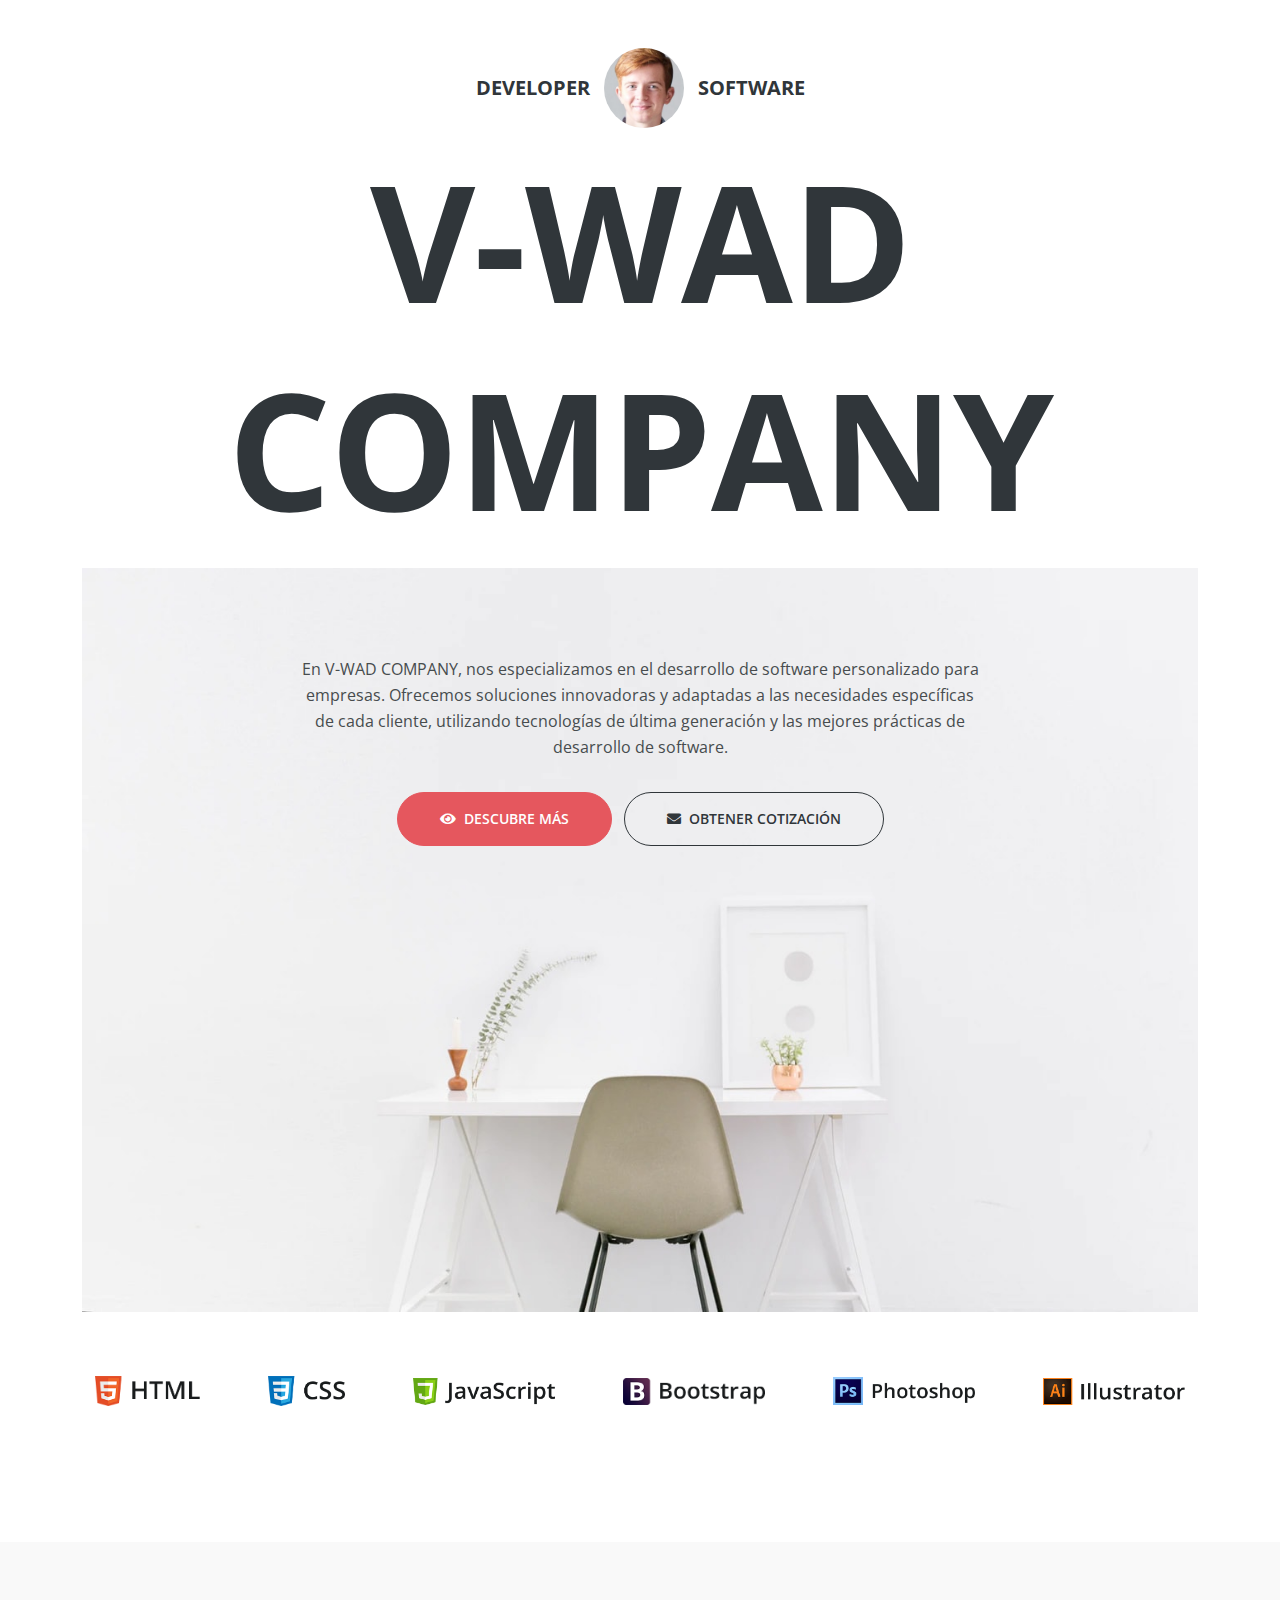
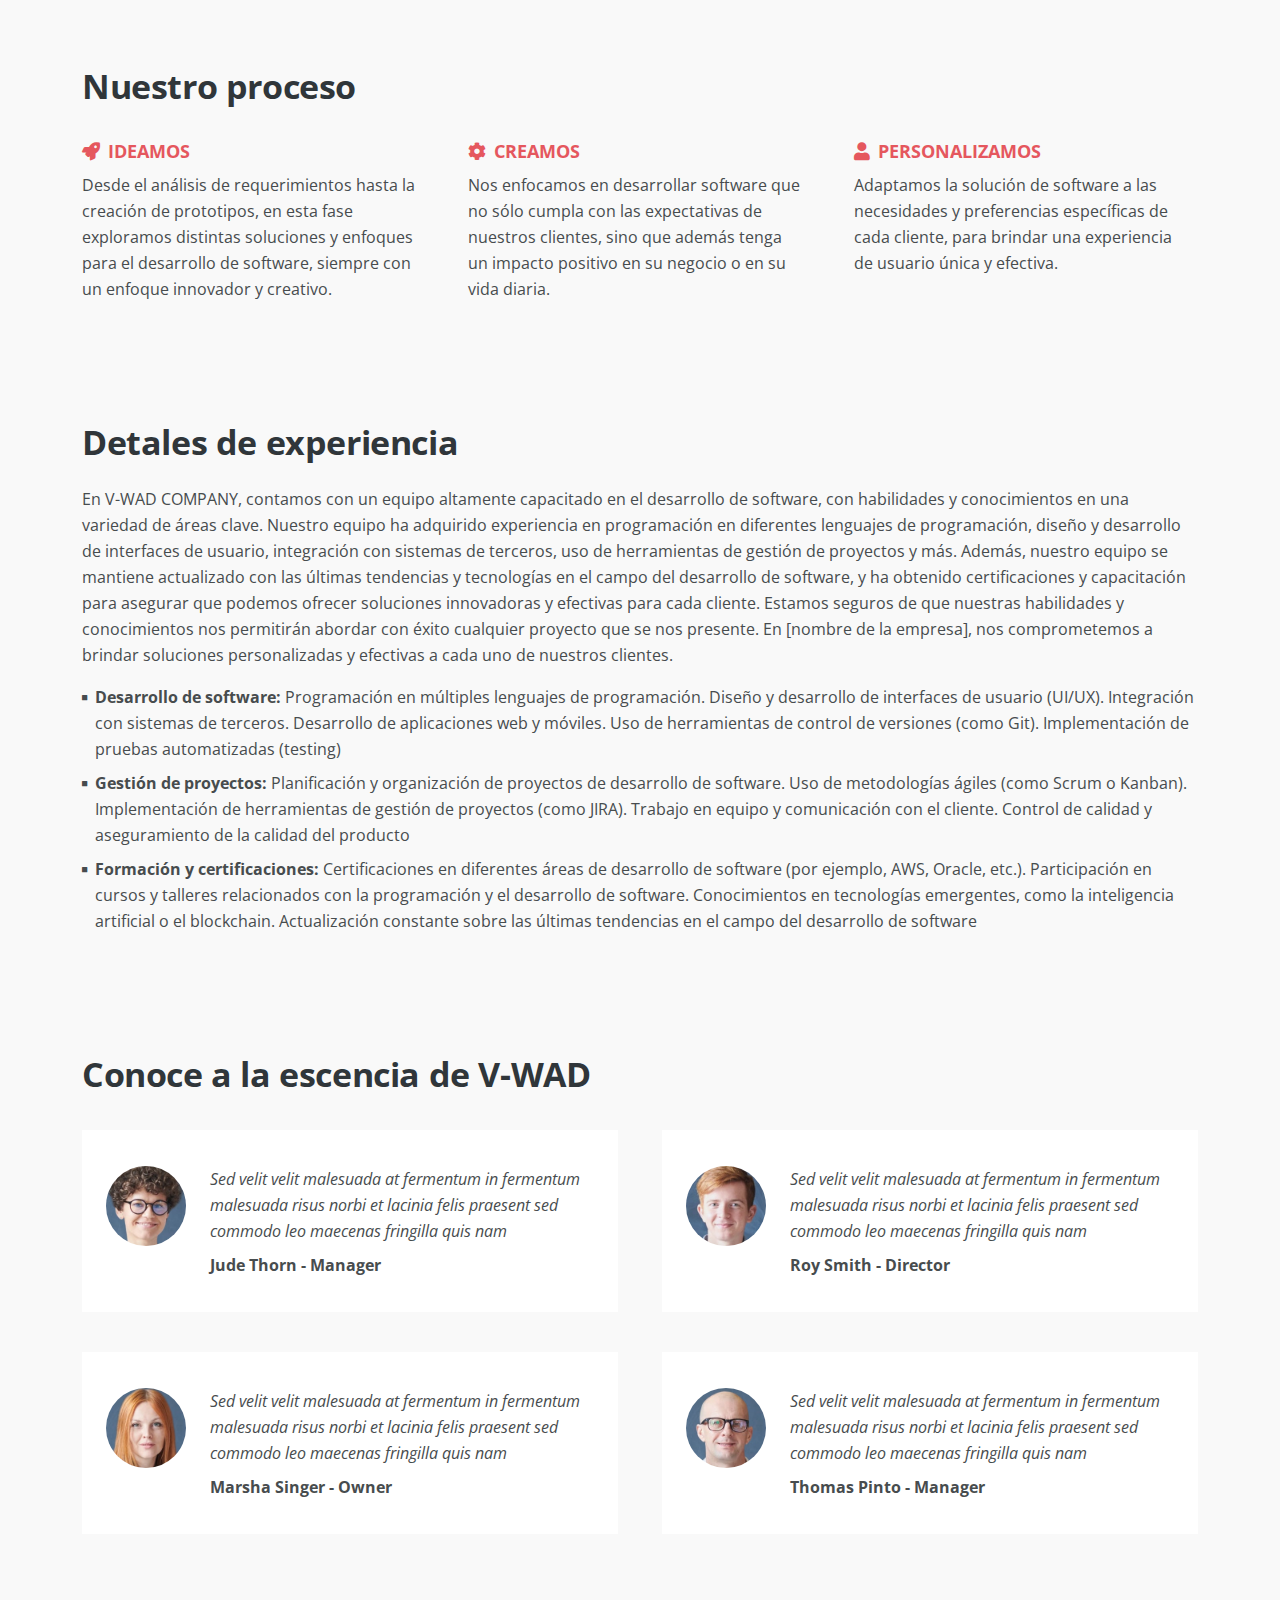
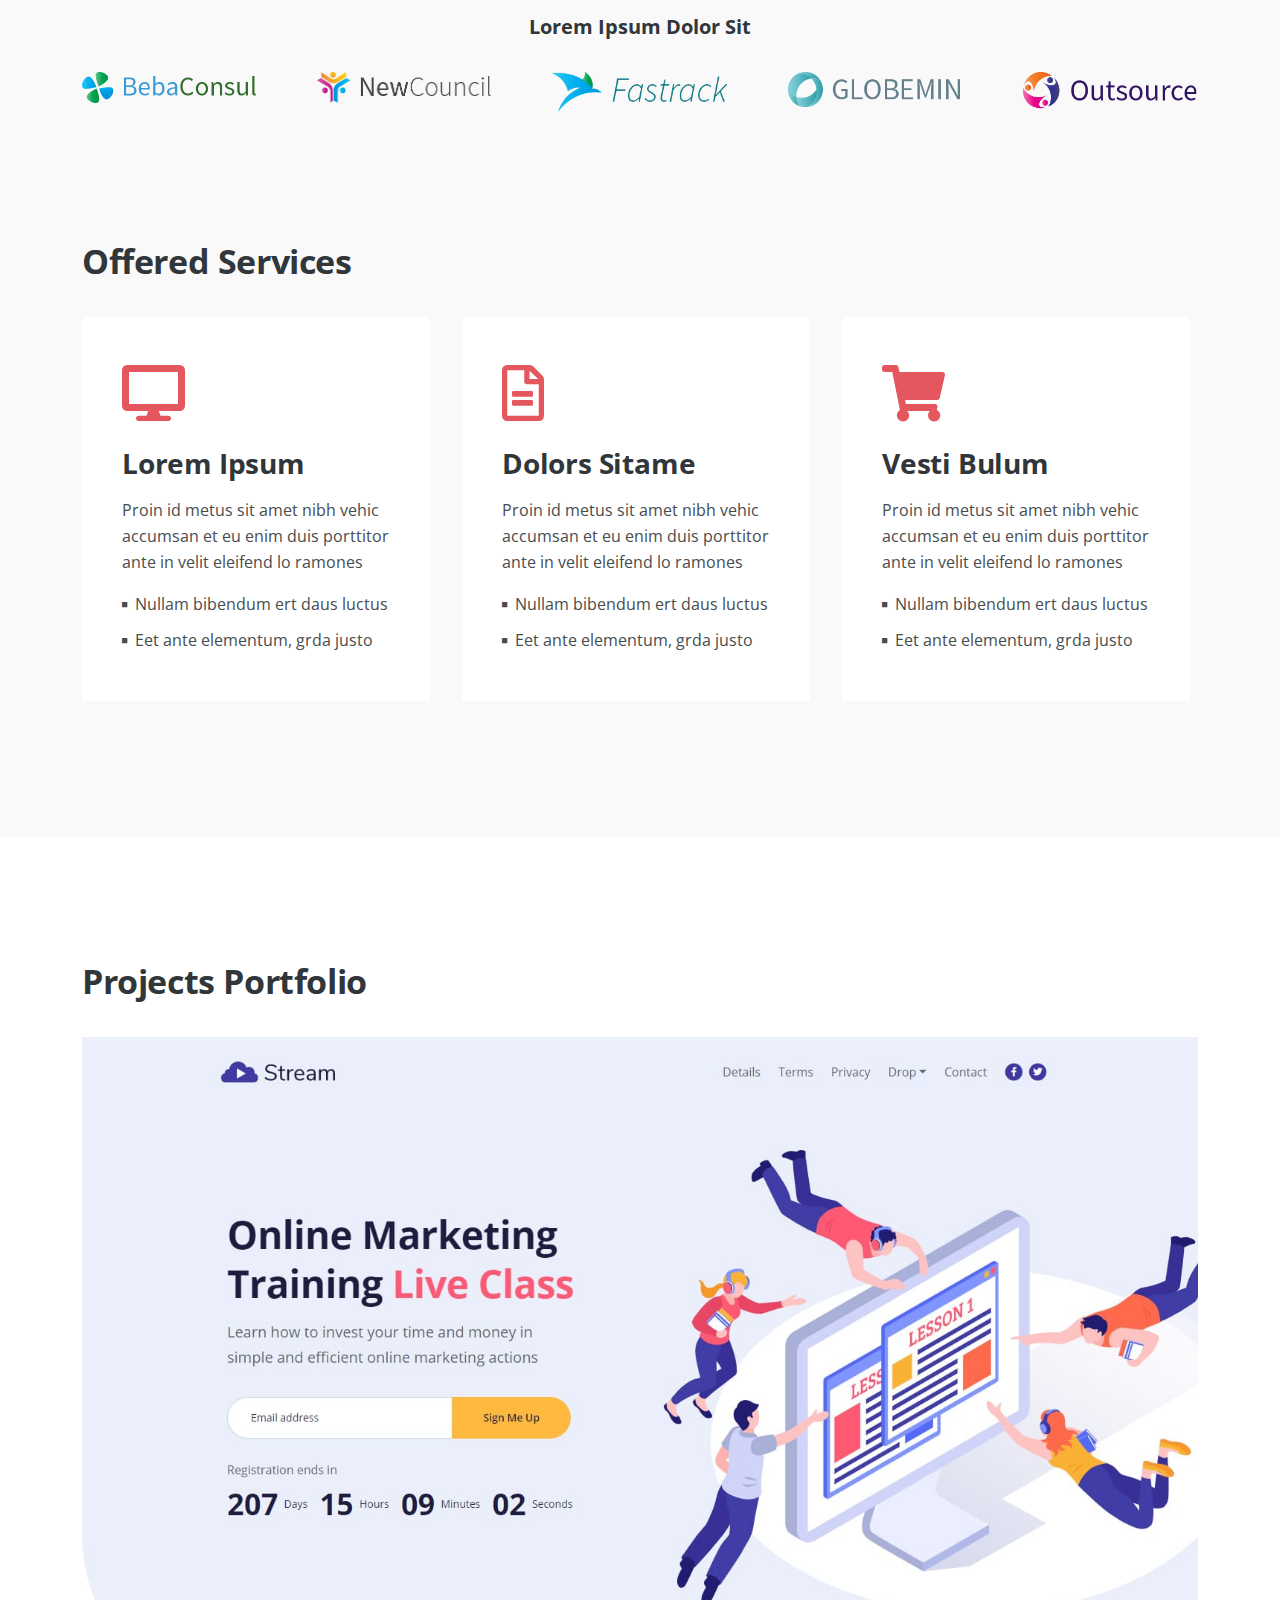
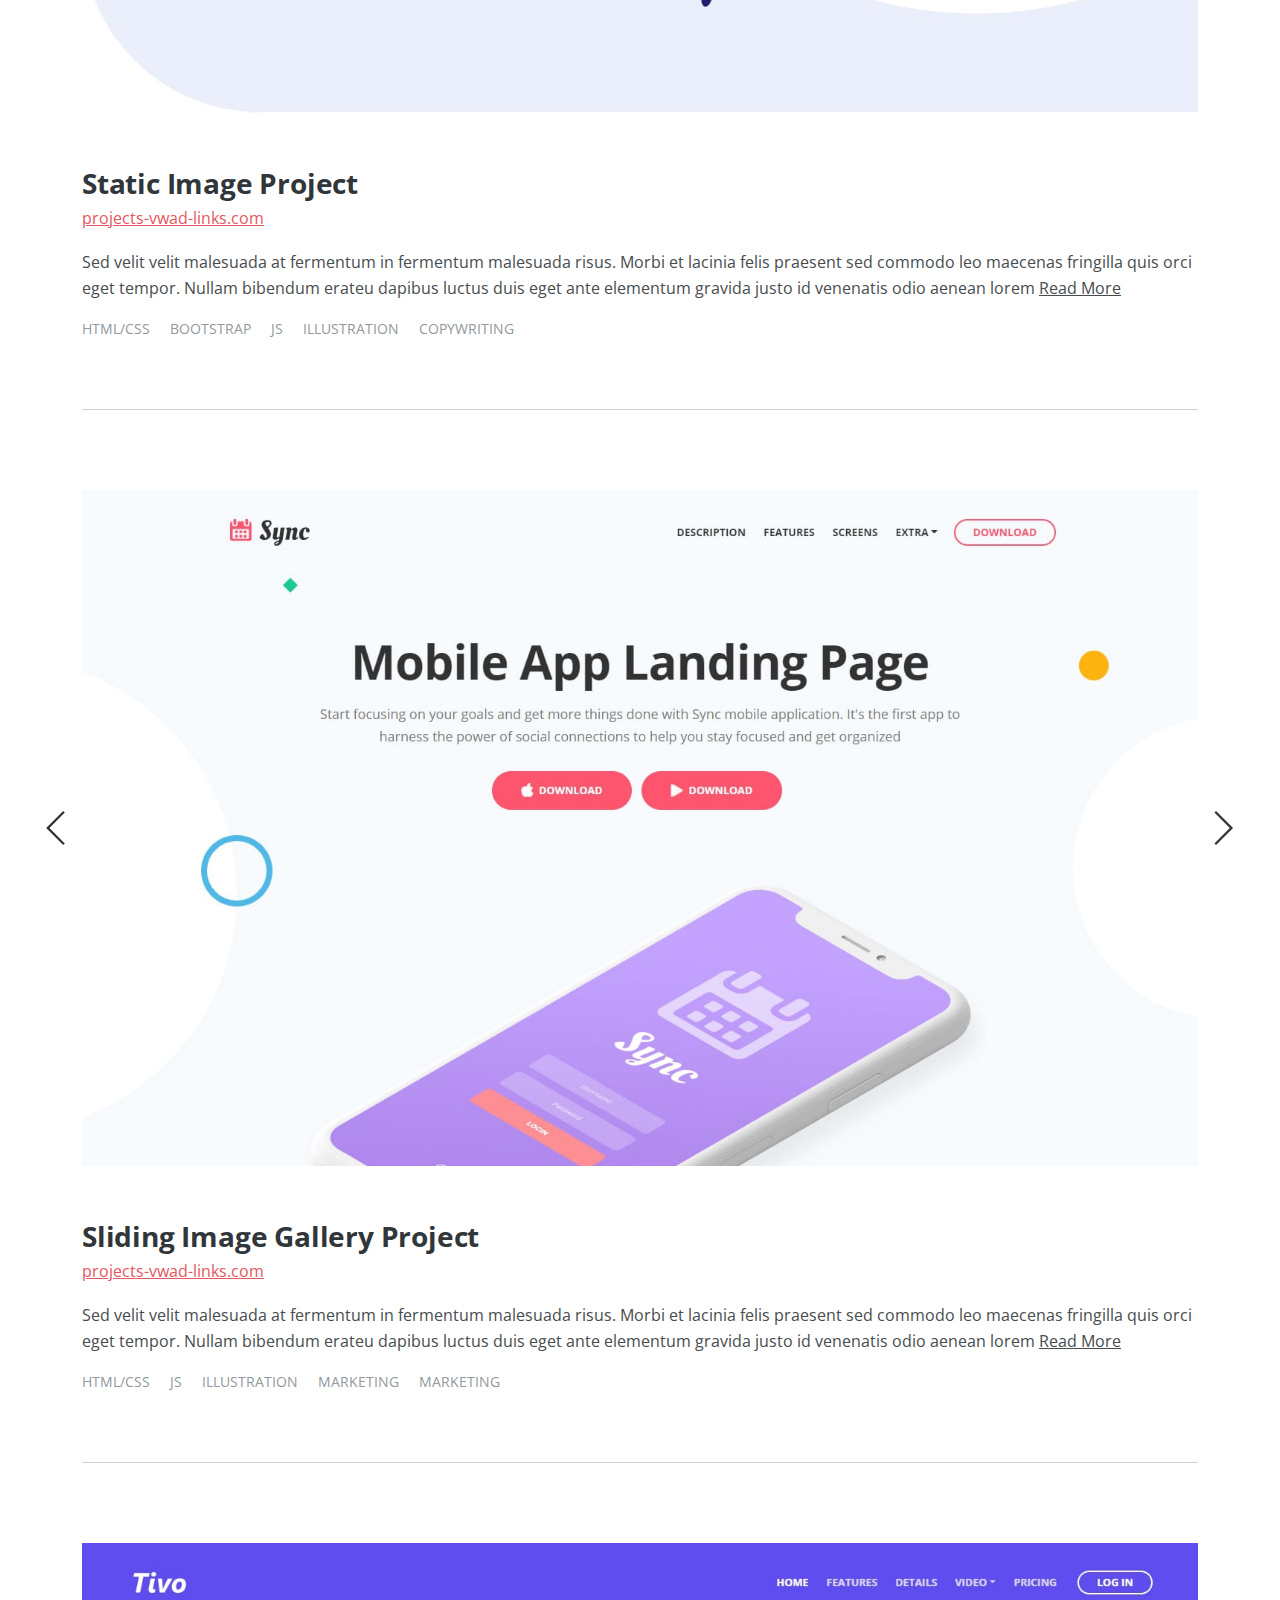
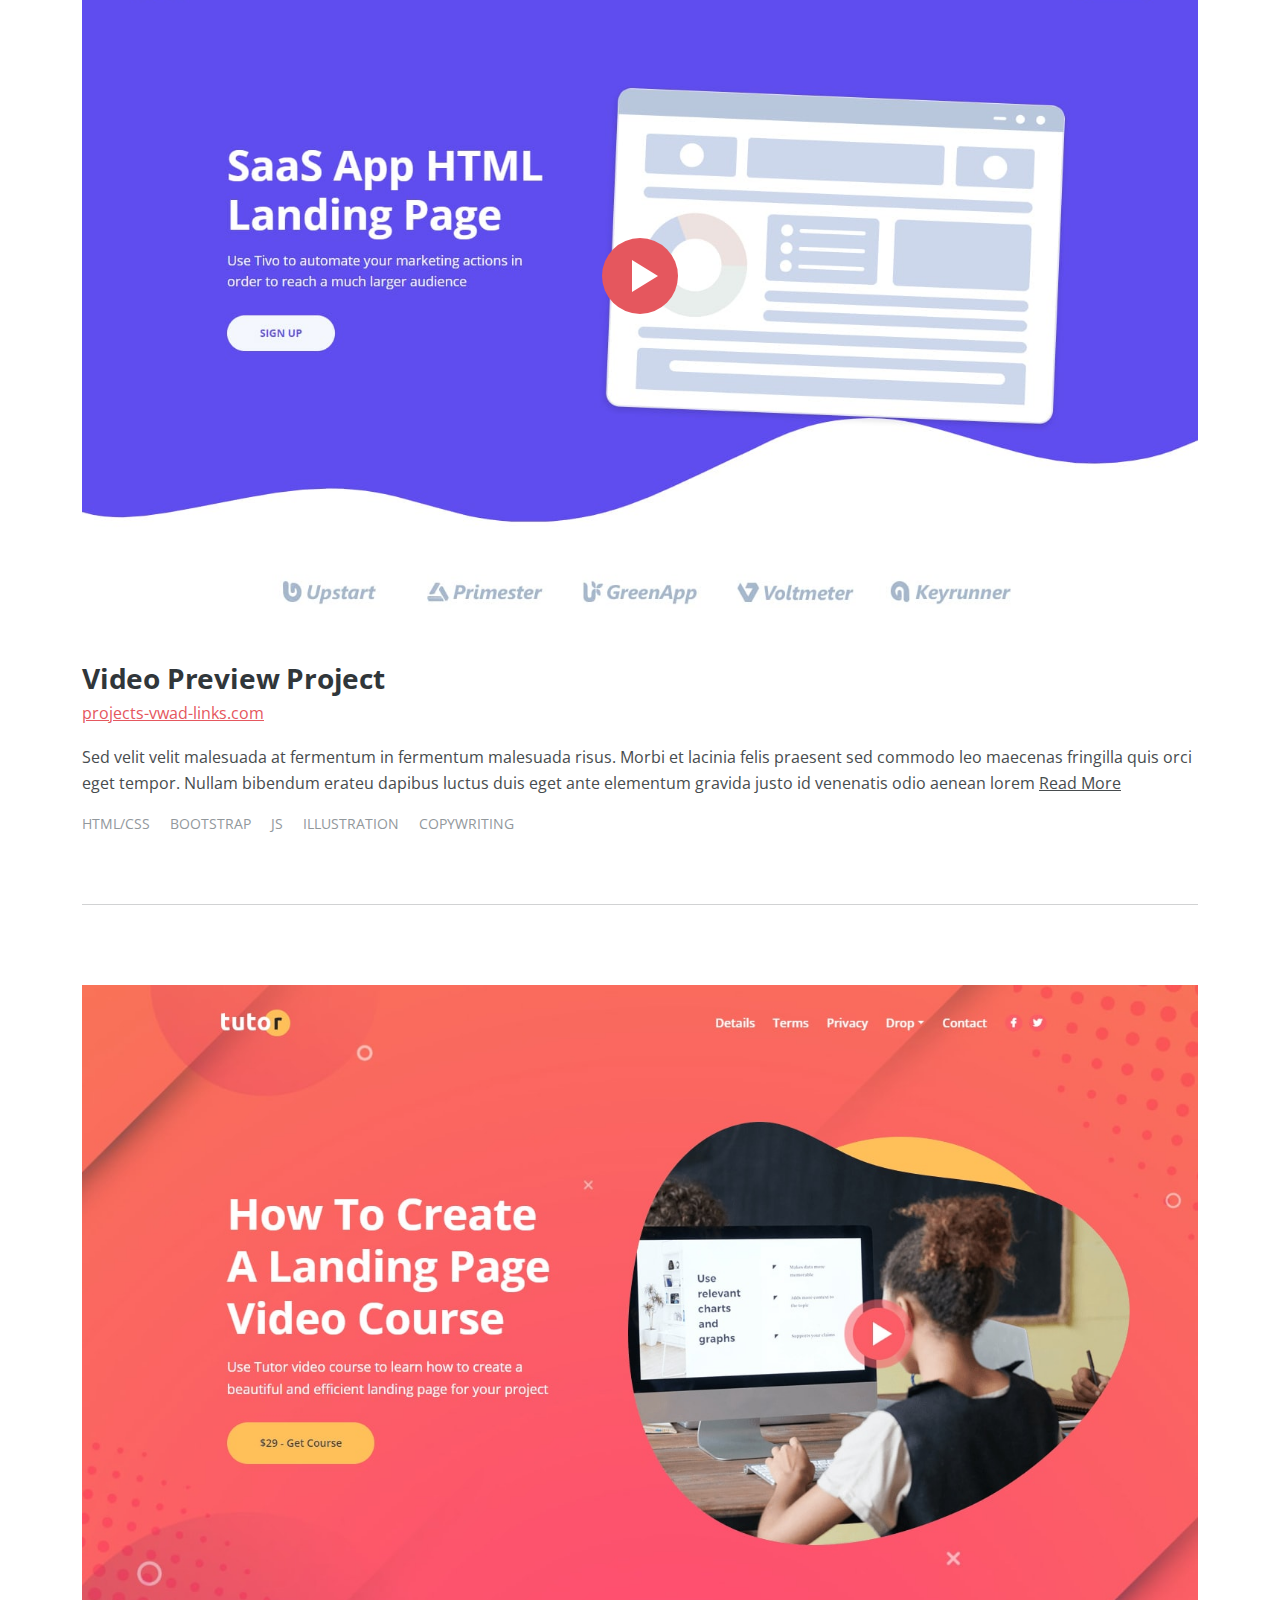
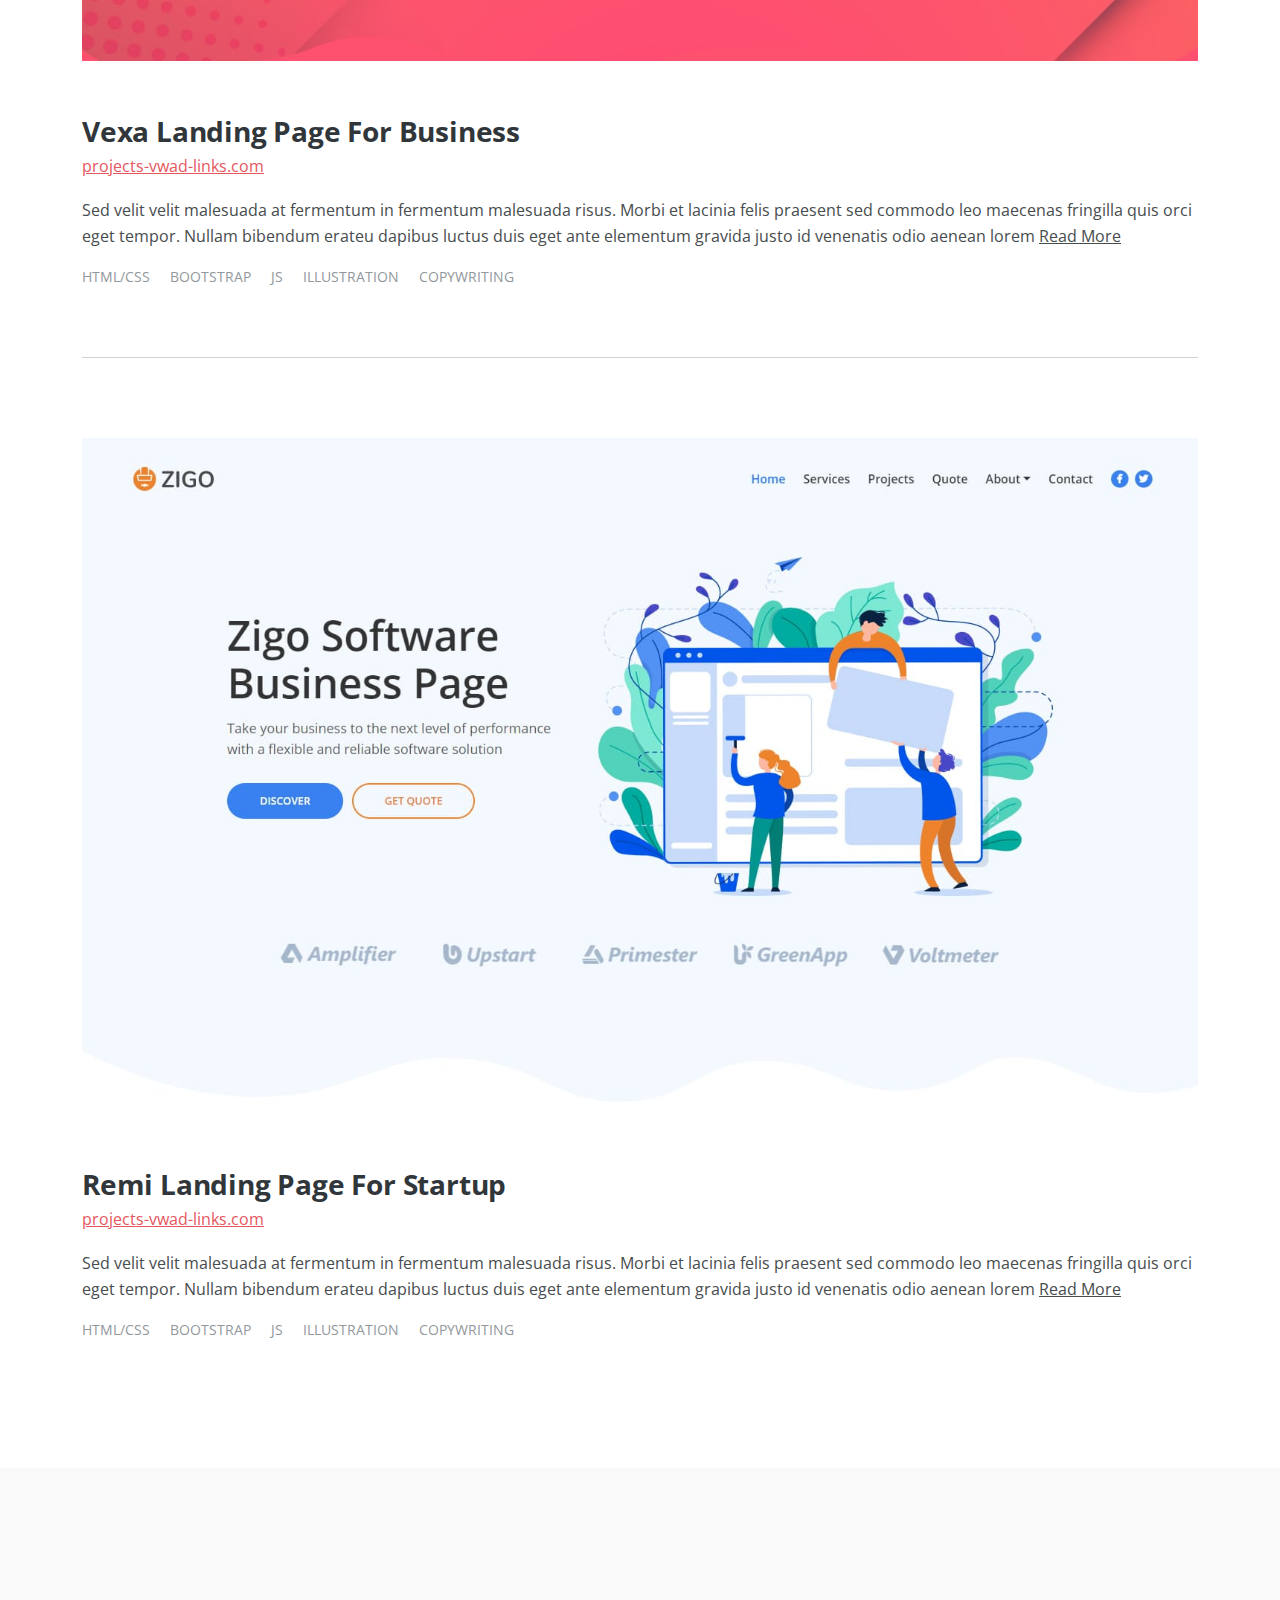
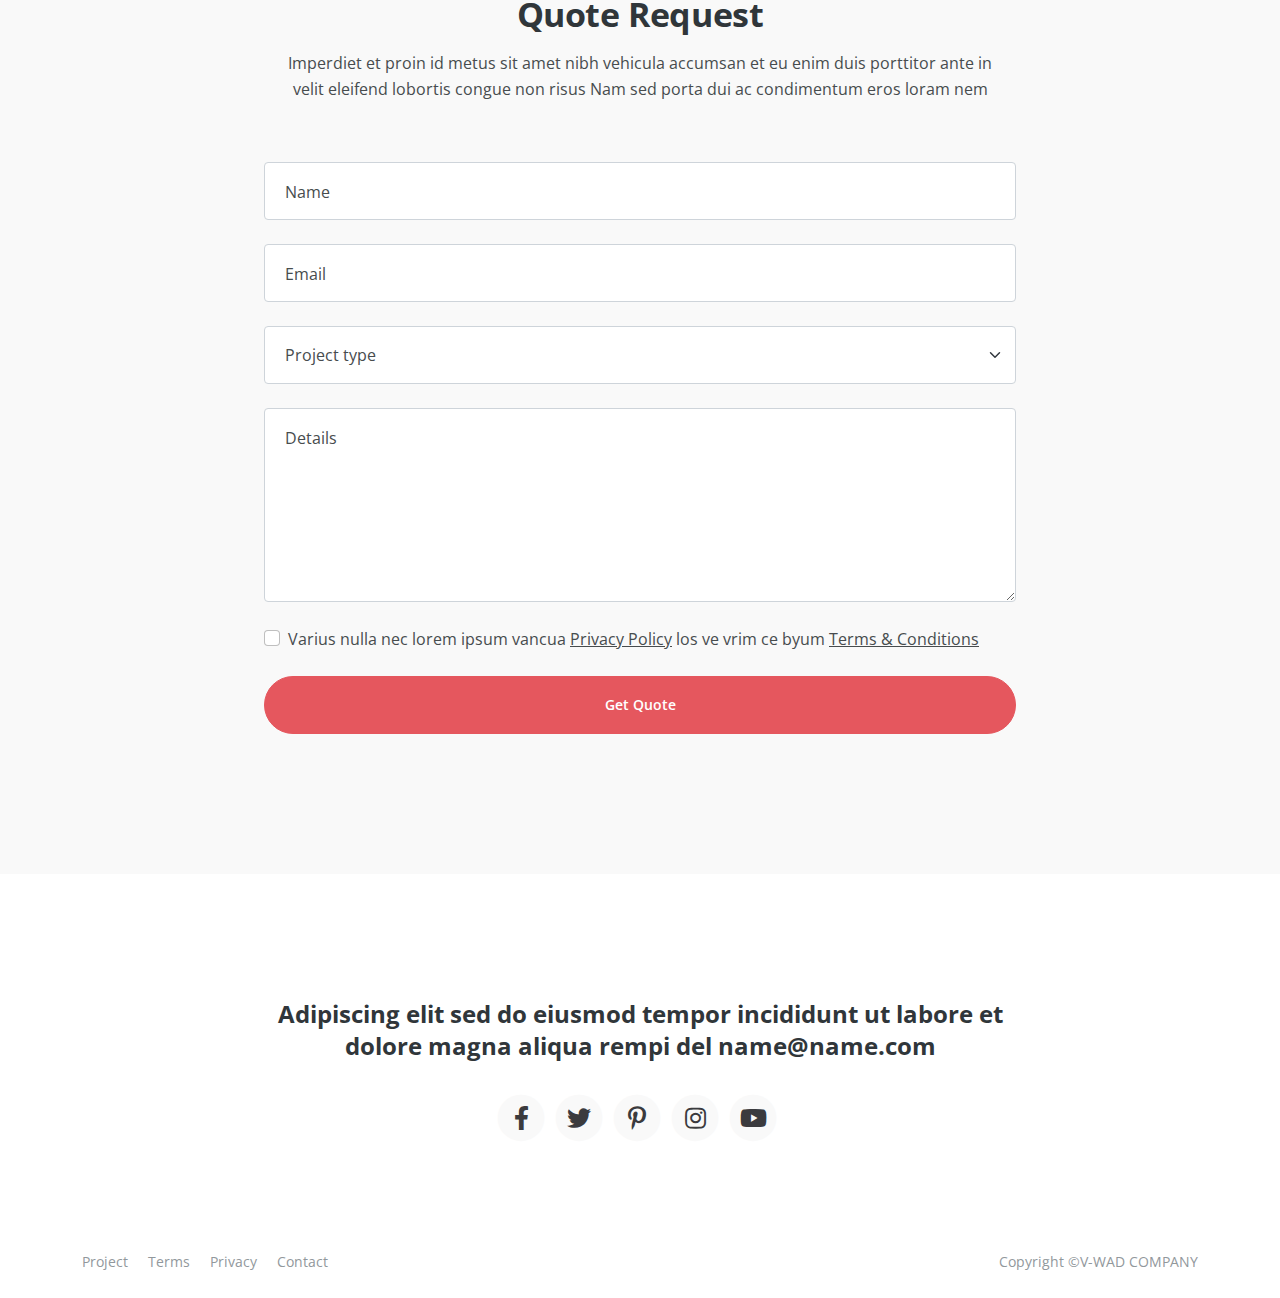
<file: index.html>
<!DOCTYPE html>
<html lang="en">
    <head>
        <meta charset="utf-8">
        <meta name="viewport" content="width=device-width, initial-scale=1, shrink-to-fit=no">
        
        <!-- SEO Meta Tags -->
        <meta name="description" content="Your description">
        <meta name="author" content="Your name">

        <!-- OG Meta Tags to improve the way the post looks when you share the page on Facebook, Twitter, LinkedIn -->
        <meta property="og:site_name" content="" /> <!-- website name -->
        <meta property="og:site" content="" /> <!-- website link -->
        <meta property="og:title" content=""/> <!-- title shown in the actual shared post -->
        <meta property="og:description" content="" /> <!-- description shown in the actual shared post -->
        <meta property="og:image" content="" /> <!-- image link, make sure it's jpg -->
        <meta property="og:url" content="" /> <!-- where do you want your post to link to -->
        <meta name="twitter:card" content="summary_large_image"> <!-- to have large image post format in Twitter -->

        <!-- Webpage Title -->
        <title>V-WAD COMPANY</title>
        
        <!-- Styles -->
        <link href="https://fonts.googleapis.com/css2?family=Open+Sans:ital,wght@0,400;0,600;0,700;1,400&display=swap" rel="stylesheet">
        <link href="css/bootstrap.min.css" rel="stylesheet">
        <link href="css/fontawesome-all.min.css" rel="stylesheet">
        <link href="css/swiper.css" rel="stylesheet">
        <link href="css/styles.css" rel="stylesheet">
        
        <!-- image of v-wad  -->
        <link rel="icon" href="images/favicon.png">
    </head>
    <body>
        <!-- the design is for a diferent styles of developer software that is just for a this website and the resourses is of freepik-->
        <!--  for more items we can use diferents positions for more elemnts for v-wad, angel, tax or me can make a new form of work in this index and other -->
        <!-- Header -->
        <header id="header" class="header">
            <div class="container">
                <div class="row">
                    <div class="col-lg-12">
                        <div class="image-container">
                            <a href="index.html">
                                <div class="owner-name">DEVELOPER</div>
                                    <img src="images/owner-photo.jpg" alt="alternative">
                                <div class="owner-name">SOFTWARE</div>
                            </a>
                        </div> <!-- end of image-container -->
                    </div> <!-- end of col -->
                </div> <!-- end of row -->
            </div> <!-- end of container -->
        </header> <!-- end of header -->
        <!-- end of header -->
      
        <!-- Description -->
        <div class="basic-1">
            <div class="container">
                <div class="row">
                    <div class="col-lg-12">
                        <h1>V-WAD COMPANY</h1>
                        <div class="image-container">
                            <img class="img-fluid" src="images/description.jpg" alt="alternative">
                            <div class="text-container">
                                <p>En V-WAD COMPANY, nos especializamos en el desarrollo de software personalizado para empresas. Ofrecemos soluciones innovadoras y adaptadas a las necesidades específicas de cada cliente, utilizando tecnologías de última generación y las mejores prácticas de desarrollo de software.</p>
                                <a class="btn-solid-lg page-scroll" href="#process"><i class="fas fa-eye"></i>DESCUBRE MÁS</a> <a class="btn-outline-lg page-scroll" href="#quoteForm"><i class="fas fa-envelope"></i>OBTENER COTIZACIÓN</a>
                            </div> <!-- end of text-container -->
                        </div> <!-- end of image-container -->
                    </div> <!-- end of col -->
                </div> <!-- end of row -->
                <div class="row">
                    <div class="col-lg-12">
                        <div class="logo-container">
                            <img class="img-fluid" src="images/skill-logo-1.png" alt="alternative">
                            <img class="img-fluid" src="images/skill-logo-2.png" alt="alternative">
                            <img class="img-fluid" src="images/skill-logo-3.png" alt="alternative">
                            <img class="img-fluid" src="images/skill-logo-4.png" alt="alternative">
                            <img class="img-fluid" src="images/skill-logo-5.png" alt="alternative">
                            <img class="img-fluid" src="images/skill-logo-6.png" alt="alternative">
                        </div> <!-- end of image-container -->
                    </div> <!-- end of col -->
                </div> <!-- end of row -->
            </div> <!-- end of container -->
        </div> <!-- end of basic-1 -->
        <!-- end of description -->


        <!-- Process -->
        <div id="process" class="cards-1 bg-gray">
            <div class="container">
                <div class="row">
                    <div class="col-lg-12">
                        <h2>Nuestro proceso</h2>
                    </div> <!-- end of col -->
                </div> <!-- end of row -->
                <div class="row">
                    <div class="col-lg-12">

                        <!-- Card -->
                        <div class="card">
                            <div class="card-body">
                                <div class="card-title"><i class="fas fa-rocket"></i>IDEAMOS</div> 
                                <div class="card-text">Desde el análisis de requerimientos hasta la creación de prototipos, en esta fase exploramos distintas soluciones y enfoques para el desarrollo de software, siempre con un enfoque innovador y creativo.</div>
                            </div>
                        </div> <!-- end of card -->
                        <!-- end of card -->

                        <!-- Card -->
                        <div class="card">
                            <div class="card-body">
                                <div class="card-title"><i class="fas fa-cog"></i>CREAMOS</div> 
                                <div class="card-text">Nos enfocamos en desarrollar software que no sólo cumpla con las expectativas de nuestros clientes, sino que además tenga un impacto positivo en su negocio o en su vida diaria.</div>
                            </div>
                        </div> <!-- end of card -->
                        <!-- end of card -->

                        <!-- Card -->
                        <div class="card">
                            <div class="card-body">
                                <div class="card-title"><i class="fas fa-user"></i>PERSONALIZAMOS</div> 
                                <div class="card-text">Adaptamos la solución de software a las necesidades y preferencias específicas de cada cliente, para brindar una experiencia de usuario única y efectiva.</div>
                            </div>
                        </div> <!-- end of card -->
                        <!-- end of card -->

                    </div> <!-- end of col -->
                </div> <!-- end of row -->
            </div> <!-- end of container -->
        </div> <!-- end of cards-1 -->
        <!-- end of process -->


        <!-- Experience -->
        <div class="basic-2 bg-gray">
            <div class="container">
                <div class="row">
                    <div class="col-lg-12">
                        <h2>Detales de experiencia</h2>
                    </div> <!-- end of col -->
                </div> <!-- end of row -->
                <div class="row">
                    <div class="col-lg-12">
                        <p>En V-WAD COMPANY, contamos con un equipo altamente capacitado en el desarrollo de software, con habilidades y conocimientos en una variedad de áreas clave. Nuestro equipo ha adquirido experiencia en programación en diferentes lenguajes de programación, diseño y desarrollo de interfaces de usuario, integración con sistemas de terceros, uso de herramientas de gestión de proyectos y más. Además, nuestro equipo se mantiene actualizado con las últimas tendencias y tecnologías en el campo del desarrollo de software, y ha obtenido certificaciones y capacitación para asegurar que podemos ofrecer soluciones innovadoras y efectivas para cada cliente. Estamos seguros de que nuestras habilidades y conocimientos nos permitirán abordar con éxito cualquier proyecto que se nos presente. En [nombre de la empresa], nos comprometemos a brindar soluciones personalizadas y efectivas a cada uno de nuestros clientes.</p>
                        <ul class="list-unstyled li-space-lg">
                            <li class="d-flex">
                                <i class="fas fa-square"></i>
                                <div class="flex-grow-1"><strong>Desarrollo de software:</strong> Programación en múltiples lenguajes de programación. Diseño y desarrollo de interfaces de usuario (UI/UX). Integración con sistemas de terceros. Desarrollo de aplicaciones web y móviles. Uso de herramientas de control de versiones (como Git). Implementación de pruebas automatizadas (testing)</div>
                            </li>
                            <li class="d-flex">
                                <i class="fas fa-square"></i>
                                <div class="flex-grow-1"><strong>Gestión de proyectos:</strong> Planificación y organización de proyectos de desarrollo de software. Uso de metodologías ágiles (como Scrum o Kanban). Implementación de herramientas de gestión de proyectos (como JIRA). Trabajo en equipo y comunicación con el cliente. Control de calidad y aseguramiento de la calidad del producto</div>
                            </li>
                            <li class="d-flex">
                                <i class="fas fa-square"></i>
                                <div class="flex-grow-1"><strong>Formación y certificaciones:</strong> Certificaciones en diferentes áreas de desarrollo de software (por ejemplo, AWS, Oracle, etc.). Participación en cursos y talleres relacionados con la programación y el desarrollo de software. Conocimientos en tecnologías emergentes, como la inteligencia artificial o el blockchain. Actualización constante sobre las últimas tendencias en el campo del desarrollo de software</div>
                            </li>
                        </ul> <!-- end of list-unstyled -->
                    </div> <!-- end of col -->
                </div> <!-- end of row -->
            </div> <!-- end of container -->
        </div> <!-- end of basic-2 -->
        <!-- end of experience -->


        <!-- Testimonials -->
        <div class="basic-3 bg-gray">
            <div class="container">
                <div class="row">
                    <div class="col-lg-12">
                        <h2>Conoce a la escencia de V-WAD</h2>
                    </div> <!-- end of col -->
                </div> <!-- end of row -->
                <div class="row">
                    <div class="col-lg-6">
                        <ul class="list-unstyled first">
                            <li class="d-flex">
                                <div class="list-image">
                                    <img src="images/testimonial-1.jpg" alt="alternative">
                                </div>
                                <div class="flex-grow-1">
                                    <div class="testimonial-text">Sed velit velit malesuada at fermentum in fermentum malesuada risus norbi et lacinia felis praesent sed commodo leo maecenas fringilla quis nam</div>
                                    <div class="testimonial-author">Jude Thorn - Manager</div>
                                </div>
                            </li>
                            <li class="d-flex">
                                <div class="list-image">
                                    <img src="images/testimonial-2.jpg" alt="alternative">
                                </div>
                                <div class="flex-grow-1">
                                    <div class="testimonial-text">Sed velit velit malesuada at fermentum in fermentum malesuada risus norbi et lacinia felis praesent sed commodo leo maecenas fringilla quis nam</div>
                                    <div class="testimonial-author">Marsha Singer - Owner</div>
                                </div>
                            </li>
                        </ul> <!-- end of list-unstyled -->
                    </div> <!-- end of col -->
                    <div class="col-lg-6">
                        <ul class="list-unstyled second">
                            <li class="d-flex">
                                <div class="list-image">
                                    <img src="images/testimonial-3.jpg" alt="alternative">
                                </div>
                                <div class="flex-grow-1">
                                    <div class="testimonial-text">Sed velit velit malesuada at fermentum in fermentum malesuada risus norbi et lacinia felis praesent sed commodo leo maecenas fringilla quis nam</div>
                                    <div class="testimonial-author">Roy Smith - Director</div>
                                </div>
                            </li>
                            <li class="d-flex">
                                <div class="list-image">
                                    <img src="images/testimonial-4.jpg" alt="alternative">
                                </div>
                                <div class="flex-grow-1">
                                    <div class="testimonial-text">Sed velit velit malesuada at fermentum in fermentum malesuada risus norbi et lacinia felis praesent sed commodo leo maecenas fringilla quis nam</div>
                                    <div class="testimonial-author">Thomas Pinto - Manager</div>
                                </div>
                            </li>
                        </ul> <!-- end of list-unstyled -->
                    </div> <!-- end of col -->
                </div> <!-- end of row -->
            </div> <!-- end of container -->
        </div> <!-- end of basic-3 -->
        <!-- end of testimonials -->


        <!-- Customers -->
        <div class="slider bg-gray">
            <div class="container">
                <div class="row">
                    <div class="col-lg-12">
                        <h5>Lorem Ipsum Dolor Sit</h5>

                        <!-- Image Slider -->
                        <div class="slider-container">
                            <div class="swiper-container image-slider-1">
                                <div class="swiper-wrapper">
                                    <div class="swiper-slide">
                                        <img class="img-fluid" src="images/customer-logo-1.png" alt="alternative">
                                    </div>
                                    <div class="swiper-slide">
                                        <img class="img-fluid" src="images/customer-logo-2.png" alt="alternative">
                                    </div>
                                    <div class="swiper-slide">
                                        <img class="img-fluid" src="images/customer-logo-3.png" alt="alternative">
                                    </div>
                                    <div class="swiper-slide">
                                        <img class="img-fluid" src="images/customer-logo-4.png" alt="alternative">
                                    </div>
                                    <div class="swiper-slide">
                                        <img class="img-fluid" src="images/customer-logo-5.png" alt="alternative">
                                    </div>
                                    <div class="swiper-slide">
                                        <img class="img-fluid" src="images/customer-logo-6.png" alt="alternative">
                                    </div>
                                </div> <!-- end of swiper-wrapper -->
                            </div> <!-- end of swiper-container -->
                        </div> <!-- end of slider-container -->
                        <!-- end of image slider -->

                    </div> <!-- end of col -->
                </div> <!-- end of row -->
            </div> <!-- end of container -->
        </div> <!-- end of slider -->
        <!-- end of customers -->


        <!-- Services -->
        <div class="cards-2 bg-gray">
            <div class="container">
                <div class="row">
                    <div class="col-lg-12">
                        <h2>Offered Services</h2>
                    </div> <!-- end of col -->
                </div> <!-- end of row -->
                <div class="row">
                    <div class="col-lg-12">
                        
                        <!-- Card -->
                        <div class="card">
                            <div class="card-image">
                                <i class="fas fa-desktop"></i>
                            </div>
                            <div class="card-body">
                                <div class="card-title"><h3>Lorem Ipsum</h3></div> 
                                <div class="card-text">
                                    <p>Proin id metus sit amet nibh vehic accumsan et eu enim duis porttitor ante in velit eleifend lo ramones</p>
                                    <ul class="list-unstyled li-space-lg">
                                        <li class="d-flex">
                                            <i class="fas fa-square"></i>
                                            <div class="flex-grow-1">Nullam bibendum ert daus luctus</div>
                                        </li>
                                        <li class="d-flex">
                                            <i class="fas fa-square"></i>
                                            <div class="flex-grow-1">Eet ante elementum, grda justo</div>
                                        </li>
                                    </ul> 
                                </div>
                            </div>
                        </div> <!-- end of card -->
                        <!-- end of card -->

                        <!-- Card -->
                        <div class="card">
                            <div class="card-image">
                                <i class="far fa-file-alt"></i>
                            </div>
                            <div class="card-body">
                                <div class="card-title"><h3>Dolors Sitame</h3></div> 
                                <div class="card-text">
                                    <p>Proin id metus sit amet nibh vehic accumsan et eu enim duis porttitor ante in velit eleifend lo ramones</p>
                                    <ul class="list-unstyled li-space-lg">
                                        <li class="d-flex">
                                            <i class="fas fa-square"></i>
                                            <div class="flex-grow-1">Nullam bibendum ert daus luctus</div>
                                        </li>
                                        <li class="d-flex">
                                            <i class="fas fa-square"></i>
                                            <div class="flex-grow-1">Eet ante elementum, grda justo</div>
                                        </li>
                                    </ul> 
                                </div>
                            </div>
                        </div> <!-- end of card -->
                        <!-- end of card -->

                        <!-- Card -->
                        <div class="card">
                            <div class="card-image">
                                <i class="fas fa-shopping-cart"></i>
                            </div>
                            <div class="card-body">
                                <div class="card-title"><h3>Vesti Bulum</h3></div> 
                                <div class="card-text">
                                    <p>Proin id metus sit amet nibh vehic accumsan et eu enim duis porttitor ante in velit eleifend lo ramones</p>
                                    <ul class="list-unstyled li-space-lg">
                                        <li class="d-flex">
                                            <i class="fas fa-square"></i>
                                            <div class="flex-grow-1">Nullam bibendum ert daus luctus</div>
                                        </li>
                                        <li class="d-flex">
                                            <i class="fas fa-square"></i>
                                            <div class="flex-grow-1">Eet ante elementum, grda justo</div>
                                        </li>
                                    </ul> 
                                </div>
                            </div>
                        </div> <!-- end of card -->
                        <!-- end of card -->

                    </div> <!-- end of col -->
                </div> <!-- end of row -->
            </div> <!-- end of container -->
        </div> <!-- end of cards-2 -->
        <!-- end of services -->


        <!-- Projects -->
        <div class="basic-4">
            <div class="container">
                <div class="row">
                    <div class="col-lg-12">
                        <h2>Projects Portfolio</h2>
                    </div> <!-- end of col -->
                </div> <!-- end of row -->
                <div class="row">
                    <div class="col-lg-12">

                        <!-- Project -->
                        <div class="project static-image">
                            <img class="img-fluid" src="images/project-1.jpg" alt="alternative">
                            <h3>Static Image Project</h3>
                            <a class="project-link" href="#your-link">projects-vwad-links.com</a>
                            <p>Sed velit velit malesuada at fermentum in fermentum malesuada risus. Morbi et lacinia felis praesent sed commodo leo maecenas fringilla quis orci eget tempor. Nullam bibendum erateu dapibus luctus duis eget ante elementum gravida justo id venenatis odio aenean lorem <a class="red" href="project.html">Read More</a></p>
                            <div class="tag-container p-small">
                                <span class="tag">HTML/CSS</span> <span class="tag">BOOTSTRAP</span> <span class="tag">JS</span> <span class="tag">ILLUSTRATION</span> <span class="tag">COPYWRITING</span>
                            </div>
                        </div> <!-- end of project -->
                        <!-- end of project -->

                        <hr class="section-divider">

                        <!-- Project -->
                        <div class="project gallery">
                            
                            <!-- Image Slider -->
                            <div class="slider-container">
                                <div class="swiper-container image-slider-2">
                                    <div class="swiper-wrapper">
                                        
                                        <!-- Slide -->
                                        <div class="swiper-slide" >
                                            <img class="img-fluid" src="images/project-slider-1.jpg" alt="alternative">
                                        </div>
                                        <!-- end of slide -->

                                        <!-- Slide -->
                                        <div class="swiper-slide" >
                                            <img class="img-fluid" src="images/project-slider-2.jpg" alt="alternative">
                                        </div>
                                        <!-- end of slide -->

                                        <!-- Slide -->
                                        <div class="swiper-slide" >
                                            <img class="img-fluid" src="images/project-slider-3.jpg" alt="alternative">
                                        </div>
                                        <!-- end of slide -->

                                    </div> <!-- end of swiper-wrapper -->
                                    
                                    <!-- Add Arrows -->
                                    <div class="swiper-button-next"></div>
                                    <div class="swiper-button-prev"></div>
                                    <!-- end of add arrows -->
                                    
                                </div> <!-- end of swiper-container -->
                            </div> <!-- end of slider-container -->
                            <!-- end of image slider -->

                            <h3>Sliding Image Gallery Project</h3>
                            <a class="project-link" href="#your-link">projects-vwad-links.com</a>
                            <p>Sed velit velit malesuada at fermentum in fermentum malesuada risus. Morbi et lacinia felis praesent sed commodo leo maecenas fringilla quis orci eget tempor. Nullam bibendum erateu dapibus luctus duis eget ante elementum gravida justo id venenatis odio aenean lorem <a class="red" href="project.html">Read More</a></p>
                            <div class="tag-container p-small">
                                <span class="tag">HTML/CSS</span> <span class="tag">JS</span> <span class="tag">ILLUSTRATION</span> <span class="tag">MARKETING</span> <span class="tag">MARKETING</span>
                            </div>
                        </div> <!-- end of project -->
                        <!-- end of project -->

                        <hr class="section-divider">

                        <!-- Project -->
                        <div class="project video">
                            
                            <!-- Video Preview -->
                            <div class="image-container">
                                <div class="video-wrapper">
                                    <img class="img-fluid" src="images/project-video.jpg" alt="alternative">
                                    <a class="video-btn" data-bs-toggle="modal" data-bs-target="#videoModal" data-bs-src="https://www.youtube.com/embed/fLCjQJCekTs">
                                        <span class="video-play-button">
                                            <span></span>
                                        </span>
                                    </a>
                                </div> <!-- end of video-wrapper -->
                            </div> <!-- end of image-container -->
                            <!-- end of video preview -->

                            <h3>Video Preview Project</h3>
                            <a class="project-link" href="#your-link">projects-vwad-links.com</a>
                            <p>Sed velit velit malesuada at fermentum in fermentum malesuada risus. Morbi et lacinia felis praesent sed commodo leo maecenas fringilla quis orci eget tempor. Nullam bibendum erateu dapibus luctus duis eget ante elementum gravida justo id venenatis odio aenean lorem <a class="red" href="project.html">Read More</a></p>
                            <div class="tag-container p-small">
                                <span class="tag">HTML/CSS</span> <span class="tag">BOOTSTRAP</span> <span class="tag">JS</span> <span class="tag">ILLUSTRATION</span> <span class="tag">COPYWRITING</span>
                            </div>
                        </div> <!-- end of project -->
                        <!-- end of project -->

                        <hr class="section-divider">

                        <!-- Project -->
                        <div class="project static-image">
                            <img class="img-fluid" src="images/project-2.jpg" alt="alternative">
                            <h3>Vexa Landing Page For Business</h3>
                            <a class="project-link" href="#your-link">projects-vwad-links.com</a>
                            <p>Sed velit velit malesuada at fermentum in fermentum malesuada risus. Morbi et lacinia felis praesent sed commodo leo maecenas fringilla quis orci eget tempor. Nullam bibendum erateu dapibus luctus duis eget ante elementum gravida justo id venenatis odio aenean lorem <a class="red" href="project.html">Read More</a></p>
                            <div class="tag-container p-small">
                                <span class="tag">HTML/CSS</span> <span class="tag">BOOTSTRAP</span> <span class="tag">JS</span> <span class="tag">ILLUSTRATION</span> <span class="tag">COPYWRITING</span>
                            </div>
                        </div> <!-- end of project -->
                        <!-- end of project -->

                        <hr class="section-divider">

                        <!-- Project -->
                        <div class="project static-image">
                            <img class="img-fluid" src="images/project-3.jpg" alt="alternative">
                            <h3>Remi Landing Page For Startup</h3>
                            <a class="project-link" href="#your-link">projects-vwad-links.com</a>
                            <p>Sed velit velit malesuada at fermentum in fermentum malesuada risus. Morbi et lacinia felis praesent sed commodo leo maecenas fringilla quis orci eget tempor. Nullam bibendum erateu dapibus luctus duis eget ante elementum gravida justo id venenatis odio aenean lorem <a class="red" href="project.html">Read More</a></p>
                            <div class="tag-container p-small">
                                <span class="tag">HTML/CSS</span> <span class="tag">BOOTSTRAP</span> <span class="tag">JS</span> <span class="tag">ILLUSTRATION</span> <span class="tag">COPYWRITING</span>
                            </div>
                        </div> <!-- end of project -->
                        <!-- end of project -->

                    </div> <!-- end of col -->
                </div> <!-- end of row -->
            </div> <!-- end of container -->
        </div> <!-- end of basic-4 -->
        <!-- end of projects -->


        <!-- Video Modal -->
        <div class="video-modal">
            <div class="modal fade" id="videoModal" tabindex="-1" role="dialog" aria-hidden="true">
                <div class="modal-dialog" role="document">
                    <div class="modal-content">
                        <button type="button" class="btn-close" data-bs-dismiss="modal" aria-label="Close"></button>
                        <div class="ratio ratio-16x9">
                            <iframe class="embed-responsive-item" id="video" allow="autoplay"></iframe>
                        </div>
                    </div> <!-- end of modal-content -->
                </div> <!-- end of modal-dialog -->
            </div> <!-- end of modal -->
        </div> <!-- end of video-modal -->
        <!-- end of video modal -->


        <!-- Quote -->
        <div id="quoteForm" class="form bg-gray">
            <div class="container">
                <div class="row">
                    <div class="col-lg-12">
                        <h2>Quote Request</h2>
                        <p>Imperdiet et proin id metus sit amet nibh vehicula accumsan et eu enim duis porttitor ante in velit eleifend lobortis congue non risus Nam sed porta dui ac condimentum eros loram nem</p>
                    </div> <!-- end of col -->
                </div> <!-- end of row -->
                <div class="row">
                    <div class="col-lg-12">
                        
                        <!-- Get Quote Form -->
                        <form>
                            <div class="mb-4 form-floating">
                                <input type="text" class="form-control" id="floatingInput1" placeholder="Name">
                                <label for="floatingInput1">Name</label>
                            </div>
                            <div class="mb-4 form-floating">
                                <input type="email" class="form-control" id="floatingInput2" placeholder="name@example.com">
                                <label for="floatingInput2">Email</label>
                            </div>
                            <div class="mb-4 input-group">
                                <select class="form-select" id="inputGroupSelect1">
                                    <option selected>Project type</option>
                                    <option value="Company Website">Company Website</option>
                                    <option value="Landing Page">Landing Page</option>
                                    <option value="Online Shop">Online Shop</option>
                                </select>
                            </div>
                            <div class="mb-4 form-floating">
                                <textarea class="form-control" id="floatingTextarea1" placeholder="Your message here" rows="8"></textarea>
                                <label for="floatingTextarea1">Details</label>
                            </div>
                            <div class="mb-4 form-check">
                                <input type="checkbox" class="form-check-input" id="exampleCheck1">
                                <label class="form-check-label" for="exampleCheck1">Varius nulla nec lorem ipsum vancua <a href="privacy.html">Privacy Policy</a> los ve vrim ce byum <a href="terms.html">Terms & Conditions</a></label>
                            </div>
                            <button type="submit" class="form-control-submit-button">Get Quote</button>
                        </form>
                        <!-- end of get quote form -->

                    </div> <!-- end of col -->
                </div> <!-- end of row -->
            </div> <!-- end of container -->
        </div> <!-- end of form -->
        <!-- end of quote -->


        <!-- Footer -->
        <div class="footer">
            <div class="container">
                <div class="row">
                    <div class="col-lg-12">
                        <h4>Adipiscing elit sed do eiusmod tempor incididunt ut labore et dolore magna aliqua rempi del <a href="mailto:name@name.com">name@name.com</a></h4>
                        <div class="social-container">
                            <span class="fa-stack">
                                <a href="#your-link">
                                    <i class="fas fa-circle fa-stack-2x"></i>
                                    <i class="fab fa-facebook-f fa-stack-1x"></i>
                                </a>
                            </span>
                            <span class="fa-stack">
                                <a href="#your-link">
                                    <i class="fas fa-circle fa-stack-2x"></i>
                                    <i class="fab fa-twitter fa-stack-1x"></i>
                                </a>
                            </span>
                            <span class="fa-stack">
                                <a href="#your-link">
                                    <i class="fas fa-circle fa-stack-2x"></i>
                                    <i class="fab fa-pinterest-p fa-stack-1x"></i>
                                </a>
                            </span>
                            <span class="fa-stack">
                                <a href="#your-link">
                                    <i class="fas fa-circle fa-stack-2x"></i>
                                    <i class="fab fa-instagram fa-stack-1x"></i>
                                </a>
                            </span>
                            <span class="fa-stack">
                                <a href="#your-link">
                                    <i class="fas fa-circle fa-stack-2x"></i>
                                    <i class="fab fa-youtube fa-stack-1x"></i>
                                </a>
                            </span>
                        </div> <!-- end of social-container -->
                    </div> <!-- end of col -->
                </div> <!-- end of row -->
            </div> <!-- end of container -->
        </div> <!-- end of footer -->  
        <!-- end of footer -->


        <!-- Copyright -->
        <div class="copyright">
            <div class="container">
                <div class="row">
                    <div class="col-lg-6">
                        <ul class="list-unstyled li-space-lg p-small">
                            <li><a href="project.html">Project</a></li>
                            <li><a href="terms.html">Terms</a></li>
                            <li><a href="privacy.html">Privacy</a></li>
                            <li><a href="contact.html">Contact</a></li>
                        </ul> <!-- end of list-unstyled -->
                    </div> <!-- end of col -->
                    <div class="col-lg-6">
                        <p class="p-small statement">Copyright ©V-WAD COMPANY</p>
                    </div> <!-- end of col -->
                </div> <!-- enf of row -->
            </div> <!-- end of container -->
        </div> <!-- end of copyright --> 
        <!-- end of copyright -->
        

        <!-- Back To Top Button -->
        <button onclick="topFunction()" id="myBtn">
            <img src="images/up-arrow.png" alt="alternative">
        </button>
        <!-- end of back to top button -->
            
        <!-- Scripts -->
        <script src="js/bootstrap.min.js"></script> <!-- Bootstrap framework -->
        <script src="js/swiper.min.js"></script> <!-- Swiper for image and text sliders -->
        <script src="js/scripts.js"></script> <!-- Custom scripts -->
    </body>
</html>
</file>
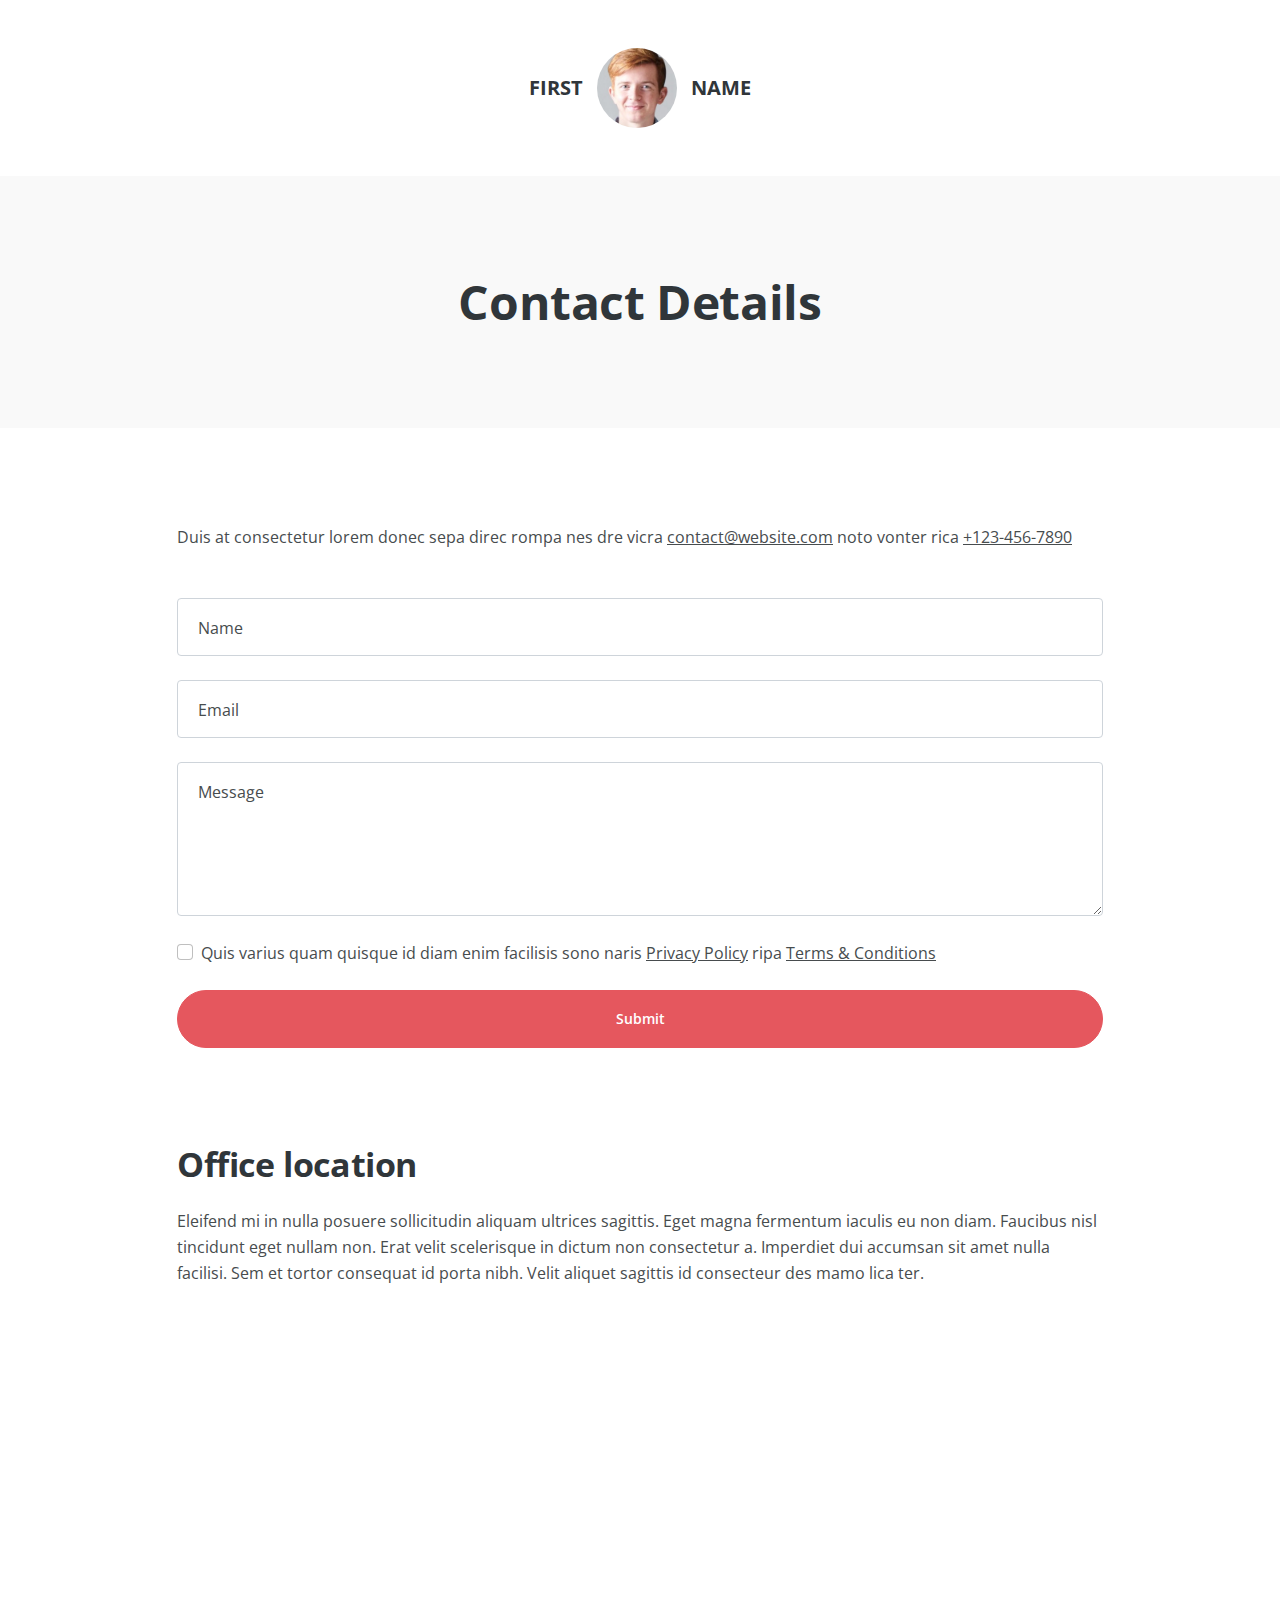
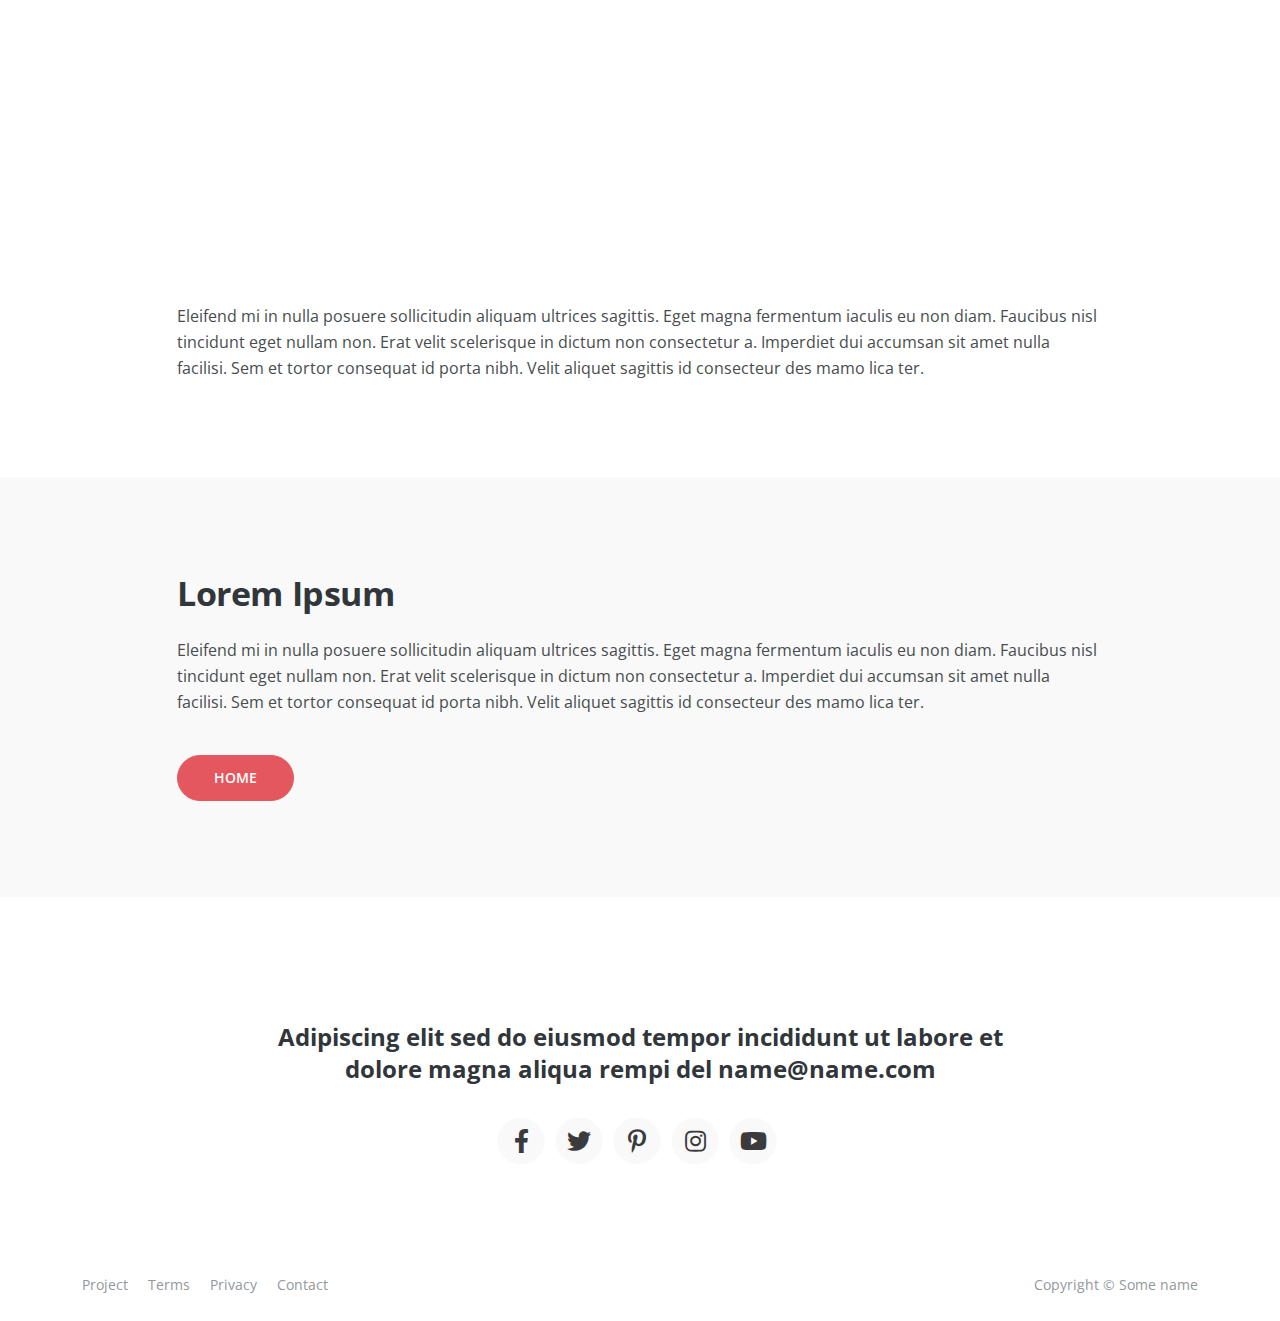
<file: contact.html>
<!DOCTYPE html>
<html lang="en">
    <head>
        <meta charset="utf-8">
        <meta name="viewport" content="width=device-width, initial-scale=1, shrink-to-fit=no">
        
        <!-- SEO Meta Tags -->
        <meta name="description" content="Your description">
        <meta name="author" content="Your name">

        <!-- OG Meta Tags to improve the way the post looks when you share the page on Facebook, Twitter, LinkedIn -->
        <meta property="og:site_name" content="" /> <!-- website name -->
        <meta property="og:site" content="" /> <!-- website link -->
        <meta property="og:title" content=""/> <!-- title shown in the actual shared post -->
        <meta property="og:description" content="" /> <!-- description shown in the actual shared post -->
        <meta property="og:image" content="" /> <!-- image link, make sure it's jpg -->
        <meta property="og:url" content="" /> <!-- where do you want your post to link to -->
        <meta name="twitter:card" content="summary_large_image"> <!-- to have large image post format in Twitter -->

        <!-- Webpage Title -->
        <title>Contact Details</title>
        
        <!-- Styles -->
        <link href="https://fonts.googleapis.com/css2?family=Open+Sans:ital,wght@0,400;0,600;0,700;1,400&display=swap" rel="stylesheet">
        <link href="css/bootstrap.min.css" rel="stylesheet">
        <link href="css/fontawesome-all.min.css" rel="stylesheet">
        <link href="css/swiper.css" rel="stylesheet">
        <link href="css/styles.css" rel="stylesheet">
        
        <!-- Favicon  -->
        <link rel="icon" href="images/favicon.png">
    </head>
    <body>
        
        <!-- Header -->
        <header class="header pb-5">
            <div class="container">
                <div class="row">
                    <div class="col-lg-12">
                        <div class="image-container">
                            <a href="index.html">
                                <div class="owner-name">FIRST</div>
                                    <img src="images/owner-photo.jpg" alt="alternative">
                                <div class="owner-name">NAME</div>
                            </a>
                        </div> <!-- end of image-container -->
                    </div> <!-- end of col -->
                </div> <!-- end of row -->
            </div> <!-- end of container -->
        </header> <!-- end of header -->
        <!-- end of header -->


        <!-- Basic -->
        <div class="ex-basic-1 bg-gray pt-5 pb-5">
            <div class="container">
                <div class="row">
                    <div class="col-xl-10 offset-xl-1 text-center">
                        <h1 class="mt-5 mb-5">Contact Details</h1>
                    </div> <!-- end of col -->
                </div> <!-- end of row -->
            </div> <!-- end of container -->
        </div> <!-- end of ex-basic-1 -->
        <!-- end of basic -->


        <!-- Form -->
        <div class="ex-form-1 pt-5 pb-5">
            <div class="container">
                <div class="row">
                    <div class="col-xl-10 offset-xl-1">
                        <p class="mt-5 mb-5">Duis at consectetur lorem donec sepa direc rompa nes dre vicra <a href="mailto:contact@website.com">contact@website.com</a> noto vonter rica <a href="tel:123-456-7890">+123-456-7890</a></p>
                        
                        <!-- Contact Form -->
                        <form>
                            <div class="mb-4 form-floating">
                                <input type="text" class="form-control" id="floatingInput4" placeholder="Name">
                                <label for="floatingInput4">Name</label>
                            </div>
                            <div class="mb-4 form-floating">
                                <input type="email" class="form-control" id="floatingInput5" placeholder="name@example.com">
                                <label for="floatingInput5">Email</label>
                            </div>
                            <div class="mb-4 form-floating">
                                <textarea class="form-control" id="floatingTextarea1" placeholder="Your message here" rows="6"></textarea>
                                <label for="floatingTextarea1">Message</label>
                            </div>
                            <div class="mb-4 form-check">
                                <input type="checkbox" class="form-check-input" id="exampleCheck2">
                                <label class="form-check-label" for="exampleCheck2">Quis varius quam quisque id diam enim facilisis sono naris <a href="privacy.html">Privacy Policy</a> ripa <a href="terms.html">Terms & Conditions</a></label>
                            </div>
                            <button type="submit" class="form-control-submit-button">Submit</button>
                        </form>
                        <!-- end of contact form -->

                    </div> <!-- end of col -->
                </div> <!-- end of row -->
            </div> <!-- end of container -->
        </div> <!-- end of ex-form-1 -->
        <!-- end of form -->


        <!-- Basic -->
        <div class="ex-basic-1 pt-5 pb-5">
            <div class="container">
                <div class="row">
                    <div class="col-xl-10 offset-xl-1">
                        <h2 class="mb-4">Office location</h2>
                        <p class="mb-5">Eleifend mi in nulla posuere sollicitudin aliquam ultrices sagittis. Eget magna fermentum iaculis eu non diam. Faucibus nisl tincidunt eget nullam non. Erat velit scelerisque in dictum non consectetur a. Imperdiet dui accumsan sit amet nulla facilisi. Sem et tortor consequat id porta nibh. Velit aliquet sagittis id consecteur des mamo lica ter.</p>
                            
                        <div class="map-responsive">
                            <iframe src="https://www.google.com/maps/embed?pb=!1m18!1m12!1m3!1d1241.5303553091994!2d-0.14076024298621118!3d51.51210217963597!2m3!1f0!2f0!3f0!3m2!1i1024!2i768!4f13.1!3m3!1m2!1s0x487604d502268421%3A0x6a7d62889992f993!2sRegent+St%2C+Soho%2C+London+W1B+5TH%2C+UK!5e0!3m2!1sen!2sro!4v1476174541049" allowfullscreen></iframe>
                        </div>
                            
                        <p class="mb-5">Eleifend mi in nulla posuere sollicitudin aliquam ultrices sagittis. Eget magna fermentum iaculis eu non diam. Faucibus nisl tincidunt eget nullam non. Erat velit scelerisque in dictum non consectetur a. Imperdiet dui accumsan sit amet nulla facilisi. Sem et tortor consequat id porta nibh. Velit aliquet sagittis id consecteur des mamo lica ter.</p>
                    </div> <!-- end of col -->
                </div> <!-- end of row -->
            </div> <!-- end of container -->
        </div> <!-- end of ex-basic-1 -->
        <!-- end of basic -->


        <!-- Basic -->
        <div class="ex-basic-1 bg-gray pt-5 pb-5">
            <div class="container">
                <div class="row">
                    <div class="col-xl-10 offset-xl-1">
                        <h2 class="mt-5 mb-4">Lorem Ipsum</h2>
                        <p class="mb-4">Eleifend mi in nulla posuere sollicitudin aliquam ultrices sagittis. Eget magna fermentum iaculis eu non diam. Faucibus nisl tincidunt eget nullam non. Erat velit scelerisque in dictum non consectetur a. Imperdiet dui accumsan sit amet nulla facilisi. Sem et tortor consequat id porta nibh. Velit aliquet sagittis id consecteur des mamo lica ter.</p>
                        <a class="btn-solid-reg mt-3 mb-5" href="index.html">HOME</a>
                    </div> <!-- end of col -->
                </div> <!-- end of row -->
            </div> <!-- end of container -->
        </div> <!-- end of ex-basic-1 -->
        <!-- end of basic -->


        <!-- Footer -->
        <div class="footer">
            <div class="container">
                <div class="row">
                    <div class="col-lg-12">
                        <h4>Adipiscing elit sed do eiusmod tempor incididunt ut labore et dolore magna aliqua rempi del <a href="mailto:name@name.com">name@name.com</a></h4>
                        <div class="social-container">
                            <span class="fa-stack">
                                <a href="#your-link">
                                    <i class="fas fa-circle fa-stack-2x"></i>
                                    <i class="fab fa-facebook-f fa-stack-1x"></i>
                                </a>
                            </span>
                            <span class="fa-stack">
                                <a href="#your-link">
                                    <i class="fas fa-circle fa-stack-2x"></i>
                                    <i class="fab fa-twitter fa-stack-1x"></i>
                                </a>
                            </span>
                            <span class="fa-stack">
                                <a href="#your-link">
                                    <i class="fas fa-circle fa-stack-2x"></i>
                                    <i class="fab fa-pinterest-p fa-stack-1x"></i>
                                </a>
                            </span>
                            <span class="fa-stack">
                                <a href="#your-link">
                                    <i class="fas fa-circle fa-stack-2x"></i>
                                    <i class="fab fa-instagram fa-stack-1x"></i>
                                </a>
                            </span>
                            <span class="fa-stack">
                                <a href="#your-link">
                                    <i class="fas fa-circle fa-stack-2x"></i>
                                    <i class="fab fa-youtube fa-stack-1x"></i>
                                </a>
                            </span>
                        </div> <!-- end of social-container -->
                    </div> <!-- end of col -->
                </div> <!-- end of row -->
            </div> <!-- end of container -->
        </div> <!-- end of footer -->  
        <!-- end of footer -->


        <!-- Copyright -->
        <div class="copyright">
            <div class="container">
                <div class="row">
                    <div class="col-lg-6">
                        <ul class="list-unstyled li-space-lg p-small">
                            <li><a href="project.html">Project</a></li>
                            <li><a href="terms.html">Terms</a></li>
                            <li><a href="privacy.html">Privacy</a></li>
                            <li><a href="contact.html">Contact</a></li>
                        </ul> <!-- end of list-unstyled -->
                    </div> <!-- end of col -->
                    <div class="col-lg-6">
                        <p class="p-small statement">Copyright © Some name</p>
                    </div> <!-- end of col -->
                </div> <!-- enf of row -->
            </div> <!-- end of container -->
        </div> <!-- end of copyright --> 
        <!-- end of copyright -->
        

        <!-- Back To Top Button -->
        <button onclick="topFunction()" id="myBtn">
            <img src="images/up-arrow.png" alt="alternative">
        </button>
        <!-- end of back to top button -->
            
        <!-- Scripts -->
        <script src="js/bootstrap.min.js"></script> <!-- Bootstrap framework -->
        <script src="js/swiper.min.js"></script> <!-- Swiper for image and text sliders -->
        <script src="js/scripts.js"></script> <!-- Custom scripts -->
    </body>
</html>
</file>
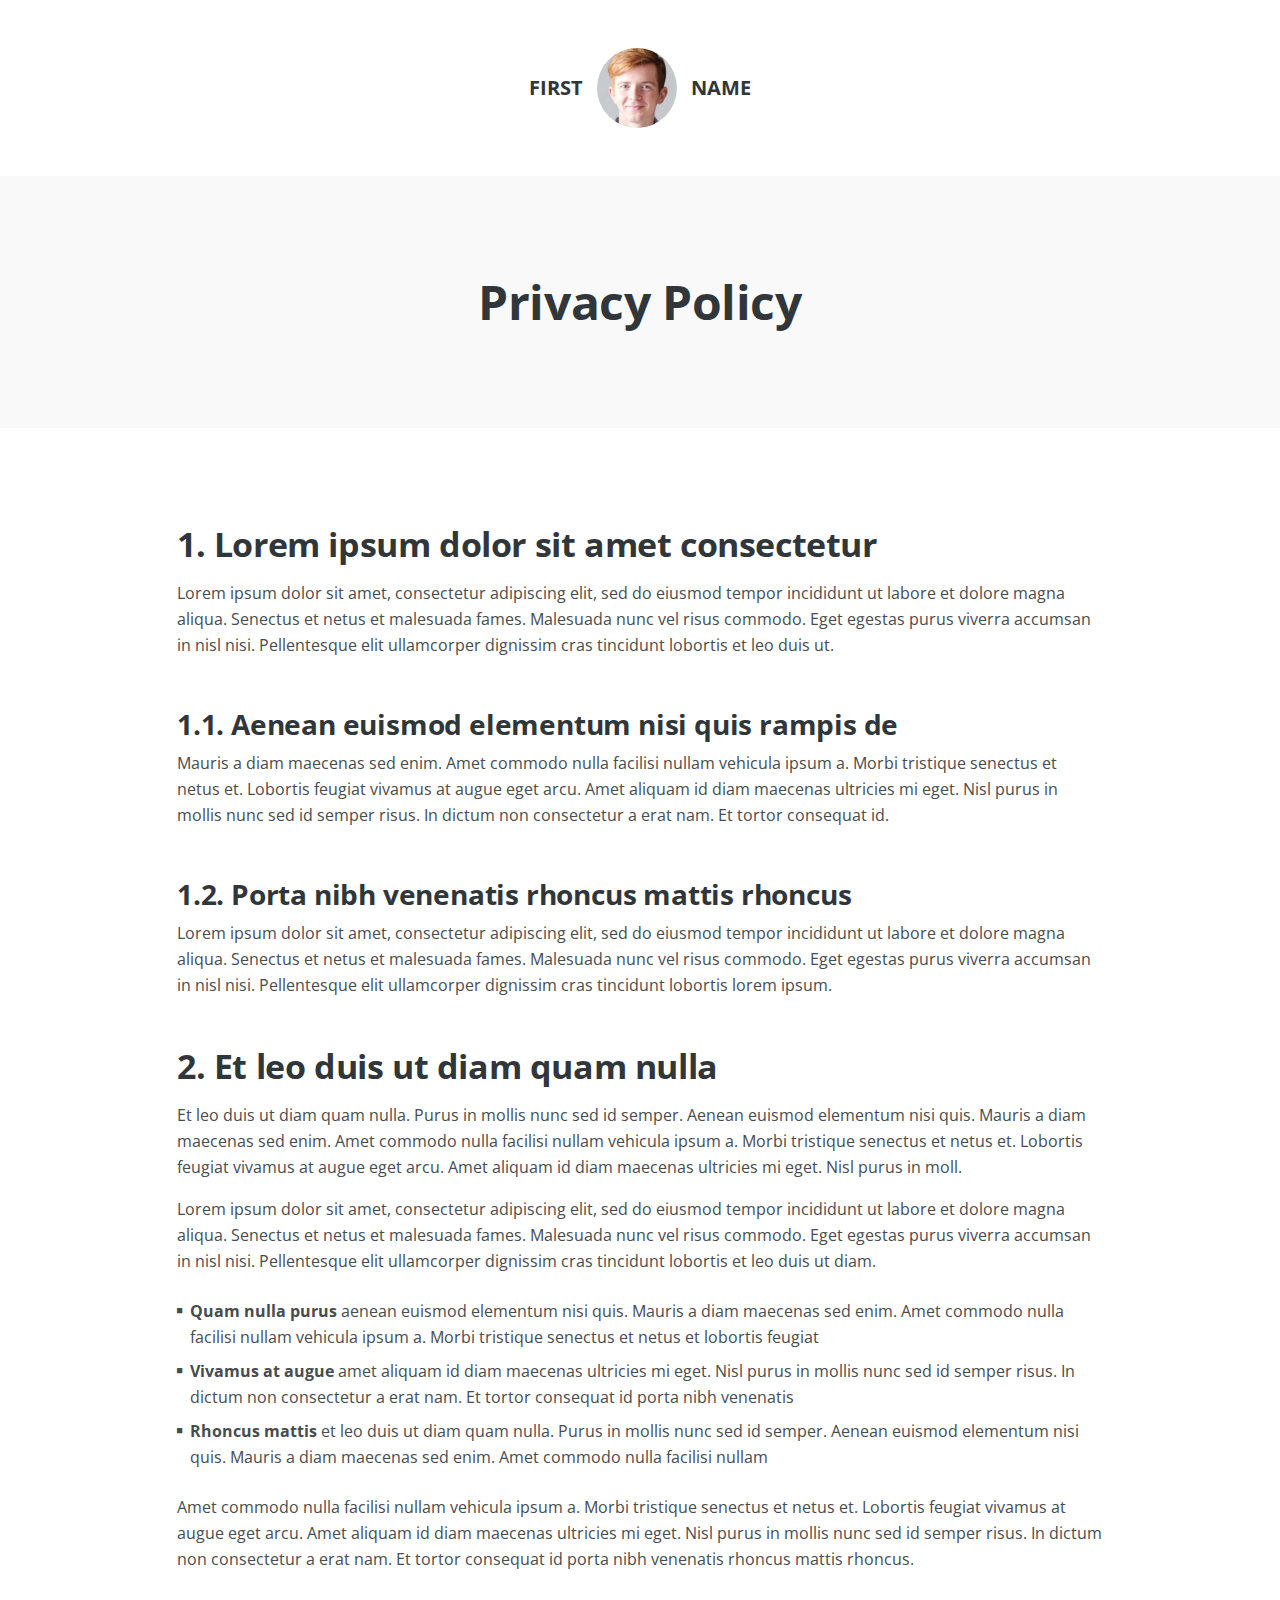
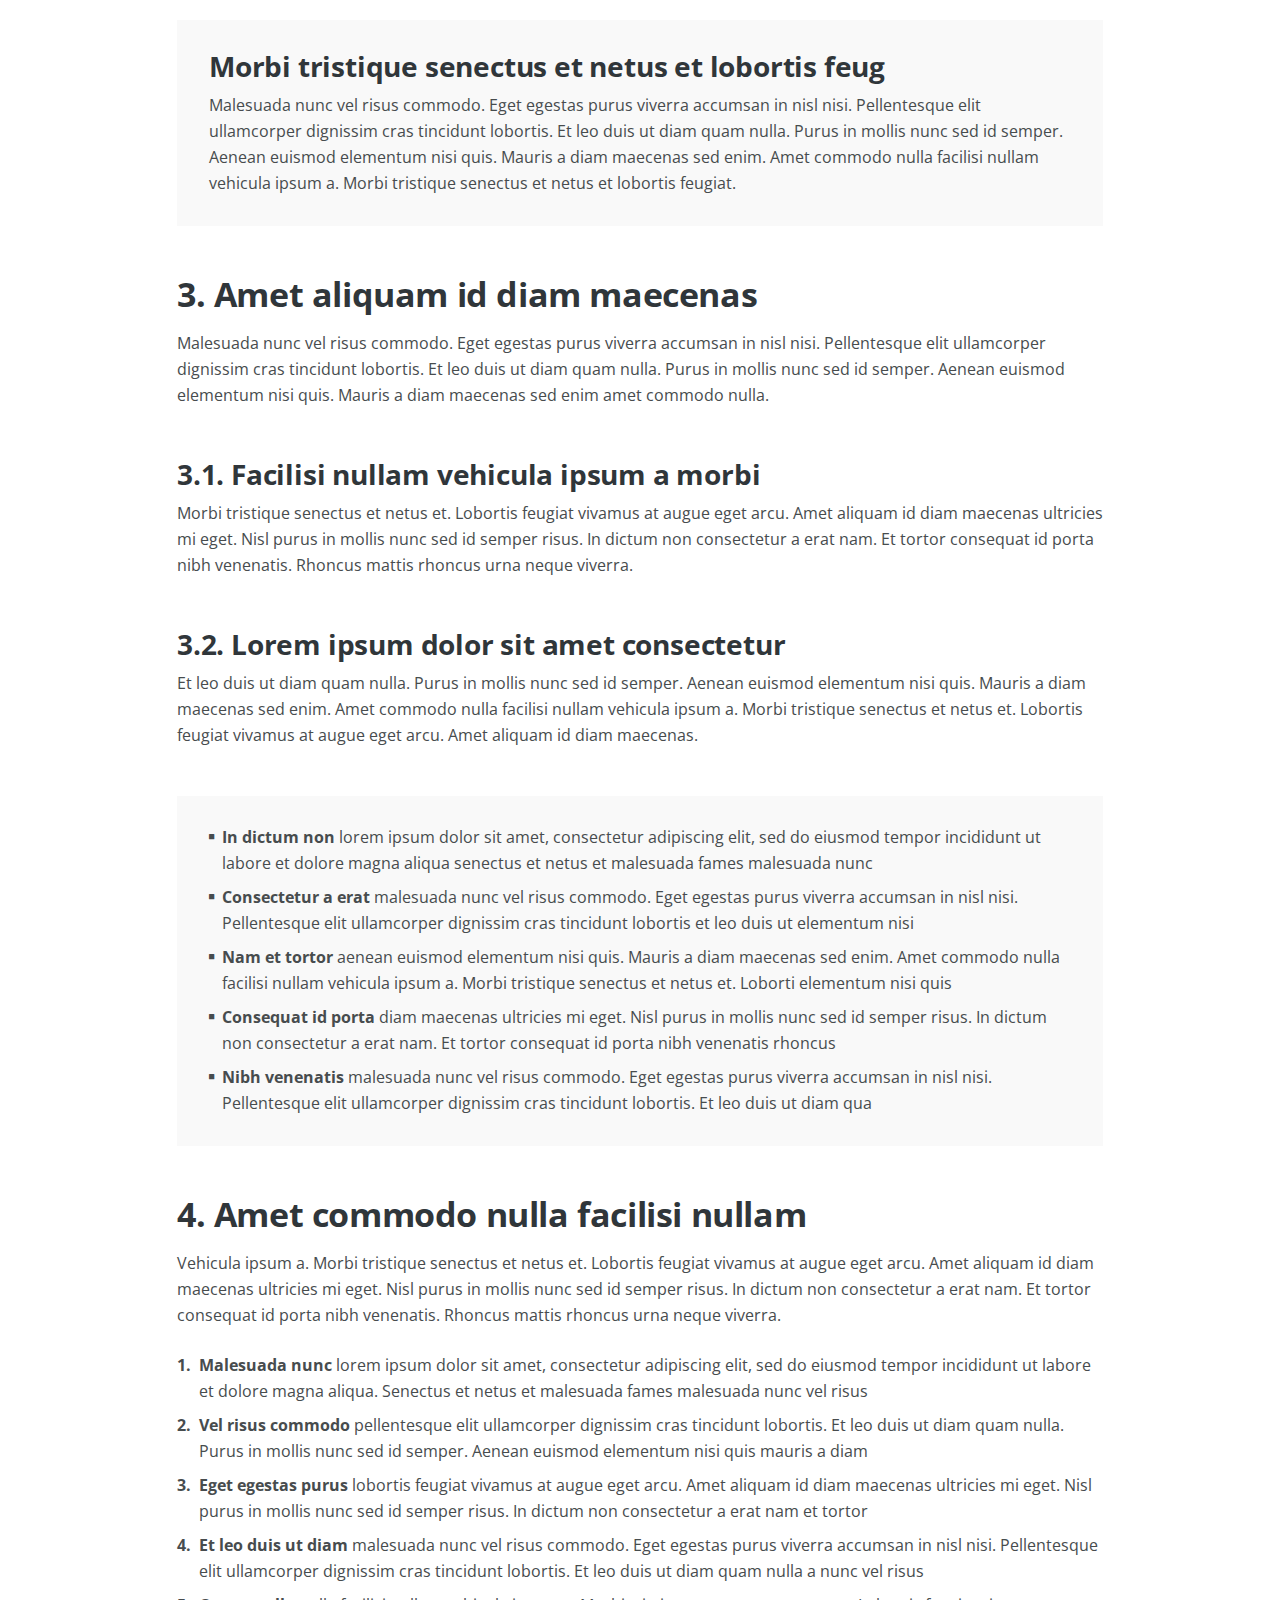
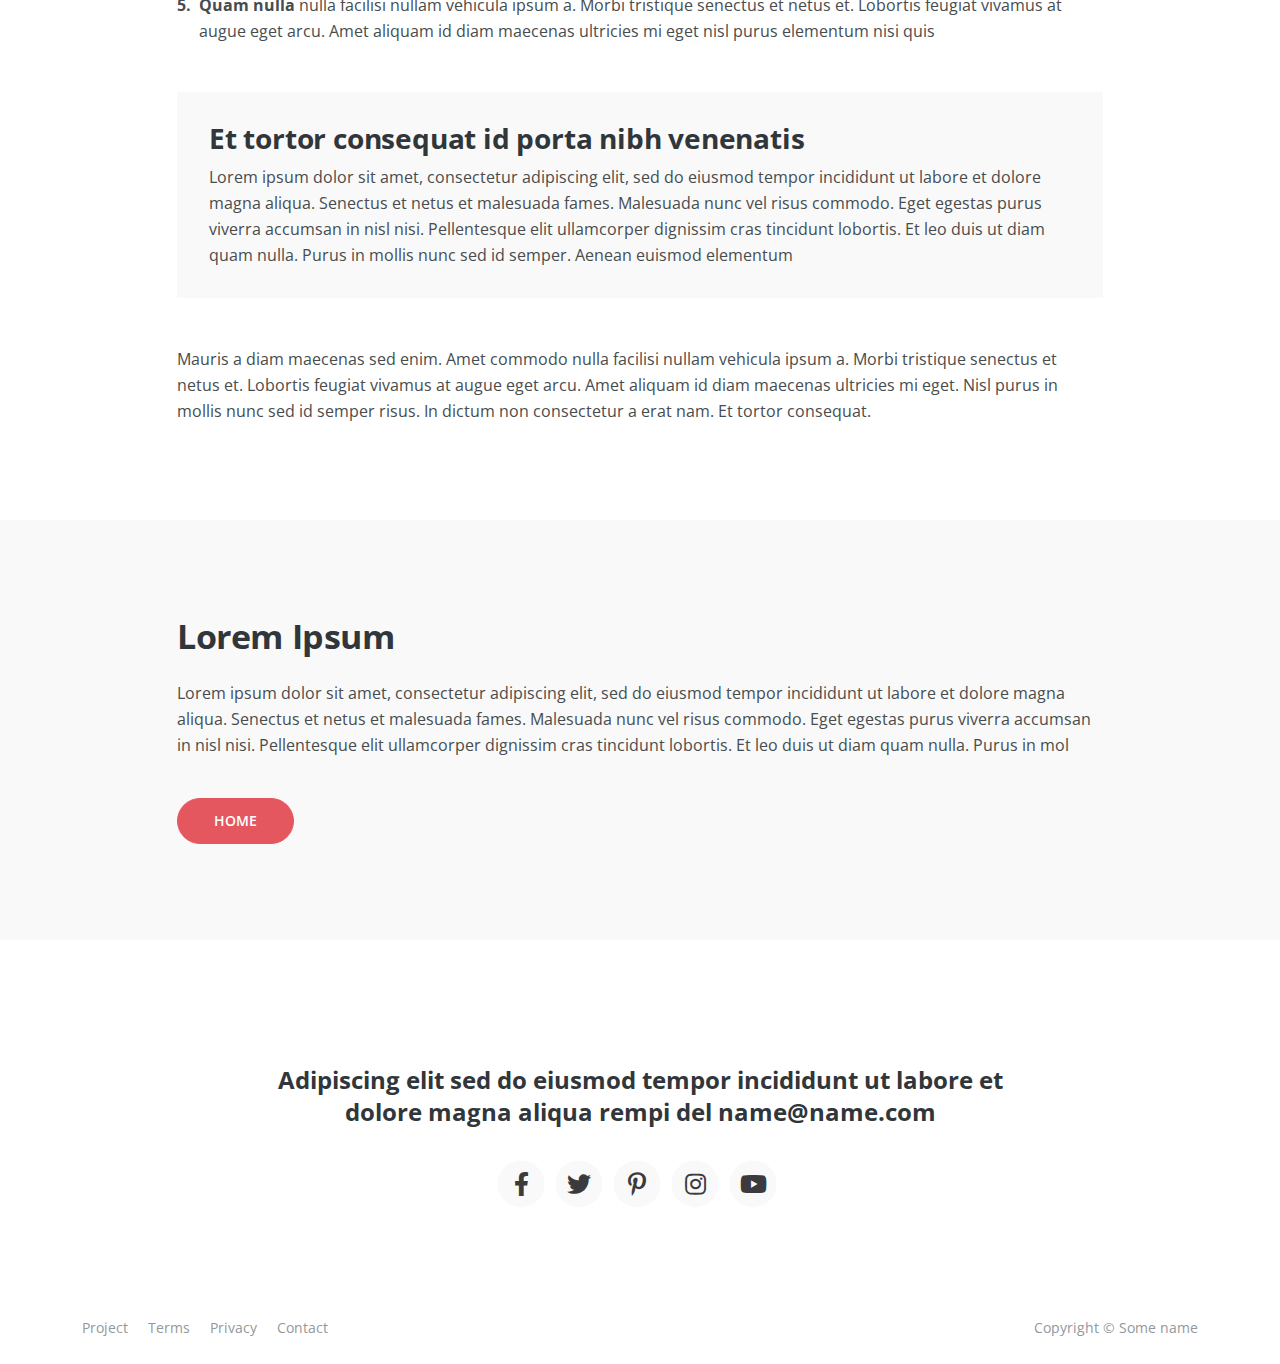
<file: privacy.html>
<!DOCTYPE html>
<html lang="en">
    <head>
        <meta charset="utf-8">
        <meta name="viewport" content="width=device-width, initial-scale=1, shrink-to-fit=no">
        
        <!-- SEO Meta Tags -->
        <meta name="description" content="Your description">
        <meta name="author" content="Your name">

        <!-- OG Meta Tags to improve the way the post looks when you share the page on Facebook, Twitter, LinkedIn -->
        <meta property="og:site_name" content="" /> <!-- website name -->
        <meta property="og:site" content="" /> <!-- website link -->
        <meta property="og:title" content=""/> <!-- title shown in the actual shared post -->
        <meta property="og:description" content="" /> <!-- description shown in the actual shared post -->
        <meta property="og:image" content="" /> <!-- image link, make sure it's jpg -->
        <meta property="og:url" content="" /> <!-- where do you want your post to link to -->
        <meta name="twitter:card" content="summary_large_image"> <!-- to have large image post format in Twitter -->

        <!-- Webpage Title -->
        <title>Privacy Policy</title>
        
        <!-- Styles -->
        <link href="https://fonts.googleapis.com/css2?family=Open+Sans:ital,wght@0,400;0,600;0,700;1,400&display=swap" rel="stylesheet">
        <link href="css/bootstrap.min.css" rel="stylesheet">
        <link href="css/fontawesome-all.min.css" rel="stylesheet">
        <link href="css/swiper.css" rel="stylesheet">
        <link href="css/styles.css" rel="stylesheet">
        
        <!-- Favicon  -->
        <link rel="icon" href="images/favicon.png">
    </head>
    <body>
        
        <!-- Header -->
        <header class="header pb-5">
            <div class="container">
                <div class="row">
                    <div class="col-lg-12">
                        <div class="image-container">
                            <a href="index.html">
                                <div class="owner-name">FIRST</div>
                                    <img src="images/owner-photo.jpg" alt="alternative">
                                <div class="owner-name">NAME</div>
                            </a>
                        </div> <!-- end of image-container -->
                    </div> <!-- end of col -->
                </div> <!-- end of row -->
            </div> <!-- end of container -->
        </header> <!-- end of header -->
        <!-- end of header -->


        <!-- Basic -->
        <div class="ex-basic-1 bg-gray pt-5 pb-5">
            <div class="container">
                <div class="row">
                    <div class="col-xl-10 offset-xl-1 text-center">
                        <h1 class="mt-5 mb-5">Privacy Policy</h1>
                    </div> <!-- end of col -->
                </div> <!-- end of row -->
            </div> <!-- end of container -->
        </div> <!-- end of ex-basic-1 -->
        <!-- end of basic -->


        <!-- Basic -->
        <div class="ex-basic-1 pt-5 pb-5">
            <div class="container">
                <div class="row">
                    <div class="col-xl-10 offset-xl-1">
                        <h2 class="mt-5 mb-3">1. Lorem ipsum dolor sit amet consectetur</h2>
                        <p class="mb-5">Lorem ipsum dolor sit amet, consectetur adipiscing elit, sed do eiusmod tempor incididunt ut labore et dolore magna aliqua. Senectus et netus et malesuada fames. Malesuada nunc vel risus commodo. Eget egestas purus viverra accumsan in nisl nisi. Pellentesque elit ullamcorper dignissim cras tincidunt lobortis et leo duis ut.</p>
                        <h3>1.1. Aenean euismod elementum nisi quis rampis de</h3>
                        <p class="mb-5">Mauris a diam maecenas sed enim. Amet commodo nulla facilisi nullam vehicula ipsum a. Morbi tristique senectus et netus et. Lobortis feugiat vivamus at augue eget arcu. Amet aliquam id diam maecenas ultricies mi eget. Nisl purus in mollis nunc sed id semper risus. In dictum non consectetur a erat nam. Et tortor consequat id.</p>
                        <h3>1.2. Porta nibh venenatis rhoncus mattis rhoncus</h3>
                        <p class="mb-5">Lorem ipsum dolor sit amet, consectetur adipiscing elit, sed do eiusmod tempor incididunt ut labore et dolore magna aliqua. Senectus et netus et malesuada fames. Malesuada nunc vel risus commodo. Eget egestas purus viverra accumsan in nisl nisi. Pellentesque elit ullamcorper dignissim cras tincidunt lobortis lorem ipsum.</p>
                        
                        <h2 class="mb-3">2. Et leo duis ut diam quam nulla</h2>
                        <p>Et leo duis ut diam quam nulla. Purus in mollis nunc sed id semper. Aenean euismod elementum nisi quis. Mauris a diam maecenas sed enim. Amet commodo nulla facilisi nullam vehicula ipsum a. Morbi tristique senectus et netus et. Lobortis feugiat vivamus at augue eget arcu. Amet aliquam id diam maecenas ultricies mi eget. Nisl purus in moll.</p>
                        <p class="mb-4">Lorem ipsum dolor sit amet, consectetur adipiscing elit, sed do eiusmod tempor incididunt ut labore et dolore magna aliqua. Senectus et netus et malesuada fames. Malesuada nunc vel risus commodo. Eget egestas purus viverra accumsan in nisl nisi. Pellentesque elit ullamcorper dignissim cras tincidunt lobortis et leo duis ut diam.</p>
                        <ul class="list-unstyled li-space-lg mb-4">
                            <li class="d-flex">
                                <i class="fas fa-square"></i>
                                <div class="flex-grow-1"><strong>Quam nulla purus</strong> aenean euismod elementum nisi quis. Mauris a diam maecenas sed enim. Amet commodo nulla facilisi nullam vehicula ipsum a. Morbi tristique senectus et netus et lobortis feugiat</div>
                            </li>
                            <li class="d-flex">
                                <i class="fas fa-square"></i>
                                <div class="flex-grow-1"><strong>Vivamus at augue</strong> amet aliquam id diam maecenas ultricies mi eget. Nisl purus in mollis nunc sed id semper risus. In dictum non consectetur a erat nam. Et tortor consequat id porta nibh venenatis</div>
                            </li>
                            <li class="d-flex">
                                <i class="fas fa-square"></i>
                                <div class="flex-grow-1"><strong>Rhoncus mattis</strong> et leo duis ut diam quam nulla. Purus in mollis nunc sed id semper. Aenean euismod elementum nisi quis. Mauris a diam maecenas sed enim. Amet commodo nulla facilisi nullam</div>
                            </li>
                        </ul>
                        <p class="mb-5">Amet commodo nulla facilisi nullam vehicula ipsum a. Morbi tristique senectus et netus et. Lobortis feugiat vivamus at augue eget arcu. Amet aliquam id diam maecenas ultricies mi eget. Nisl purus in mollis nunc sed id semper risus. In dictum non consectetur a erat nam. Et tortor consequat id porta nibh venenatis rhoncus mattis rhoncus.</p>
                        <div class="text-box mb-5">
                            <h3>Morbi tristique senectus et netus et lobortis feug</h3>
                            <p>Malesuada nunc vel risus commodo. Eget egestas purus viverra accumsan in nisl nisi. Pellentesque elit ullamcorper dignissim cras tincidunt lobortis. Et leo duis ut diam quam nulla. Purus in mollis nunc sed id semper. Aenean euismod elementum nisi quis. Mauris a diam maecenas sed enim. Amet commodo nulla facilisi nullam vehicula ipsum a. Morbi tristique senectus et netus et lobortis feugiat.</p>
                        </div> <!-- end of text-box -->
                        
                        <h2 class="mb-3">3. Amet aliquam id diam maecenas</h2>
                        <p class="mb-5"> Malesuada nunc vel risus commodo. Eget egestas purus viverra accumsan in nisl nisi. Pellentesque elit ullamcorper dignissim cras tincidunt lobortis. Et leo duis ut diam quam nulla. Purus in mollis nunc sed id semper. Aenean euismod elementum nisi quis. Mauris a diam maecenas sed enim amet commodo nulla.</p>
                        <h3>3.1. Facilisi nullam vehicula ipsum a morbi</h3>
                        <p class="mb-5">Morbi tristique senectus et netus et. Lobortis feugiat vivamus at augue eget arcu. Amet aliquam id diam maecenas ultricies mi eget. Nisl purus in mollis nunc sed id semper risus. In dictum non consectetur a erat nam. Et tortor consequat id porta nibh venenatis. Rhoncus mattis rhoncus urna neque viverra.</p>
                        <h3>3.2. Lorem ipsum dolor sit amet consectetur</h3>
                        <p class="mb-5">Et leo duis ut diam quam nulla. Purus in mollis nunc sed id semper. Aenean euismod elementum nisi quis. Mauris a diam maecenas sed enim. Amet commodo nulla facilisi nullam vehicula ipsum a. Morbi tristique senectus et netus et. Lobortis feugiat vivamus at augue eget arcu. Amet aliquam id diam maecenas.</p>
                        <div class="text-box mb-5">
                            <ul class="list-unstyled li-space-lg">
                                <li class="d-flex">
                                    <i class="fas fa-square"></i>
                                    <div class="flex-grow-1"><strong>In dictum non</strong> lorem ipsum dolor sit amet, consectetur adipiscing elit, sed do eiusmod tempor incididunt ut labore et dolore magna aliqua senectus et netus et malesuada fames malesuada nunc</div>
                                </li>
                                <li class="d-flex">
                                    <i class="fas fa-square"></i>
                                    <div class="flex-grow-1"><strong>Consectetur a erat</strong> malesuada nunc vel risus commodo. Eget egestas purus viverra accumsan in nisl nisi. Pellentesque elit ullamcorper dignissim cras tincidunt lobortis et leo duis ut elementum nisi</div>
                                </li>
                                <li class="d-flex">
                                    <i class="fas fa-square"></i>
                                    <div class="flex-grow-1"><strong>Nam et tortor</strong> aenean euismod elementum nisi quis. Mauris a diam maecenas sed enim. Amet commodo nulla facilisi nullam vehicula ipsum a. Morbi tristique senectus et netus et. Loborti elementum nisi quis</div>
                                </li>
                                <li class="d-flex">
                                    <i class="fas fa-square"></i>
                                    <div class="flex-grow-1"><strong>Consequat id porta</strong> diam maecenas ultricies mi eget. Nisl purus in mollis nunc sed id semper risus. In dictum non consectetur a erat nam. Et tortor consequat id porta nibh venenatis rhoncus</div>
                                </li>
                                <li class="d-flex">
                                    <i class="fas fa-square"></i>
                                    <div class="flex-grow-1"><strong>Nibh venenatis</strong> malesuada nunc vel risus commodo. Eget egestas purus viverra accumsan in nisl nisi. Pellentesque elit ullamcorper dignissim cras tincidunt lobortis. Et leo duis ut diam qua</div>
                                </li>
                            </ul>
                        </div> <!-- end of text-box -->
                        
                        <h2 class="mb-3">4. Amet commodo nulla facilisi nullam</h2>
                        <p class="mb-4">Vehicula ipsum a. Morbi tristique senectus et netus et. Lobortis feugiat vivamus at augue eget arcu. Amet aliquam id diam maecenas ultricies mi eget. Nisl purus in mollis nunc sed id semper risus. In dictum non consectetur a erat nam. Et tortor consequat id porta nibh venenatis. Rhoncus mattis rhoncus urna neque viverra.</p>
                        <ul class="list-unstyled li-space-lg mb-5">
                            <li class="d-flex">
                                <strong>1.</strong>
                                <div class="flex-grow-1"><strong>Malesuada nunc</strong> lorem ipsum dolor sit amet, consectetur adipiscing elit, sed do eiusmod tempor incididunt ut labore et dolore magna aliqua. Senectus et netus et malesuada fames malesuada nunc vel risus</div>
                            </li>
                            <li class="d-flex">
                                <strong>2.</strong>
                                <div class="flex-grow-1"><strong>Vel risus commodo</strong> pellentesque elit ullamcorper dignissim cras tincidunt lobortis. Et leo duis ut diam quam nulla. Purus in mollis nunc sed id semper. Aenean euismod elementum nisi quis mauris a diam</div>
                            </li>
                            <li class="d-flex">
                                <strong>3.</strong>
                                <div class="flex-grow-1"><strong>Eget egestas purus</strong> lobortis feugiat vivamus at augue eget arcu. Amet aliquam id diam maecenas ultricies mi eget. Nisl purus in mollis nunc sed id semper risus. In dictum non consectetur a erat nam et tortor</div>
                            </li>
                            <li class="d-flex">
                                <strong>4.</strong>
                                <div class="flex-grow-1"><strong>Et leo duis ut diam</strong> malesuada nunc vel risus commodo. Eget egestas purus viverra accumsan in nisl nisi. Pellentesque elit ullamcorper dignissim cras tincidunt lobortis. Et leo duis ut diam quam nulla a nunc vel risus</div>
                            </li>
                            <li class="d-flex">
                                <strong>5.</strong>
                                <div class="flex-grow-1"><strong>Quam nulla</strong> nulla facilisi nullam vehicula ipsum a. Morbi tristique senectus et netus et. Lobortis feugiat vivamus at augue eget arcu. Amet aliquam id diam maecenas ultricies mi eget nisl purus elementum nisi quis</div>
                            </li>
                        </ul>
                        
                        <div class="text-box mb-5">
                            <h3>Et tortor consequat id porta nibh venenatis</h3>
                            <p>Lorem ipsum dolor sit amet, consectetur adipiscing elit, sed do eiusmod tempor incididunt ut labore et dolore magna aliqua. Senectus et netus et malesuada fames. Malesuada nunc vel risus commodo. Eget egestas purus viverra accumsan in nisl nisi. Pellentesque elit ullamcorper dignissim cras tincidunt lobortis. Et leo duis ut diam quam nulla. Purus in mollis nunc sed id semper. Aenean euismod elementum</p>
                        </div> <!-- end of text-box -->
                        <p class="mb-5">Mauris a diam maecenas sed enim. Amet commodo nulla facilisi nullam vehicula ipsum a. Morbi tristique senectus et netus et. Lobortis feugiat vivamus at augue eget arcu. Amet aliquam id diam maecenas ultricies mi eget. Nisl purus in mollis nunc sed id semper risus. In dictum non consectetur a erat nam. Et tortor consequat.</p>
                    </div> <!-- end of col -->
                </div> <!-- end of row -->
            </div> <!-- end of container -->
        </div> <!-- end of ex-basic-1 -->
        <!-- end of basic -->


        <!-- Basic -->
        <div class="ex-basic-1 bg-gray pt-5 pb-5">
            <div class="container">
                <div class="row">
                    <div class="col-xl-10 offset-xl-1">
                        <h2 class="mt-5 mb-4">Lorem Ipsum</h2>
                        <p class="mb-4">Lorem ipsum dolor sit amet, consectetur adipiscing elit, sed do eiusmod tempor incididunt ut labore et dolore magna aliqua. Senectus et netus et malesuada fames. Malesuada nunc vel risus commodo. Eget egestas purus viverra accumsan in nisl nisi. Pellentesque elit ullamcorper dignissim cras tincidunt lobortis. Et leo duis ut diam quam nulla. Purus in mol</p>
                        <a class="btn-solid-reg mt-3 mb-5" href="index.html">HOME</a>
                    </div> <!-- end of col -->
                </div> <!-- end of row -->
            </div> <!-- end of container -->
        </div> <!-- end of ex-basic-1 -->
        <!-- end of basic -->


        <!-- Footer -->
        <div class="footer">
            <div class="container">
                <div class="row">
                    <div class="col-lg-12">
                        <h4>Adipiscing elit sed do eiusmod tempor incididunt ut labore et dolore magna aliqua rempi del <a href="mailto:name@name.com">name@name.com</a></h4>
                        <div class="social-container">
                            <span class="fa-stack">
                                <a href="#your-link">
                                    <i class="fas fa-circle fa-stack-2x"></i>
                                    <i class="fab fa-facebook-f fa-stack-1x"></i>
                                </a>
                            </span>
                            <span class="fa-stack">
                                <a href="#your-link">
                                    <i class="fas fa-circle fa-stack-2x"></i>
                                    <i class="fab fa-twitter fa-stack-1x"></i>
                                </a>
                            </span>
                            <span class="fa-stack">
                                <a href="#your-link">
                                    <i class="fas fa-circle fa-stack-2x"></i>
                                    <i class="fab fa-pinterest-p fa-stack-1x"></i>
                                </a>
                            </span>
                            <span class="fa-stack">
                                <a href="#your-link">
                                    <i class="fas fa-circle fa-stack-2x"></i>
                                    <i class="fab fa-instagram fa-stack-1x"></i>
                                </a>
                            </span>
                            <span class="fa-stack">
                                <a href="#your-link">
                                    <i class="fas fa-circle fa-stack-2x"></i>
                                    <i class="fab fa-youtube fa-stack-1x"></i>
                                </a>
                            </span>
                        </div> <!-- end of social-container -->
                    </div> <!-- end of col -->
                </div> <!-- end of row -->
            </div> <!-- end of container -->
        </div> <!-- end of footer -->  
        <!-- end of footer -->


        <!-- Copyright -->
        <div class="copyright">
            <div class="container">
                <div class="row">
                    <div class="col-lg-6">
                        <ul class="list-unstyled li-space-lg p-small">
                            <li><a href="project.html">Project</a></li>
                            <li><a href="terms.html">Terms</a></li>
                            <li><a href="privacy.html">Privacy</a></li>
                            <li><a href="contact.html">Contact</a></li>
                        </ul> <!-- end of list-unstyled -->
                    </div> <!-- end of col -->
                    <div class="col-lg-6">
                        <p class="p-small statement">Copyright © Some name</p>
                    </div> <!-- end of col -->
                </div> <!-- enf of row -->
            </div> <!-- end of container -->
        </div> <!-- end of copyright --> 
        <!-- end of copyright -->
        

        <!-- Back To Top Button -->
        <button onclick="topFunction()" id="myBtn">
            <img src="images/up-arrow.png" alt="alternative">
        </button>
        <!-- end of back to top button -->
            
        <!-- Scripts -->
        <script src="js/bootstrap.min.js"></script> <!-- Bootstrap framework -->
        <script src="js/swiper.min.js"></script> <!-- Swiper for image and text sliders -->
        <script src="js/scripts.js"></script> <!-- Custom scripts -->
    </body>
</html>
</file>
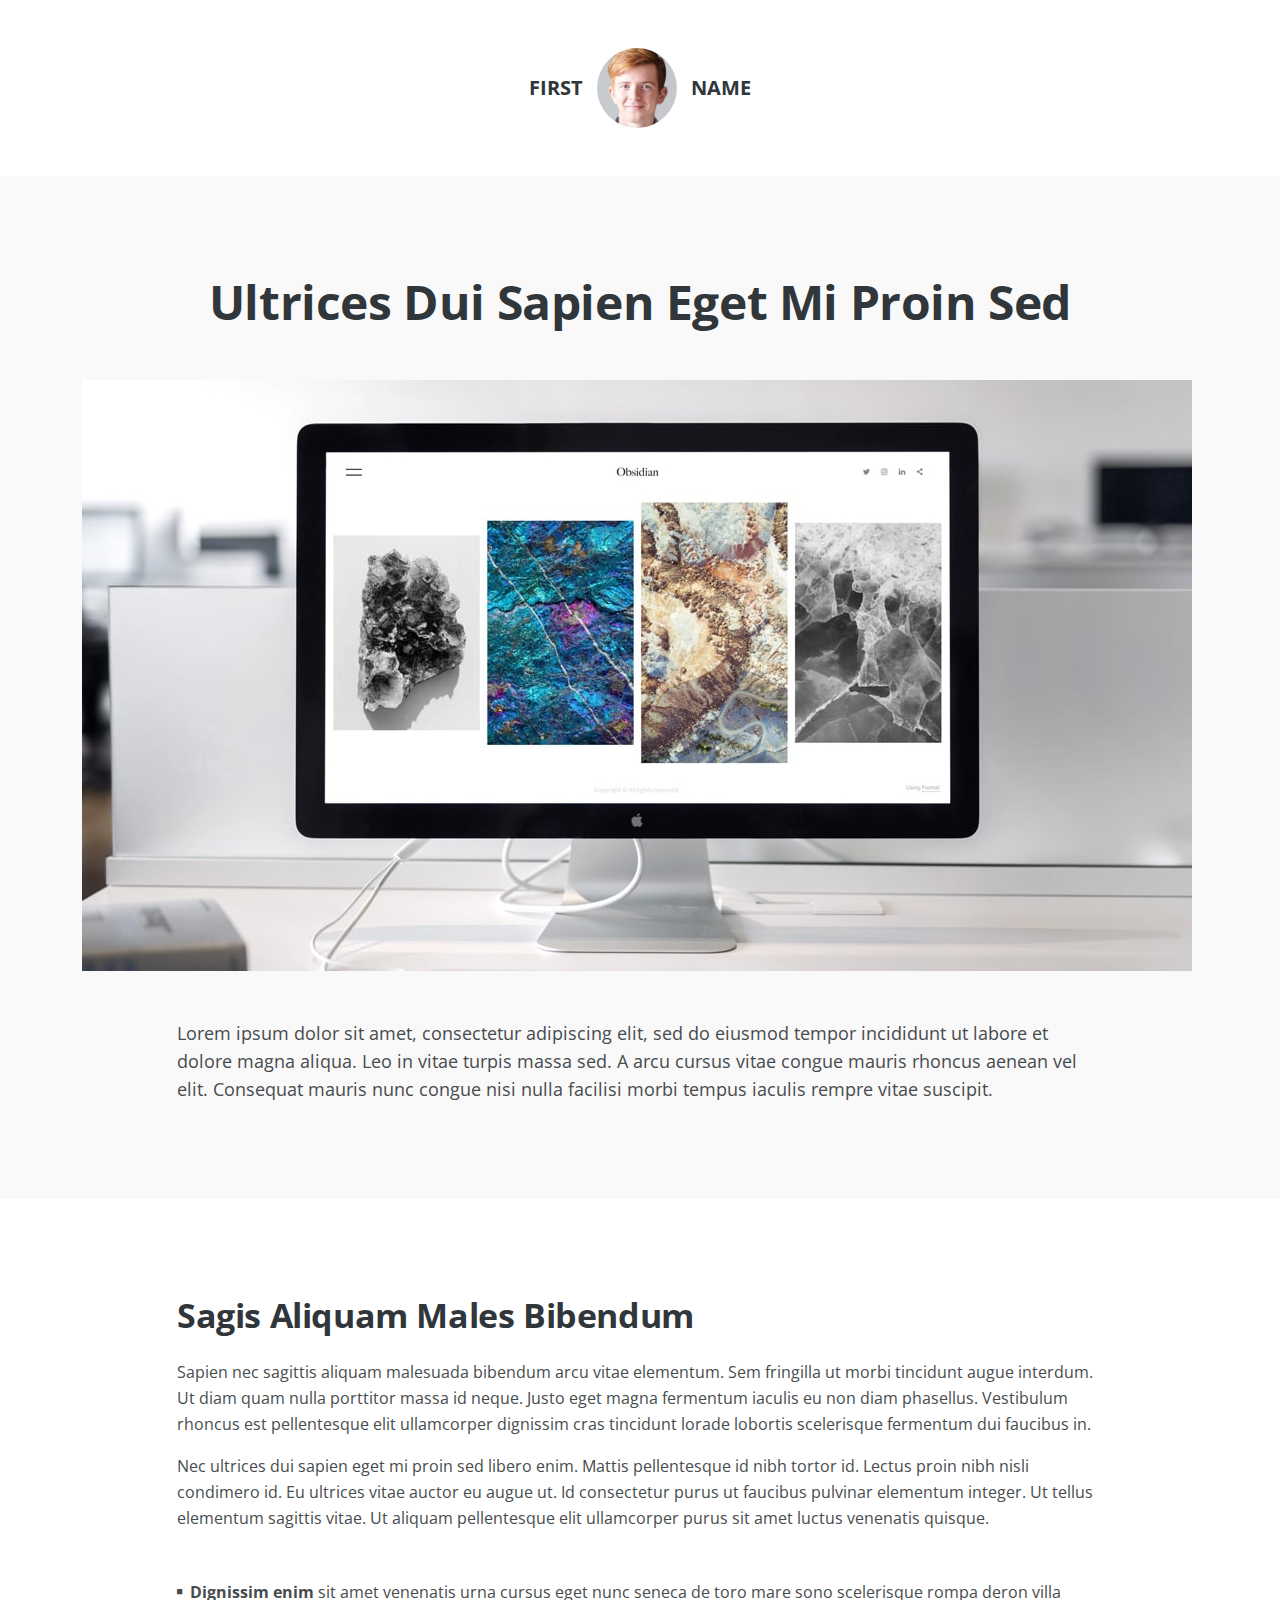
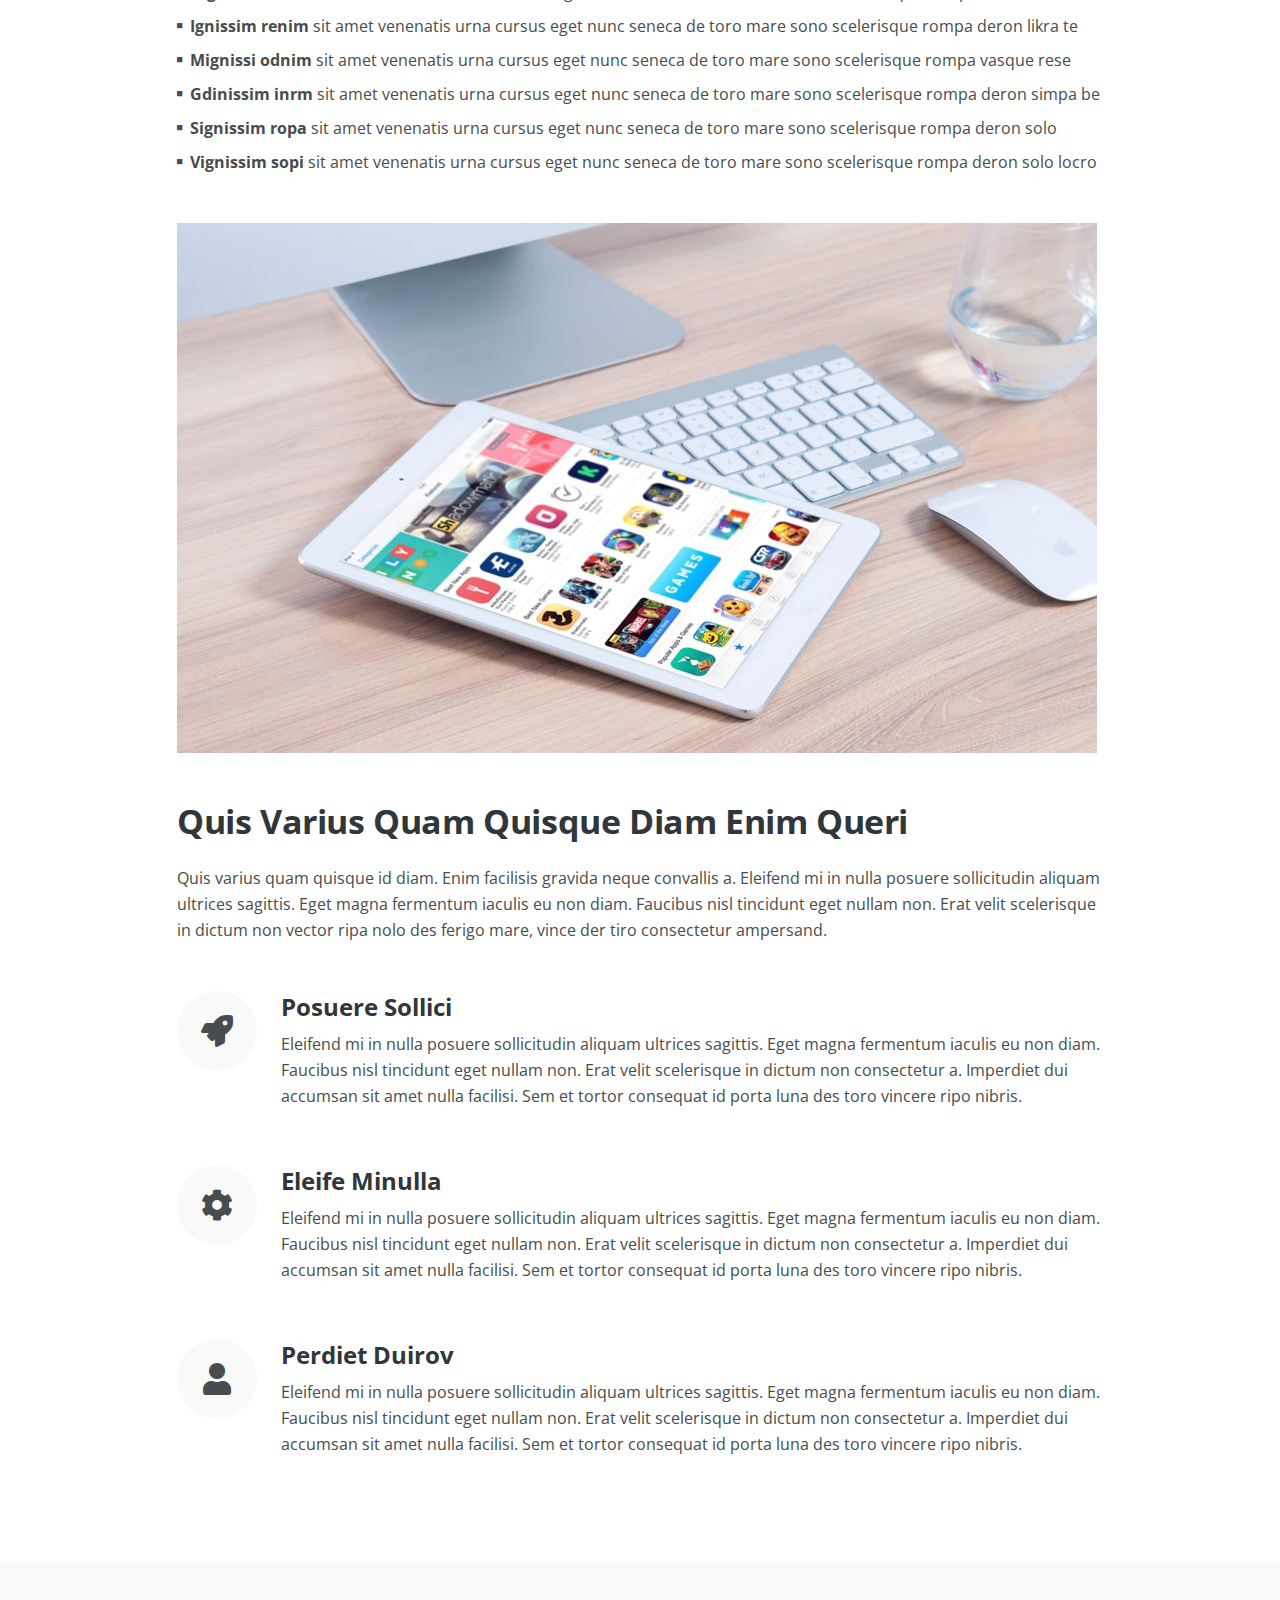
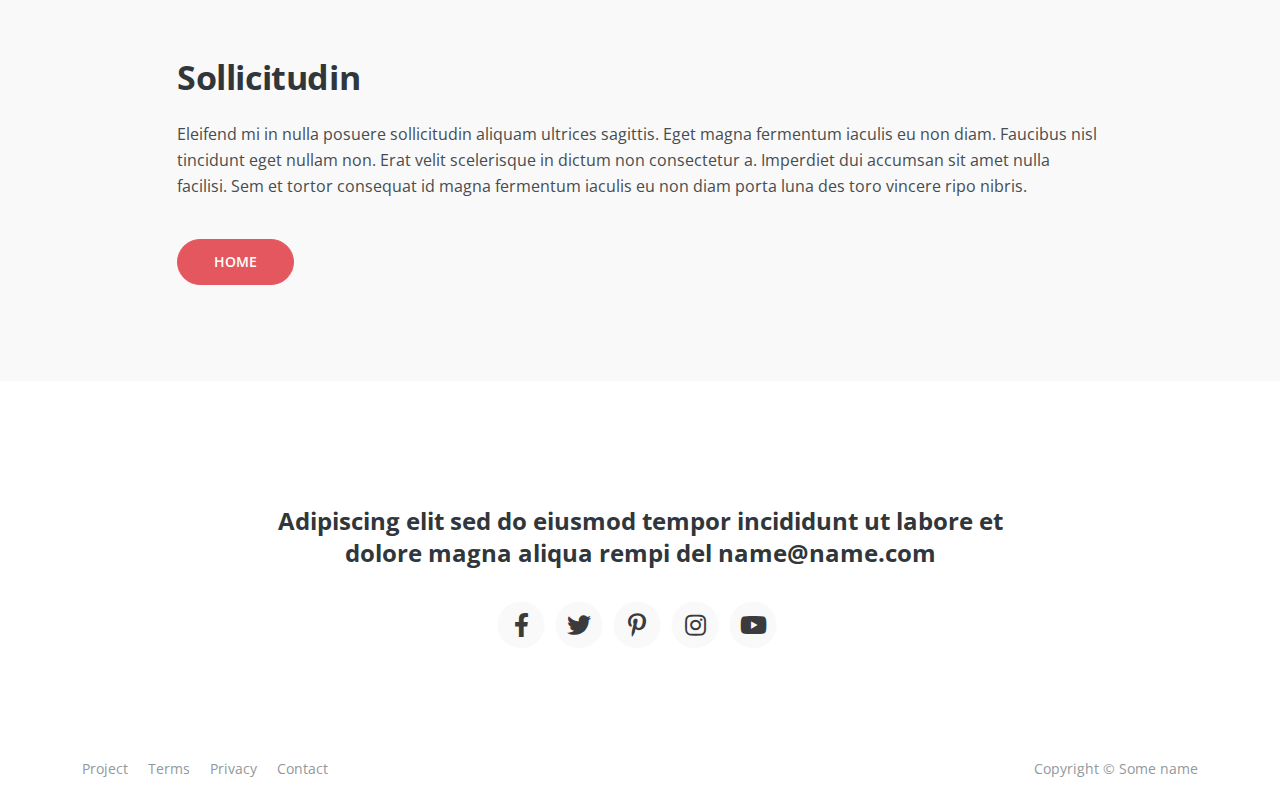
<file: project.html>
<!DOCTYPE html>
<html lang="en">
    <head>
        <meta charset="utf-8">
        <meta name="viewport" content="width=device-width, initial-scale=1, shrink-to-fit=no">
        
        <!-- SEO Meta Tags -->
        <meta name="description" content="Your description">
        <meta name="author" content="Your name">

        <!-- OG Meta Tags to improve the way the post looks when you share the page on Facebook, Twitter, LinkedIn -->
        <meta property="og:site_name" content="" /> <!-- website name -->
        <meta property="og:site" content="" /> <!-- website link -->
        <meta property="og:title" content=""/> <!-- title shown in the actual shared post -->
        <meta property="og:description" content="" /> <!-- description shown in the actual shared post -->
        <meta property="og:image" content="" /> <!-- image link, make sure it's jpg -->
        <meta property="og:url" content="" /> <!-- where do you want your post to link to -->
        <meta name="twitter:card" content="summary_large_image"> <!-- to have large image post format in Twitter -->

        <!-- Webpage Title -->
        <title>Project Details</title>
        
        <!-- Styles -->
        <link href="https://fonts.googleapis.com/css2?family=Open+Sans:ital,wght@0,400;0,600;0,700;1,400&display=swap" rel="stylesheet">
        <link href="css/bootstrap.min.css" rel="stylesheet">
        <link href="css/fontawesome-all.min.css" rel="stylesheet">
        <link href="css/swiper.css" rel="stylesheet">
        <link href="css/styles.css" rel="stylesheet">
        
        <!-- Favicon  -->
        <link rel="icon" href="images/favicon.png">
    </head>
    <body>
        
        <!-- Header -->
        <header class="header pb-5">
            <div class="container">
                <div class="row">
                    <div class="col-lg-12">
                        <div class="image-container">
                            <a href="index.html">
                                <div class="owner-name">FIRST</div>
                                    <img src="images/owner-photo.jpg" alt="alternative">
                                <div class="owner-name">NAME</div>
                            </a>
                        </div> <!-- end of image-container -->
                    </div> <!-- end of col -->
                </div> <!-- end of row -->
            </div> <!-- end of container -->
        </header> <!-- end of header -->
        <!-- end of header -->


        <!-- Basic -->
        <div class="ex-basic-1 bg-gray pt-5 pb-5">
            <div class="container">
                <div class="row">
                    <div class="col-xl-10 offset-xl-1 text-center">
                        <h1 class="mt-5 mb-5">Ultrices Dui Sapien Eget Mi Proin Sed</h1>
                    </div> <!-- end of col -->
                </div> <!-- end of row -->
                <div class="row">
                    <div class="col-lg-12">
                        <img class="img-fluid mb-5" src="images/article-details-large.jpg" alt="alternative">
                    </div> <!-- end of col -->
                </div> <!-- end of row -->
                <div class="row">
                    <div class="col-xl-10 offset-xl-1">
                        <p class="p-large mb-5">Lorem ipsum dolor sit amet, consectetur adipiscing elit, sed do eiusmod tempor incididunt ut labore et dolore magna aliqua. Leo in vitae turpis massa sed. A arcu cursus vitae congue mauris rhoncus aenean vel elit. Consequat mauris nunc congue nisi  nulla facilisi morbi tempus iaculis rempre vitae suscipit. </p>
                    </div> <!-- end of col -->
                </div> <!-- end of row -->
            </div> <!-- end of container -->
        </div> <!-- end of ex-basic-1 -->
        <!-- end of basic -->


        <!-- Basic -->
        <div class="ex-basic-1 pt-5">
            <div class="container">
                <div class="row">
                    <div class="col-xl-10 offset-xl-1">
                        <h2 class="mt-5 mb-4">Sagis Aliquam Males Bibendum</h2>
                        <p>Sapien nec sagittis aliquam malesuada bibendum arcu vitae elementum. Sem fringilla ut morbi tincidunt augue interdum. Ut diam quam nulla porttitor massa id neque. Justo eget magna fermentum iaculis eu non diam phasellus. Vestibulum rhoncus est pellentesque elit ullamcorper dignissim cras tincidunt lorade lobortis scelerisque fermentum dui faucibus in.</p>
                        <p class="mb-5">Nec ultrices dui sapien eget mi proin sed libero enim. Mattis pellentesque id nibh tortor id. Lectus proin nibh nisli condimero id. Eu ultrices vitae auctor eu augue ut. Id consectetur purus ut faucibus pulvinar elementum integer. Ut tellus elementum sagittis vitae. Ut aliquam pellentesque elit ullamcorper purus sit amet luctus venenatis quisque.</p>
                        <ul class="list-unstyled li-space-lg mb-5">
                            <li class="d-flex">
                                <i class="fas fa-square"></i>
                                <div class="flex-grow-1"><strong>Dignissim enim</strong> sit amet venenatis urna cursus eget nunc seneca de toro mare sono scelerisque rompa deron villa</div>
                            </li>
                            <li class="d-flex">
                                <i class="fas fa-square"></i>
                                <div class="flex-grow-1"><strong>Ignissim renim</strong> sit amet venenatis urna cursus eget nunc seneca de toro mare sono scelerisque rompa deron likra te</div>
                            </li>
                            <li class="d-flex">
                                <i class="fas fa-square"></i>
                                <div class="flex-grow-1"><strong>Mignissi odnim</strong> sit amet venenatis urna cursus eget nunc seneca de toro mare sono scelerisque rompa vasque rese</div>
                            </li>
                            <li class="d-flex">
                                <i class="fas fa-square"></i>
                                <div class="flex-grow-1"><strong>Gdinissim inrm</strong> sit amet venenatis urna cursus eget nunc seneca de toro mare sono scelerisque rompa deron simpa be</div>
                            </li>
                            <li class="d-flex">
                                <i class="fas fa-square"></i>
                                <div class="flex-grow-1"><strong>Signissim ropa</strong> sit amet venenatis urna cursus eget nunc seneca de toro mare sono scelerisque rompa deron solo</div>
                            </li>
                            <li class="d-flex">
                                <i class="fas fa-square"></i>
                                <div class="flex-grow-1"><strong>Vignissim sopi</strong> sit amet venenatis urna cursus eget nunc seneca de toro mare sono scelerisque rompa deron solo locro</div>
                            </li>
                        </ul> <!-- end of list-unstyled -->

                        <img class="img-fluid" src="images/article-details-small.jpg" alt="alternative">
                    </div> <!-- end of col -->
                </div> <!-- end of row -->
            </div> <!-- end of container -->
        </div> <!-- end of ex-basic-1 -->
        <!-- end of basic -->


        <!-- Basic -->
        <div class="ex-basic-1 pt-5 pb-5">
            <div class="container">
                <div class="row">
                    <div class="col-xl-10 offset-xl-1">
                        <h2 class="mb-4">Quis Varius Quam Quisque Diam Enim Queri</h2>
                        <p class="mb-5">Quis varius quam quisque id diam. Enim facilisis gravida neque convallis a. Eleifend mi in nulla posuere sollicitudin aliquam ultrices sagittis. Eget magna fermentum iaculis eu non diam. Faucibus nisl tincidunt eget nullam non. Erat velit scelerisque in dictum non vector ripa nolo des ferigo mare, vince der tiro consectetur ampersand.</p>
                        <ul class="list-unstyled list-icon-lg">
                            <li class="d-flex">
                                <div class="list-icon">
                                    <i class="fas fa-rocket"></i>
                                </div>
                                <div class="flex-grow-1">
                                    <h4 class="list-item-title">Posuere Sollici</h4>
                                    <p class="list-item-text">Eleifend mi in nulla posuere sollicitudin aliquam ultrices sagittis. Eget magna fermentum iaculis eu non diam. Faucibus nisl tincidunt eget nullam non. Erat velit scelerisque in dictum non consectetur a. Imperdiet dui accumsan sit amet nulla facilisi. Sem et tortor consequat id porta luna des toro vincere ripo nibris.</p>
                                </div>
                            </li>
                            <li class="d-flex">
                                <div class="list-icon">
                                    <i class="fas fa-cog"></i>
                                </div>
                                <div class="flex-grow-1">
                                    <h4 class="list-item-title">Eleife Minulla</h4>
                                    <p class="list-item-text">Eleifend mi in nulla posuere sollicitudin aliquam ultrices sagittis. Eget magna fermentum iaculis eu non diam. Faucibus nisl tincidunt eget nullam non. Erat velit scelerisque in dictum non consectetur a. Imperdiet dui accumsan sit amet nulla facilisi. Sem et tortor consequat id porta luna des toro vincere ripo nibris.</p>
                                </div>
                            </li>
                            <li class="d-flex">
                                <div class="list-icon">
                                    <i class="fas fa-user"></i>
                                </div>
                                <div class="flex-grow-1">
                                    <h4 class="list-item-title">Perdiet Duirov</h4>
                                    <p class="list-item-text">Eleifend mi in nulla posuere sollicitudin aliquam ultrices sagittis. Eget magna fermentum iaculis eu non diam. Faucibus nisl tincidunt eget nullam non. Erat velit scelerisque in dictum non consectetur a. Imperdiet dui accumsan sit amet nulla facilisi. Sem et tortor consequat id porta luna des toro vincere ripo nibris.</p>
                                </div>
                            </li>
                        </ul> <!-- end of list-unstyled -->
                    </div> <!-- end of col -->
                </div> <!-- end of row -->
            </div> <!-- end of container -->
        </div> <!-- end of ex-basic-1 -->
        <!-- end of basic -->


        <!-- Basic -->
        <div class="ex-basic-1 bg-gray pt-5 pb-5">
            <div class="container">
                <div class="row">
                    <div class="col-xl-10 offset-xl-1">
                        <h2 class="mt-5 mb-4">Sollicitudin</h2>
                        <p class="mb-4">Eleifend mi in nulla posuere sollicitudin aliquam ultrices sagittis. Eget magna fermentum iaculis eu non diam. Faucibus nisl tincidunt eget nullam non. Erat velit scelerisque in dictum non consectetur a. Imperdiet dui accumsan sit amet nulla facilisi. Sem et tortor consequat id magna fermentum iaculis eu non diam porta luna des toro vincere ripo nibris.</p>
                        <a class="btn-solid-reg mt-3 mb-5" href="index.html">HOME</a>
                    </div> <!-- end of col -->
                </div> <!-- end of row -->
            </div> <!-- end of container -->
        </div> <!-- end of ex-basic-1 -->
        <!-- end of basic -->


        <!-- Footer -->
        <div class="footer">
            <div class="container">
                <div class="row">
                    <div class="col-lg-12">
                        <h4>Adipiscing elit sed do eiusmod tempor incididunt ut labore et dolore magna aliqua rempi del <a href="mailto:name@name.com">name@name.com</a></h4>
                        <div class="social-container">
                            <span class="fa-stack">
                                <a href="#your-link">
                                    <i class="fas fa-circle fa-stack-2x"></i>
                                    <i class="fab fa-facebook-f fa-stack-1x"></i>
                                </a>
                            </span>
                            <span class="fa-stack">
                                <a href="#your-link">
                                    <i class="fas fa-circle fa-stack-2x"></i>
                                    <i class="fab fa-twitter fa-stack-1x"></i>
                                </a>
                            </span>
                            <span class="fa-stack">
                                <a href="#your-link">
                                    <i class="fas fa-circle fa-stack-2x"></i>
                                    <i class="fab fa-pinterest-p fa-stack-1x"></i>
                                </a>
                            </span>
                            <span class="fa-stack">
                                <a href="#your-link">
                                    <i class="fas fa-circle fa-stack-2x"></i>
                                    <i class="fab fa-instagram fa-stack-1x"></i>
                                </a>
                            </span>
                            <span class="fa-stack">
                                <a href="#your-link">
                                    <i class="fas fa-circle fa-stack-2x"></i>
                                    <i class="fab fa-youtube fa-stack-1x"></i>
                                </a>
                            </span>
                        </div> <!-- end of social-container -->
                    </div> <!-- end of col -->
                </div> <!-- end of row -->
            </div> <!-- end of container -->
        </div> <!-- end of footer -->  
        <!-- end of footer -->


        <!-- Copyright -->
        <div class="copyright">
            <div class="container">
                <div class="row">
                    <div class="col-lg-6">
                        <ul class="list-unstyled li-space-lg p-small">
                            <li><a href="project.html">Project</a></li>
                            <li><a href="terms.html">Terms</a></li>
                            <li><a href="privacy.html">Privacy</a></li>
                            <li><a href="contact.html">Contact</a></li>
                        </ul> <!-- end of list-unstyled -->
                    </div> <!-- end of col -->
                    <div class="col-lg-6">
                        <p class="p-small statement">Copyright © Some name</p>
                    </div> <!-- end of col -->
                </div> <!-- enf of row -->
            </div> <!-- end of container -->
        </div> <!-- end of copyright --> 
        <!-- end of copyright -->
        

        <!-- Back To Top Button -->
        <button onclick="topFunction()" id="myBtn">
            <img src="images/up-arrow.png" alt="alternative">
        </button>
        <!-- end of back to top button -->
            
        <!-- Scripts -->
        <script src="js/bootstrap.min.js"></script> <!-- Bootstrap framework -->
        <script src="js/swiper.min.js"></script> <!-- Swiper for image and text sliders -->
        <script src="js/scripts.js"></script> <!-- Custom scripts -->
    </body>
</html>
</file>
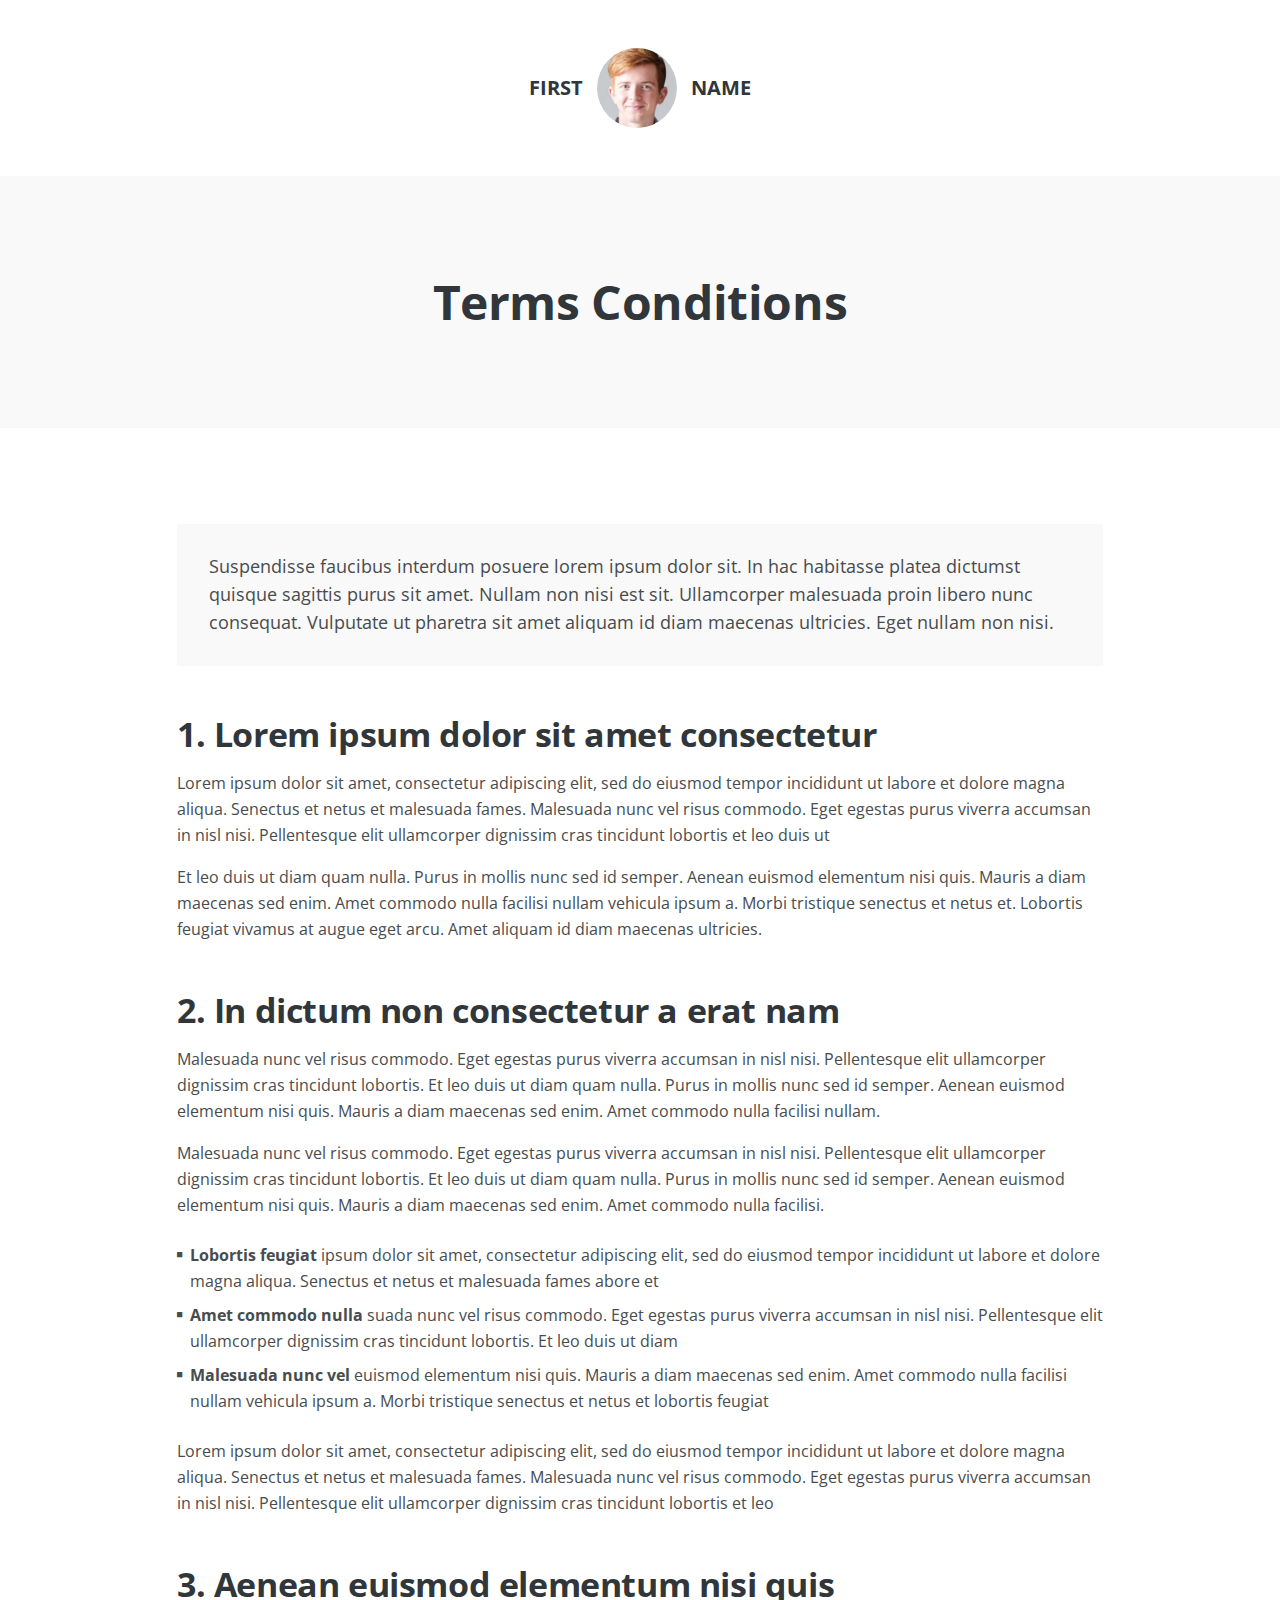
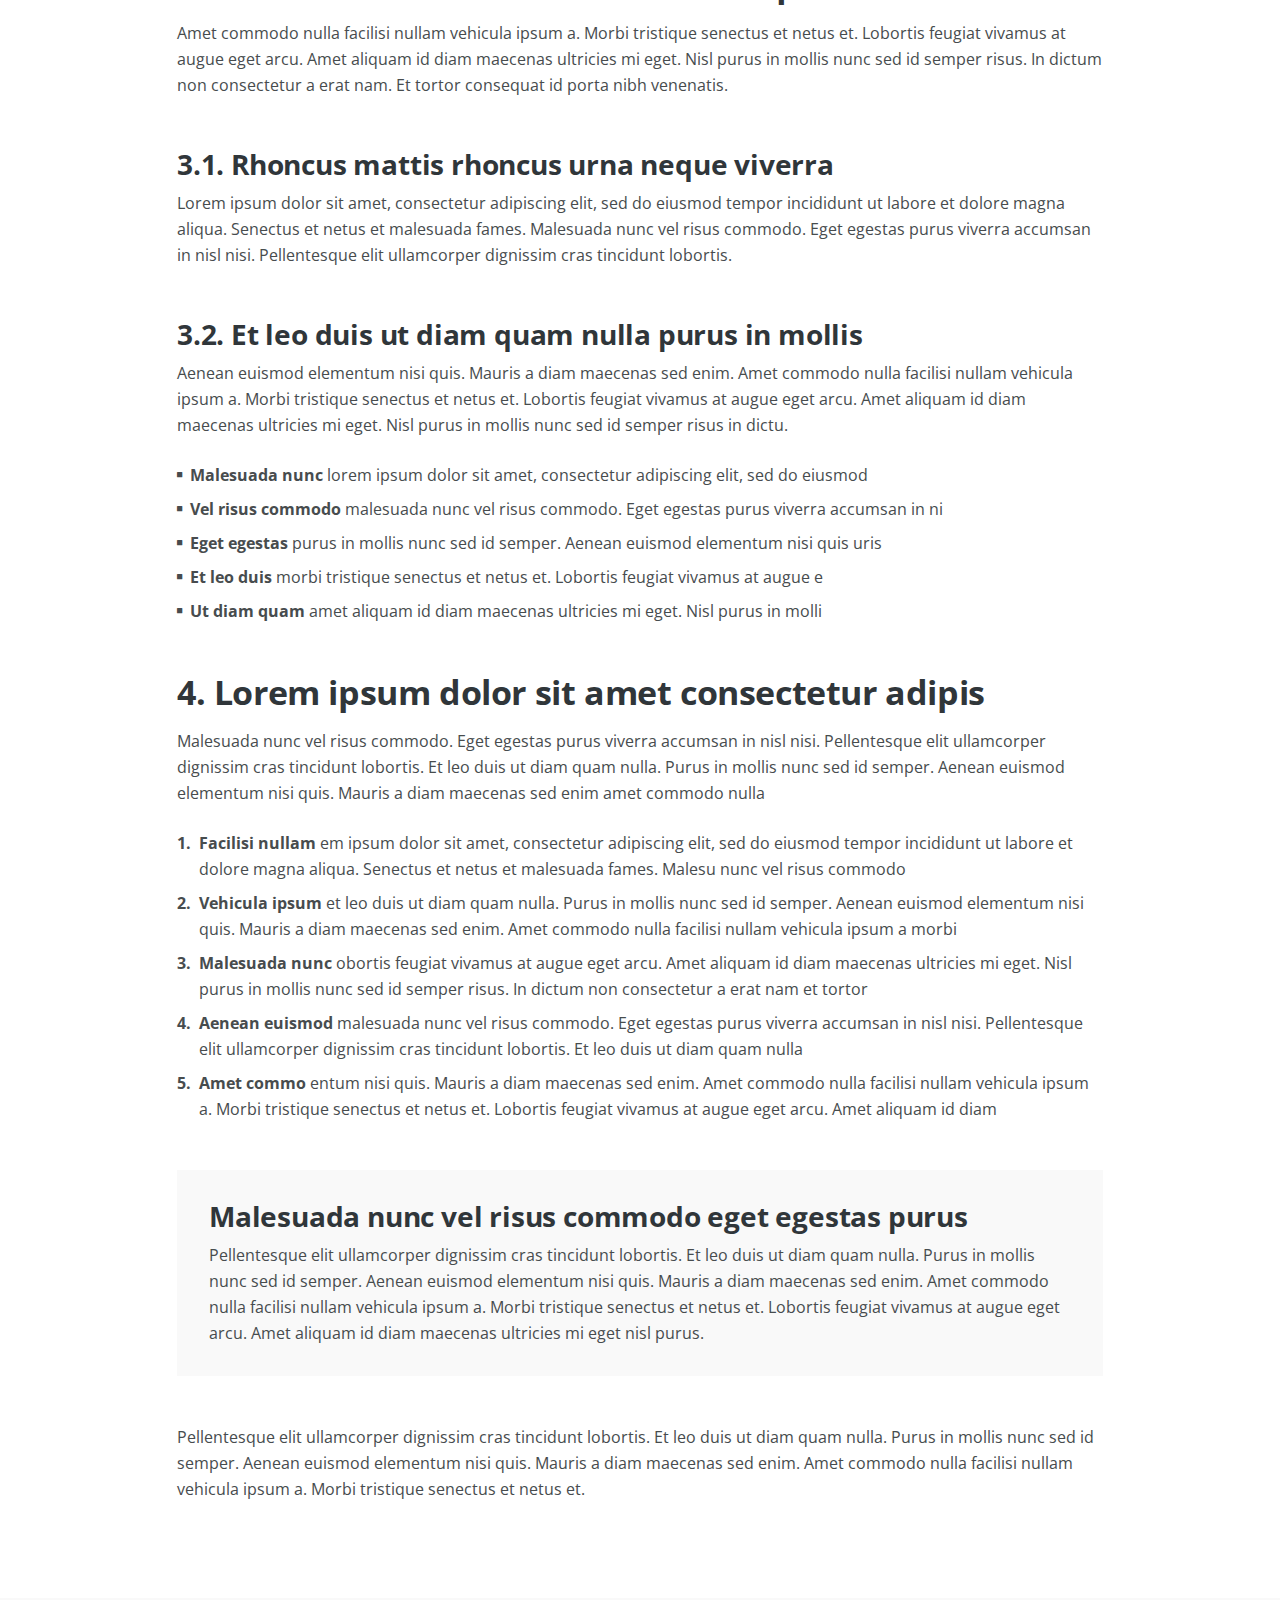
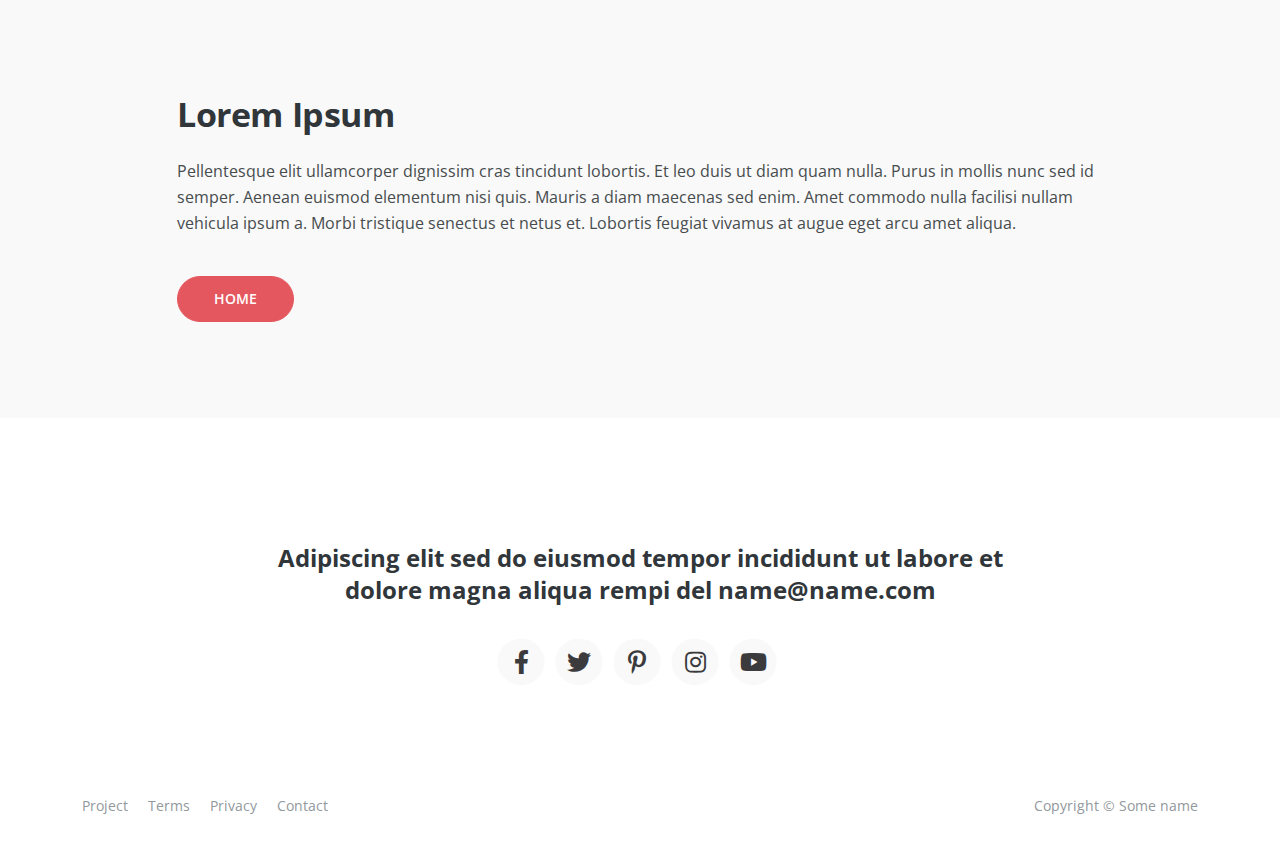
<file: terms.html>
<!DOCTYPE html>
<html lang="en">
    <head>
        <meta charset="utf-8">
        <meta name="viewport" content="width=device-width, initial-scale=1, shrink-to-fit=no">
        
        <!-- SEO Meta Tags -->
        <meta name="description" content="Your description">
        <meta name="author" content="Your name">

        <!-- OG Meta Tags to improve the way the post looks when you share the page on Facebook, Twitter, LinkedIn -->
        <meta property="og:site_name" content="" /> <!-- website name -->
        <meta property="og:site" content="" /> <!-- website link -->
        <meta property="og:title" content=""/> <!-- title shown in the actual shared post -->
        <meta property="og:description" content="" /> <!-- description shown in the actual shared post -->
        <meta property="og:image" content="" /> <!-- image link, make sure it's jpg -->
        <meta property="og:url" content="" /> <!-- where do you want your post to link to -->
        <meta name="twitter:card" content="summary_large_image"> <!-- to have large image post format in Twitter -->

        <!-- Webpage Title -->
        <title>Terms & Conditions</title>
        
        <!-- Styles -->
        <link href="https://fonts.googleapis.com/css2?family=Open+Sans:ital,wght@0,400;0,600;0,700;1,400&display=swap" rel="stylesheet">
        <link href="css/bootstrap.min.css" rel="stylesheet">
        <link href="css/fontawesome-all.min.css" rel="stylesheet">
        <link href="css/swiper.css" rel="stylesheet">
        <link href="css/styles.css" rel="stylesheet">
        
        <!-- Favicon  -->
        <link rel="icon" href="images/favicon.png">
    </head>
    <body>
        
        <!-- Header -->
        <header class="header pb-5">
            <div class="container">
                <div class="row">
                    <div class="col-lg-12">
                        <div class="image-container">
                            <a href="index.html">
                                <div class="owner-name">FIRST</div>
                                    <img src="images/owner-photo.jpg" alt="alternative">
                                <div class="owner-name">NAME</div>
                            </a>
                        </div> <!-- end of image-container -->
                    </div> <!-- end of col -->
                </div> <!-- end of row -->
            </div> <!-- end of container -->
        </header> <!-- end of header -->
        <!-- end of header -->


        <!-- Basic -->
        <div class="ex-basic-1 bg-gray pt-5 pb-5">
            <div class="container">
                <div class="row">
                    <div class="col-xl-10 offset-xl-1 text-center">
                        <h1 class="mt-5 mb-5">Terms Conditions</h1>
                    </div> <!-- end of col -->
                </div> <!-- end of row -->
            </div> <!-- end of container -->
        </div> <!-- end of ex-basic-1 -->
        <!-- end of basic -->


        <!-- Basic -->
        <div class="ex-basic-1 pt-5 pb-5">
            <div class="container">
                <div class="row">
                    <div class="col-xl-10 offset-xl-1">
                        <div class="text-box mt-5 mb-5">
                            <p class="p-large">Suspendisse faucibus interdum posuere lorem ipsum dolor sit. In hac habitasse platea dictumst quisque sagittis purus sit amet. Nullam non nisi est sit. Ullamcorper malesuada proin libero nunc consequat. Vulputate ut pharetra sit amet aliquam id diam maecenas ultricies. Eget nullam non nisi.</p>
                        </div> <!-- end of text-box -->

                        <h2 class="mb-3">1. Lorem ipsum dolor sit amet consectetur</h2>
                        <p>Lorem ipsum dolor sit amet, consectetur adipiscing elit, sed do eiusmod tempor incididunt ut labore et dolore magna aliqua. Senectus et netus et malesuada fames. Malesuada nunc vel risus commodo. Eget egestas purus viverra accumsan in nisl nisi. Pellentesque elit ullamcorper dignissim cras tincidunt lobortis et leo duis ut</p>
                        <p class="mb-5">Et leo duis ut diam quam nulla. Purus in mollis nunc sed id semper. Aenean euismod elementum nisi quis. Mauris a diam maecenas sed enim. Amet commodo nulla facilisi nullam vehicula ipsum a. Morbi tristique senectus et netus et. Lobortis feugiat vivamus at augue eget arcu. Amet aliquam id diam maecenas ultricies.</p>

                        <h2 class="mb-3">2. In dictum non consectetur a erat nam</h2>
                        <p>Malesuada nunc vel risus commodo. Eget egestas purus viverra accumsan in nisl nisi. Pellentesque elit ullamcorper dignissim cras tincidunt lobortis. Et leo duis ut diam quam nulla. Purus in mollis nunc sed id semper. Aenean euismod elementum nisi quis. Mauris a diam maecenas sed enim. Amet commodo nulla facilisi nullam.</p>
                        <p class="mb-4">Malesuada nunc vel risus commodo. Eget egestas purus viverra accumsan in nisl nisi. Pellentesque elit ullamcorper dignissim cras tincidunt lobortis. Et leo duis ut diam quam nulla. Purus in mollis nunc sed id semper. Aenean euismod elementum nisi quis. Mauris a diam maecenas sed enim. Amet commodo nulla facilisi.</p>
                        <ul class="list-unstyled li-space-lg mb-4">
                            <li class="d-flex">
                                <i class="fas fa-square"></i>
                                <div class="flex-grow-1"><strong>Lobortis feugiat</strong> ipsum dolor sit amet, consectetur adipiscing elit, sed do eiusmod tempor incididunt ut labore et dolore magna aliqua. Senectus et netus et malesuada fames abore et</div>
                            </li>
                            <li class="d-flex">
                                <i class="fas fa-square"></i>
                                <div class="flex-grow-1"><strong>Amet commodo nulla</strong> suada nunc vel risus commodo. Eget egestas purus viverra accumsan in nisl nisi. Pellentesque elit ullamcorper dignissim cras tincidunt lobortis. Et leo duis ut diam</div>
                            </li>
                            <li class="d-flex">
                                <i class="fas fa-square"></i>
                                <div class="flex-grow-1"><strong>Malesuada nunc vel</strong> euismod elementum nisi quis. Mauris a diam maecenas sed enim. Amet commodo nulla facilisi nullam vehicula ipsum a. Morbi tristique senectus et netus et lobortis feugiat</div>
                            </li>
                        </ul>
                        <p class="mb-5">Lorem ipsum dolor sit amet, consectetur adipiscing elit, sed do eiusmod tempor incididunt ut labore et dolore magna aliqua. Senectus et netus et malesuada fames. Malesuada nunc vel risus commodo. Eget egestas purus viverra accumsan in nisl nisi. Pellentesque elit ullamcorper dignissim cras tincidunt lobortis et leo</p>

                        <h2 class="mb-3">3. Aenean euismod elementum nisi quis</h2>
                        <p class="mb-5">Amet commodo nulla facilisi nullam vehicula ipsum a. Morbi tristique senectus et netus et. Lobortis feugiat vivamus at augue eget arcu. Amet aliquam id diam maecenas ultricies mi eget. Nisl purus in mollis nunc sed id semper risus. In dictum non consectetur a erat nam. Et tortor consequat id porta nibh venenatis.</p>
                        <h3>3.1. Rhoncus mattis rhoncus urna neque viverra</h3>
                        <p class="mb-5">Lorem ipsum dolor sit amet, consectetur adipiscing elit, sed do eiusmod tempor incididunt ut labore et dolore magna aliqua. Senectus et netus et malesuada fames. Malesuada nunc vel risus commodo. Eget egestas purus viverra accumsan in nisl nisi. Pellentesque elit ullamcorper dignissim cras tincidunt lobortis.</p>
                        <h3>3.2. Et leo duis ut diam quam nulla purus in mollis</h3>
                        <p class="mb-4">Aenean euismod elementum nisi quis. Mauris a diam maecenas sed enim. Amet commodo nulla facilisi nullam vehicula ipsum a. Morbi tristique senectus et netus et. Lobortis feugiat vivamus at augue eget arcu. Amet aliquam id diam maecenas ultricies mi eget. Nisl purus in mollis nunc sed id semper risus in dictu.</p>
                        <ul class="list-unstyled li-space-lg mb-5">
                            <li class="d-flex">
                                <i class="fas fa-square"></i>
                                <div class="flex-grow-1"><strong>Malesuada nunc</strong> lorem ipsum dolor sit amet, consectetur adipiscing elit, sed do eiusmod</div>
                            </li>
                            <li class="d-flex">
                                <i class="fas fa-square"></i>
                                <div class="flex-grow-1"><strong>Vel risus commodo</strong> malesuada nunc vel risus commodo. Eget egestas purus viverra accumsan in ni</div>
                            </li>
                            <li class="d-flex">
                                <i class="fas fa-square"></i>
                                <div class="flex-grow-1"><strong>Eget egestas </strong> purus in mollis nunc sed id semper. Aenean euismod elementum nisi quis uris</div>
                            </li>
                            <li class="d-flex">
                                <i class="fas fa-square"></i>
                                <div class="flex-grow-1"><strong>Et leo duis</strong> morbi tristique senectus et netus et. Lobortis feugiat vivamus at augue e</div>
                            </li>
                            <li class="d-flex">
                                <i class="fas fa-square"></i>
                                <div class="flex-grow-1"><strong>Ut diam quam</strong> amet aliquam id diam maecenas ultricies mi eget. Nisl purus in molli</div>
                            </li>
                        </ul>
                        
                        <h2 class="mb-3">4. Lorem ipsum dolor sit amet consectetur adipis</h2>
                        <p class="mb-4">Malesuada nunc vel risus commodo. Eget egestas purus viverra accumsan in nisl nisi. Pellentesque elit ullamcorper dignissim cras tincidunt lobortis. Et leo duis ut diam quam nulla. Purus in mollis nunc sed id semper. Aenean euismod elementum nisi quis. Mauris a diam maecenas sed enim amet commodo nulla</p>
                        <ul class="list-unstyled li-space-lg mb-5">
                            <li class="d-flex">
                                <strong>1.</strong>
                                <div class="flex-grow-1"><strong>Facilisi nullam</strong> em ipsum dolor sit amet, consectetur adipiscing elit, sed do eiusmod tempor incididunt ut labore et dolore magna aliqua. Senectus et netus et malesuada fames. Malesu nunc vel risus commodo</div>
                            </li>
                            <li class="d-flex">
                                <strong>2.</strong>
                                <div class="flex-grow-1"><strong>Vehicula ipsum</strong> et leo duis ut diam quam nulla. Purus in mollis nunc sed id semper. Aenean euismod elementum nisi quis. Mauris a diam maecenas sed enim. Amet commodo nulla facilisi nullam vehicula ipsum a morbi</div>
                            </li>
                            <li class="d-flex">
                                <strong>3.</strong>
                                <div class="flex-grow-1"><strong>Malesuada nunc</strong> obortis feugiat vivamus at augue eget arcu. Amet aliquam id diam maecenas ultricies mi eget. Nisl purus in mollis nunc sed id semper risus. In dictum non consectetur a erat nam et tortor</div>
                            </li>
                            <li class="d-flex">
                                <strong>4.</strong>
                                <div class="flex-grow-1"><strong>Aenean euismod</strong> malesuada nunc vel risus commodo. Eget egestas purus viverra accumsan in nisl nisi. Pellentesque elit ullamcorper dignissim cras tincidunt lobortis. Et leo duis ut diam quam nulla</div>
                            </li>
                            <li class="d-flex">
                                <strong>5.</strong>
                                <div class="flex-grow-1"><strong>Amet commo</strong> entum nisi quis. Mauris a diam maecenas sed enim. Amet commodo nulla facilisi nullam vehicula ipsum a. Morbi tristique senectus et netus et. Lobortis feugiat vivamus at augue eget arcu. Amet aliquam id diam</div>
                            </li>
                        </ul>
                        
                        <div class="text-box mb-5">
                            <h3>Malesuada nunc vel risus commodo eget egestas purus</h3>
                            <p>Pellentesque elit ullamcorper dignissim cras tincidunt lobortis. Et leo duis ut diam quam nulla. Purus in mollis nunc sed id semper. Aenean euismod elementum nisi quis. Mauris a diam maecenas sed enim. Amet commodo nulla facilisi nullam vehicula ipsum a. Morbi tristique senectus et netus et. Lobortis feugiat vivamus at augue eget arcu. Amet aliquam id diam maecenas ultricies mi eget nisl purus.</p>
                        </div> <!-- end of text-box -->
                        <p class="mb-5">Pellentesque elit ullamcorper dignissim cras tincidunt lobortis. Et leo duis ut diam quam nulla. Purus in mollis nunc sed id semper. Aenean euismod elementum nisi quis. Mauris a diam maecenas sed enim. Amet commodo nulla facilisi nullam vehicula ipsum a. Morbi tristique senectus et netus et.</p>
                    </div> <!-- end of col -->
                </div> <!-- end of row -->
            </div> <!-- end of container -->
        </div> <!-- end of ex-basic-1 -->
        <!-- end of basic -->


        <!-- Basic -->
        <div class="ex-basic-1 bg-gray pt-5 pb-5">
            <div class="container">
                <div class="row">
                    <div class="col-xl-10 offset-xl-1">
                        <h2 class="mt-5 mb-4">Lorem Ipsum</h2>
                        <p class="mb-4">Pellentesque elit ullamcorper dignissim cras tincidunt lobortis. Et leo duis ut diam quam nulla. Purus in mollis nunc sed id semper. Aenean euismod elementum nisi quis. Mauris a diam maecenas sed enim. Amet commodo nulla facilisi nullam vehicula ipsum a. Morbi tristique senectus et netus et. Lobortis feugiat vivamus at augue eget arcu amet aliqua.</p>
                        <a class="btn-solid-reg mt-3 mb-5" href="index.html">HOME</a>
                    </div> <!-- end of col -->
                </div> <!-- end of row -->
            </div> <!-- end of container -->
        </div> <!-- end of ex-basic-1 -->
        <!-- end of basic -->


        <!-- Footer -->
        <div class="footer">
            <div class="container">
                <div class="row">
                    <div class="col-lg-12">
                        <h4>Adipiscing elit sed do eiusmod tempor incididunt ut labore et dolore magna aliqua rempi del <a href="mailto:name@name.com">name@name.com</a></h4>
                        <div class="social-container">
                            <span class="fa-stack">
                                <a href="#your-link">
                                    <i class="fas fa-circle fa-stack-2x"></i>
                                    <i class="fab fa-facebook-f fa-stack-1x"></i>
                                </a>
                            </span>
                            <span class="fa-stack">
                                <a href="#your-link">
                                    <i class="fas fa-circle fa-stack-2x"></i>
                                    <i class="fab fa-twitter fa-stack-1x"></i>
                                </a>
                            </span>
                            <span class="fa-stack">
                                <a href="#your-link">
                                    <i class="fas fa-circle fa-stack-2x"></i>
                                    <i class="fab fa-pinterest-p fa-stack-1x"></i>
                                </a>
                            </span>
                            <span class="fa-stack">
                                <a href="#your-link">
                                    <i class="fas fa-circle fa-stack-2x"></i>
                                    <i class="fab fa-instagram fa-stack-1x"></i>
                                </a>
                            </span>
                            <span class="fa-stack">
                                <a href="#your-link">
                                    <i class="fas fa-circle fa-stack-2x"></i>
                                    <i class="fab fa-youtube fa-stack-1x"></i>
                                </a>
                            </span>
                        </div> <!-- end of social-container -->
                    </div> <!-- end of col -->
                </div> <!-- end of row -->
            </div> <!-- end of container -->
        </div> <!-- end of footer -->  
        <!-- end of footer -->


        <!-- Copyright -->
        <div class="copyright">
            <div class="container">
                <div class="row">
                    <div class="col-lg-6">
                        <ul class="list-unstyled li-space-lg p-small">
                            <li><a href="project.html">Project</a></li>
                            <li><a href="terms.html">Terms</a></li>
                            <li><a href="privacy.html">Privacy</a></li>
                            <li><a href="contact.html">Contact</a></li>
                        </ul> <!-- end of list-unstyled -->
                    </div> <!-- end of col -->
                    <div class="col-lg-6">
                        <p class="p-small statement">Copyright © Some name</p>
                    </div> <!-- end of col -->
                </div> <!-- enf of row -->
            </div> <!-- end of container -->
        </div> <!-- end of copyright --> 
        <!-- end of copyright -->
        

        <!-- Back To Top Button -->
        <button onclick="topFunction()" id="myBtn">
            <img src="images/up-arrow.png" alt="alternative">
        </button>
        <!-- end of back to top button -->
            
        <!-- Scripts -->
        <script src="js/bootstrap.min.js"></script> <!-- Bootstrap framework -->
        <script src="js/swiper.min.js"></script> <!-- Swiper for image and text sliders -->
        <script src="js/scripts.js"></script> <!-- Custom scripts -->
    </body>
</html>
</file>
<file: css/styles.css>
/* Description: Master CSS file */

/*****************************************
Table Of Contents:
******************************************/

/*****************************************
Colors:
- Backgrounds - light gray #f9f9f9
- Buttons, links - red #e5575e
- Headings text - black #30363a
- Body text - dark gray #474c4e
******************************************/


/**************************/
/*     General Styles     */
/**************************/
body,
html {
    width: 100%;
	height: 100%;
}

body, p {
	color: #474c4e; 
	font: 400 1rem/1.625rem "Open Sans", sans-serif;
}

h1 {
	color: #30363a;
	font-weight: 700;
	font-size: 2.625rem;
	line-height: 3.25rem;
	font-family: "Open Sans", sans-serif;
	letter-spacing: -0.4px;
}

h2 {
	color: #30363a;
	font-weight: 700;
	font-size: 2.125rem;
	line-height: 2.5rem;
	font-family: "Open Sans", sans-serif;
	letter-spacing: -0.4px;
}

h3 {
	color: #30363a;
	font-weight: 700;
	font-size: 1.75rem;
	line-height: 2.25rem;
	font-family: "Open Sans", sans-serif;
	letter-spacing: -0.2px;
}

h4 {
	color: #30363a;
	font-weight: 700;
	font-size: 1.5rem;
	line-height: 2rem;
	font-family: "Open Sans", sans-serif;
}

h5 {
	color: #30363a;
	font-weight: 700;
	font-size: 1.25rem;
	line-height: 1.625rem;
	font-family: "Open Sans", sans-serif;
}

h6 {
	color: #30363a;
	font-weight: 700;
	font-size: 1rem;
	line-height: 1.375rem;
	font-family: "Open Sans", sans-serif;
}

.p-large {
	font-size: 1.125rem;
	line-height: 1.75rem;
}

.p-small {
	font-size: 0.875rem;
	line-height: 1.5rem;
}

.testimonial-text {
	font-style: italic;
}

.testimonial-author {
	font-weight: 700;
}

.li-space-lg li {
	margin-bottom: 0.5rem;
}

a {
	color: #474c4e;
	text-decoration: underline;
}

a:hover {
	color: #474c4e;
	text-decoration: underline;
}

.no-line {
	text-decoration: none;
}

.no-line:hover {
	text-decoration: none;
}

.bg-gray {
	background-color: #f9f9f9;
}

.blue {
	color: #e5575e;
}

hr.hr-heading {
	display: inline-block;
	width: 4.5rem;
	height: 0.125rem;
	margin-top: 0;
	border: none;
	background-color: #e5575e;
	opacity: 1;
}

.section-title {
	color: #e5575e;
	font-weight: 700;
	font-size: 0.8125rem;
	line-height: 1.125rem;
}

.btn-solid-reg {
	display: inline-block;
	padding: 1.375rem 2.25rem 1.375rem 2.25rem;
	border: 1px solid #e5575e;
	border-radius: 32px;
	background-color: #e5575e;
	color: #ffffff;
	font-weight: 600;
	font-size: 0.875rem;
	line-height: 0;
	text-decoration: none;
	transition: all 0.2s;
}

.btn-solid-reg:hover {
	background-color: transparent;
	color: #e5575e; /* needs to stay here because of the color property of a tag */
	text-decoration: none;
}

.btn-solid-lg {
	display: inline-block;
	padding: 1.625rem 2.625rem 1.625rem 2.625rem;
	border: 1px solid #e5575e;
	border-radius: 32px;
	background-color: #e5575e;
	color: #ffffff;
	font-weight: 600;
	font-size: 0.875rem;
	line-height: 0;
	text-decoration: none;
	transition: all 0.2s;
}

.btn-solid-lg:hover {
	background-color: transparent;
	color: #e5575e; /* needs to stay here because of the color property of a tag */
	text-decoration: none;
}

.btn-solid-lg .fab {
	margin-right: 0.5rem;
	font-size: 1.25rem;
	line-height: 0;
	vertical-align: top;
}

.btn-solid-lg .fab.fa-google-play {
	font-size: 1rem;
}

.btn-outline-reg {
	display: inline-block;
	padding: 1.375rem 2.25rem 1.375rem 2.25rem;
	border: 1px solid #30363a;
	border-radius: 32px;
	background-color: transparent;
	color: #30363a;
	font-weight: 600;
	font-size: 0.875rem;
	line-height: 0;
	text-decoration: none;
	transition: all 0.2s;
}

.btn-outline-reg:hover {
	background-color: #30363a;
	color: #ffffff;
	text-decoration: none;
}

.btn-outline-lg {
	display: inline-block;
	padding: 1.625rem 2.625rem 1.625rem 2.625rem;
	border: 1px solid #30363a;
	border-radius: 32px;
	background-color: transparent;
	color: #30363a;
	font-weight: 600;
	font-size: 0.875rem;
	line-height: 0;
	text-decoration: none;
	transition: all 0.2s;
}

.btn-outline-lg:hover {
	background-color: #30363a;
	color: #ffffff;
	text-decoration: none;
}

.btn-outline-sm {
	display: inline-block;
	padding: 1rem 1.5rem 1rem 1.5rem;
	border: 1px solid #30363a;
	border-radius: 32px;
	background-color: transparent;
	color: #30363a;
	font-weight: 600;
	font-size: 0.875rem;
	line-height: 0;
	text-decoration: none;
	transition: all 0.2s;
}

.btn-outline-sm:hover {
	background-color: #30363a;
	color: #ffffff;
	text-decoration: none;
}

.form-floating label {
	margin-left: 0.5rem;
	color: #474c4e;
}

.form-floating>.form-control:focus~label,
.form-floating>.form-control:not(:placeholder-shown)~label,
.form-floating>.form-select~label {
	transform: scale(0.85) translateY(-.75rem) translateX(.15rem);
}

.form-floating .form-control {
	padding-left: 1.25rem;
	color: #474c4e;
}

.form-select {
	height: calc(3.5rem + 2px);
	padding-left: 1.25rem;
	color: #474c4e;
}

.form-floating textarea.form-control {
	height: 100%;
}

.form-floating .form-control:hover,
.form-select:hover {
	border: 1px solid #a1a1a1;
}

.form-control-submit-button {
	display: inline-block;
	width: 100%;
	height: 3.625rem;
	border: 1px solid #e5575e;
	border-radius: 32px;
	background-color: #e5575e;
	color: #ffffff;
	font-weight: 600;
	font-size: 0.875rem;
	line-height: 0;
	cursor: pointer;
	transition: all 0.2s;
}

.form-control-submit-button:hover {
	border: 1px solid #e5575e;
	background-color: transparent;
	color: #e5575e;
}

.modal-dialog {
	margin-right: 1rem;
	margin-left: 1rem;
	pointer-events: all;
}

.modal-content {
	background-color: #ffffff;
}

.modal-content .btn-close {
	position: absolute;
	right: 6px;
	top: 10px;
	background: transparent url("data:image/svg+xml,%3csvg xmlns='http://www.w3.org/2000/svg' viewBox='0 0 16 16' fill='%23000'%3e%3cpath d='M.293.293a1 1 0 011.414 0L8 6.586 14.293.293a1 1 0 111.414 1.414L9.414 8l6.293 6.293a1 1 0 01-1.414 1.414L8 9.414l-6.293 6.293a1 1 0 01-1.414-1.414L6.586 8 .293 1.707a1 1 0 010-1.414z'/%3e%3c/svg%3e") no-repeat;
	background-size: 16px 16px;
}


/*****************/
/*    Header     */
/*****************/
.header {
	padding-top: 3rem;
	padding-bottom: 0.5rem;
	text-align: center;
}

.header a {
	text-decoration: none;
}

.header img {
	border-radius: 50%;
	width: 4rem;
	height: 4rem;
	margin-right: 0.25rem;
	margin-left: 0.25rem;
}

.header .owner-name,
.header img {
	display: inline-block;
	vertical-align: middle;
}

.header .owner-name {
	color: #30363a;
	font-weight: 700;
	font-size: 1.25rem;
}


/***********************/
/*     Description     */
/***********************/
.basic-1 {
	padding-bottom: 6rem;
	text-align: center;
}

.basic-1 img {
	margin-bottom: 2rem;
}

.basic-1 p {
	margin-bottom: 2rem;
}

.basic-1 .text-container {
	margin-bottom: 6rem;
}

.basic-1 .btn-solid-lg {
	margin-bottom: 1rem;
}

.basic-1 .btn-solid-lg,
.basic-1 .btn-outline-lg {
	margin-right: 0.25rem;
	margin-left: 0.25rem;
}

.basic-1 .btn-solid-lg .fas,
.basic-1 .btn-outline-lg .fas {
	line-height: 0;
	margin-right: 0.5rem;
}

.basic-1 .logo-container img {
	display: block;
	max-width: 10.125rem;
	max-height: 1.875rem;
	margin-right: auto;
	margin-bottom: 2.5rem;
	margin-left: auto;
}


/*******************/
/*     Process     */
/*******************/
.cards-1 {
	padding-top: 7.75rem;
	padding-bottom: 2.25rem;
}

.cards-1 h2 {
	margin-bottom: 2rem;
}

.cards-1 .card {
	margin-bottom: 3rem;
	border: 0;
	background-color: transparent;
}

.cards-1 .card-body {
	padding: 0;
}

.cards-1 .card-title {
	color: #e5575e;
	font-weight: 700;
	font-size: 1.125rem;
	margin-bottom: 0.5rem;
}

.cards-1 .card-title .fas {
	margin-right: 0.5rem;
}


/**********************/
/*     Experience     */
/**********************/
.basic-2 {
	padding-top: 2.25rem;
	padding-bottom: 3.25rem;
}

.basic-2 h2 {
	margin-bottom: 1.5rem;
}

.basic-2 .list-unstyled .fas {
	color: #474c4e;
	font-size: 0.375rem;
	line-height: 1.75rem;
}

.basic-2 .list-unstyled .flex-grow-1 {
	margin-left: 0.5rem;
}


/************************/
/*     Testimonials     */
/************************/
.basic-3 {
	padding-top: 3.25rem;
	padding-bottom: 1rem;
}

.basic-3 h2 {
	margin-bottom: 2.25rem;
}

.basic-3 .d-flex {
	margin-bottom: 2.5rem;
	padding: 2rem 1.25rem 2rem 1.25rem;
	background: #ffffff;
}

.basic-3 .list-image {
	margin-bottom: 1.25rem;
}

.basic-3 .list-image img {
	width: 4rem;
	height: 4rem;
	border-radius: 50%;
}

.basic-3 .flex-grow-1 {
	margin-left: 1rem;
}

.basic-3 .testimonial-text {
	margin-bottom: 0.5rem;
}


/*********************/
/*     Customers     */
/*********************/
.slider {
	padding-top: 1.5rem;
	padding-bottom: 4.5rem;
	text-align: center;
}

.slider h5 {
	margin-bottom: 2rem;
}


/********************/
/*     Services     */
/********************/
.cards-2 {
	padding-top: 3.5rem;
	padding-bottom: 5.5rem;
}

.cards-2 h2 {
	margin-bottom: 2.25rem;
}

.cards-2 .card {
	margin-bottom: 3rem;
	padding: 3rem 1.25rem 1.875rem 1.25rem;
	border: none; 
	border-radius: none; 
}

.cards-2 .card-image .fas,
.cards-2 .card-image .far {
	margin-bottom: 1.5rem;
	color: #e5575e;
	font-size: 3.25rem;
} 

.cards-2 .card-body {
	padding: 0;
}

.cards-2 .card-title {
	margin-bottom: 1rem;
}

.cards-2 .list-unstyled .fas {
	color: #474c4e;
	font-size: 0.375rem;
	line-height: 1.75rem;
}

.cards-2 .list-unstyled .flex-grow-1 {
	margin-left: 0.5rem;
}


/********************/
/*     Projects     */
/********************/
.basic-4 {
	padding-top: 7.75rem;
	padding-bottom: 7.875rem;
}

.basic-4 h2 {
	margin-bottom: 2.25rem;
}

.basic-4 .static-image img {
	margin-bottom: 3.25rem;
}

.basic-4 h3 {
	margin-bottom: 0.25rem;
}

.basic-4 .project-link {
	display: inline-block;
	margin-bottom: 1.125rem;
	color: #e5575e;
}

.basic-4 .tag {
	margin-right: 1rem;
	color: #92989c;
}

.basic-4 .section-divider {
	margin-top: 4.25rem;
	margin-bottom: 5rem;
}

.basic-4 .gallery .slider-container {
	position: relative;
	margin-bottom: 3.25rem;
}

.basic-4 .gallery .swiper-container {
	position: static;
}

.basic-4 .swiper-button-prev:focus,
.basic-4 .swiper-button-next:focus {
	/* even if you can't see it chrome you can see it on mobile device */
	outline: none;
}

.basic-4 .swiper-button-prev {
	left: 0.5rem;
	background-image: url("data:image/svg+xml;charset=utf-8,%3Csvg%20xmlns%3D'http%3A%2F%2Fwww.w3.org%2F2000%2Fsvg'%20viewBox%3D'0%200%2028%2044'%3E%3Cpath%20d%3D'M0%2C22L22%2C0l2.1%2C2.1L4.2%2C22l19.9%2C19.9L22%2C44L0%2C22L0%2C22L0%2C22z'%20fill%3D'%23333'%2F%3E%3C%2Fsvg%3E");
	background-size: 1.125rem 1.75rem;
}

.basic-4 .swiper-button-next {
	right: 0.5rem;
	background-image: url("data:image/svg+xml;charset=utf-8,%3Csvg%20xmlns%3D'http%3A%2F%2Fwww.w3.org%2F2000%2Fsvg'%20viewBox%3D'0%200%2028%2044'%3E%3Cpath%20d%3D'M27%2C22L27%2C22L5%2C44l-2.1-2.1L22.8%2C22L2.9%2C2.1L5%2C0L27%2C22L27%2C22z'%20fill%3D'%23333'%2F%3E%3C%2Fsvg%3E");
	background-size: 1.125rem 1.75rem;
}

.basic-4 .video .video-wrapper {
	position: relative;
	margin-bottom: 3.25rem;
}

/* Video Play Button */
.basic-4 .video-play-button {
	position: absolute;
	z-index: 10;
	top: 50%;
	left: 50%;
	display: block;
	box-sizing: content-box;
	width: 2rem;
	height: 2.75rem;
	padding: 1.125rem 1.25rem 1.125rem 1.75rem;
	border-radius: 50%;
	cursor: pointer;
	-webkit-transform: translateX(-50%) translateY(-50%);
	-ms-transform: translateX(-50%) translateY(-50%);
	transform: translateX(-50%) translateY(-50%);
}
  
.basic-4 .video-play-button:before {
	content: "";
	position: absolute;
	z-index: 0;
	top: 50%;
	left: 50%;
	display: block;
	width: 4.75rem;
	height: 4.75rem;
	border-radius: 50%;
	background: #e5575e;
	animation: pulse-border 1500ms ease-out infinite;
	-webkit-transform: translateX(-50%) translateY(-50%);
	-ms-transform: translateX(-50%) translateY(-50%);
	transform: translateX(-50%) translateY(-50%);
}
  
.basic-4 .video-play-button:after {
	content: "";
	position: absolute;
	z-index: 1;
	top: 50%;
	left: 50%;
	display: block;
	width: 4.375rem;
	height: 4.375rem;
	border-radius: 50%;
	background: #e5575e;
	transition: all 200ms;
	-webkit-transform: translateX(-50%) translateY(-50%);
	-ms-transform: translateX(-50%) translateY(-50%);
	transform: translateX(-50%) translateY(-50%);
}
  
.basic-4 .video-play-button span {
	position: relative;
	display: block;
	z-index: 3;
	top: 0.375rem;
	left: 0.25rem;
	width: 0;
	height: 0;
	border-left: 1.625rem solid #ffffff;
	border-top: 1rem solid transparent;
	border-bottom: 1rem solid transparent;
}
  
@keyframes pulse-border {
	0% {
		transform: translateX(-50%) translateY(-50%) translateZ(0) scale(1);
		opacity: 1;
	}
	100% {
		transform: translateX(-50%) translateY(-50%) translateZ(0) scale(1.5);
		opacity: 0;
	}
}
/* end of video play button */


/***********************/
/*     Video Modal     */
/***********************/
.video-modal .modal-dialog {
	max-width: 1150px;
	margin-top: 200px;
}

.modal-content {
	background-color: #303036;
}

.video-modal .modal-content .btn-close {
	position: absolute;
	right: -20px;
	top: -20px;
}


/*****************/
/*     Quote     */
/*****************/
.form {
	padding-top: 7.875rem;
	padding-bottom: 8.75rem;
	text-align: center;
}

.form h2 {
	margin-bottom: 1rem;
}

.form p {
	margin-bottom: 3.75rem;
}

.form form {
	text-align: left;
}


/******************/
/*     Footer     */
/******************/
.footer {
	padding-top: 7.75rem;
	padding-bottom: 4rem;
	text-align: center;
}

.footer a {
	color: #30363a;
	text-decoration: none;
}

.footer h4 {
	margin-bottom: 2rem;
}

.footer .fa-stack {
	width: 2em;
	margin-bottom: 1.25rem;
	margin-right: 0.375rem;
	font-size: 1.5rem;
}

.footer .fa-stack .fa-stack-1x {
    color: #3b3b3e;
	transition: all 0.2s ease;
}

.footer .fa-stack .fa-stack-2x {
	color: #f9f9f9;
	transition: all 0.2s ease;
}

.footer .fa-stack:hover .fa-stack-1x {
	color: #f9f9f9;
}

.footer .fa-stack:hover .fa-stack-2x {
    color: #3b3b3e;
}


/*********************/
/*     Copyright     */
/*********************/
.copyright {
	padding-top: 1.5rem;
	text-align: center;
}

.copyright a {
	text-decoration: none;
	color: #92989c;
}

.copyright .statement {
	color: #92989c;
}


/******************************/
/*     Back To Top Button     */
/******************************/
#myBtn {
	position: fixed; 
  	z-index: 99; 
	bottom: 20px; 
	right: 20px; 
	display: none; 
	width: 52px;
	height: 52px;
	border: none; 
	border-radius: 50%; 
	outline: none; 
	background-color: #3b384b; 
	cursor: pointer; 
}

#myBtn:hover {
	background-color: #e5575e;
}

#myBtn img {
	margin-bottom: 0.25rem;
	width: 18px;
}


/***********************/
/*     Extra Pages     */
/***********************/
.ex-header {
	padding-top: 9.5rem;
	padding-bottom: 4rem;
}

.ex-header h1 {
	color: #ffffff;
	text-align: center;
}

.ex-basic-1 .list-unstyled .fas {
	color: #474c4e;
	font-size: 0.375rem;
	line-height: 1.625rem;
}

.ex-basic-1 .list-unstyled .flex-grow-1 {
	margin-left: 0.5rem;
}

.ex-basic-1 .list-unstyled.list-icon-lg .d-flex {
	margin-bottom: 2.5rem;
}

.ex-basic-1 .list-unstyled.list-icon-lg .list-icon {
	width: 3rem;
	height: 3rem;
	border-radius: 50%;
	background-color: #f9f9f9;
	text-align: center;
}

.ex-basic-1 .list-unstyled.list-icon-lg .fas {
	width: 3rem;
	font-size: 1rem;
	line-height: 3rem;
}

.ex-basic-1 .list-unstyled.list-icon-lg .flex-grow-1 {
	margin-left: 0.875rem;
}

.ex-basic-1 .text-box {
	padding: 1.25rem 1.25rem 0.5rem 1.25rem;
	background-color: #f9f9f9;
}

.ex-basic-1 .map-responsive {
	overflow: hidden;
	position: relative;
	height: 0;
	margin-bottom: 3rem;
	padding-bottom: 56.25%;
	border-radius: 0.25rem;
}

.ex-basic-1 .map-responsive iframe {
	left: 0;
	top: 0;
	height: 100%;
	width: 100%;
	position: absolute;
	border: none; 
}


/*************************/
/*     Media Queries     */
/*************************/	
/* Min-width 768px */
@media (min-width: 768px) {

	/* Description */
	.basic-1 h1 {
		font-size: 6.25rem;
		line-height: 7.5rem;
	}

	.basic-1 .image-container {
		position: relative;
		margin-bottom: 4rem;
	}

	.basic-1 img {
		margin-bottom: 0;
	}

	.basic-1 .text-container {
		position: absolute;
		top: 5.5rem;
		right: 0;
		left: 0;
		width: 38rem;
		margin-right: auto;
		margin-bottom: 0;
		margin-left: auto;
	}

	.basic-1 .logo-container img {
		display: inline-block;
		margin-right: 1rem;
		margin-bottom: 2.25rem;
		margin-left: 1rem;
	}
	/* end of description */


	/* Projects */
	.basic-4 .swiper-button-prev {
		width: 1.375rem;
		background-size: 1.375rem 2.125rem;
	}
	
	.basic-4 .swiper-button-next {
		width: 1.375rem;
		background-size: 1.375rem 2.125rem;
	}
	/* end of projects */


	/* Extra Pages */
	.ex-basic-1 .text-box {
		padding: 1.75rem 2rem 0.875rem 2rem;
	}
	/* end of extra pages */
}
/* end of min-width 768px */


/* Min-width 992px */
@media (min-width: 992px) {
	
	/* General Styles */
	h1 {
		font-size: 3rem;
		line-height: 3.75rem;
	}

	/* Stops body and navbar shift on modal open */
	body.modal-open {
		overflow-y: scroll !important;
		padding-right: 0 !important;
	}
	
	body.modal-open .navbar {
		padding-right: 0 !important;
	}
	/* end of stops body and navbar shift on modal open */
	
	.modal {
		padding-right: 0 !important;
	}
	
	.modal-dialog {
		margin-right: auto;
		margin-left: auto;
	}
	/* end of general styles */


	/* Header */
	.header img {
		width: 5rem;
		height: 5rem;
		margin-right: 0.625rem;
		margin-left: 0.625rem;
	}
	/* end of header */


	/* Description */
	.basic-1 h1 {
		font-size: 8.5rem;
		line-height: 11rem;
	}

	.basic-1 .text-container {
		width: 43rem;
	}

	.basic-1 .logo-container img {
		max-width: 8rem;
		margin-bottom: 2.5rem;
	}
	/* end of description */


	/* Process */
	.cards-1 .card {
		display: inline-block;
		width: 18rem;
		vertical-align: top;
	}

	.cards-1 .card:nth-of-type(3n+2) {
		margin-right: 1.75rem;
		margin-left: 1.75rem;
	}
	/* end of process */


	/* Services */
	.cards-2 .card {
		display: inline-block;
		width: 18.5rem;
		padding-right: 1.5rem;
		padding-left: 1.5rem;
		vertical-align: top;
	}

	.cards-2 .card:nth-child(3n+2) {
		margin-right: 1rem;
		margin-left: 1rem;
	}
	/* end of services */


	/* Quote */
	.form p {
		width: 46rem;
		margin-right: auto;
		margin-left: auto;
	}

	.form form {
		width: 47rem;
		margin-right: auto;
		margin-left: auto;
	}
	/* end of quote */


	/* Video Modal */
	.video-modal .modal-dialog {
		margin-top: 7%;
	}
	/* end of video modal */


	/* Footer */
	.footer h4 {
		width: 46rem;
		margin-right: auto;
		margin-left: auto;
	}
	/* end of footer */


	/* Copyright */
	.copyright {
		text-align: left;
	}

	.copyright .list-unstyled li {
		display: inline-block;
		margin-right: 1rem;
	}

	.copyright .statement {
		text-align: right;
	}
	/* end of copyright */


	/* Extra Pages */
	.ex-basic-1 .list-unstyled.list-icon-lg .list-icon {
		width: 5rem;
		height: 5rem;
	}
	
	.ex-basic-1 .list-unstyled.list-icon-lg .fas {
		width: 5rem;
		font-size: 2rem;
		line-height: 5rem;
	}
	
	.ex-basic-1 .list-unstyled.list-icon-lg .flex-grow-1 {
		margin-left: 1.5rem;
	}
	/* end of extra pages */

}
/* end of min-width 992px */


/* Min-width 1200px */
@media (min-width: 1200px) {
	
	/* General Styles */
	.container {
		max-width: 1140px;
	}
	/* end of general styles */
	

	/* Description */
	.basic-1 h1 {
		margin-bottom: 1rem;
		font-size: 10.125rem;
		line-height: 13rem;
		letter-spacing: -1px;
	}

	.basic-1 .logo-container img {
		max-width: 8.875rem;
		margin-right: 2rem;
		margin-left: 2rem;
	}
	
	.basic-1 .logo-container img:first-of-type {
		margin-left: 0;
	}

	.basic-1 .logo-container img:last-of-type {
		margin-right: 0;
	}
	/* end of description */


	/* Process */
	.cards-1 .card {
		width: 21rem;
	}

	.cards-1 .card:nth-of-type(3n+2) {
		margin-right: 2.875rem;
		margin-left: 2.875rem;
	}
	/* end of process */


	/* Testimonials */
	.basic-3 .list-unstyled.first {
		margin-right: 0.625rem;
	}

	.basic-3 .list-unstyled.second {
		margin-left: 0.625rem;
	}

	.basic-3 .list-image img {
		width: 5rem;
		height: 5rem;
	}
	
	.basic-3 .flex-grow-1 {
		margin-left: 1.5rem;
	}

	.basic-3 .d-flex {
		padding: 2.25rem 1.5rem 2.125rem 1.5rem;
	}
	/* end of testimonials */


	/* Services */
	.cards-2 .card {
		width: 21.75rem;
		padding-right: 2.5rem;
		padding-left: 2.5rem;
	}

	.cards-2 .card:nth-child(3n+2) {
		margin-right: 1.75rem;
		margin-left: 1.75rem;
	}

	.cards-2 .card-image .fas,
	.cards-2 .card-image .far {
		font-size: 3.5rem;
	}
	/* end of services */


	/* Projects */
	.basic-4 .swiper-button-prev {
		left: -2.25rem;
	}
	
	.basic-4 .swiper-button-next {
		right: -2.25rem;
	}
	/* end of projects */
	
	
	/* Footer */
	.footer .footer-col.first {
		width: 352px;
		margin-right: 6rem;
	}
	
	.footer .footer-col.second {
		margin-right: 6.5rem;
	}
	
	.footer .footer-col.third {
		text-align: right;
	}
	/* end of footer */

}
/* end of min-width 1200px */
</file>
